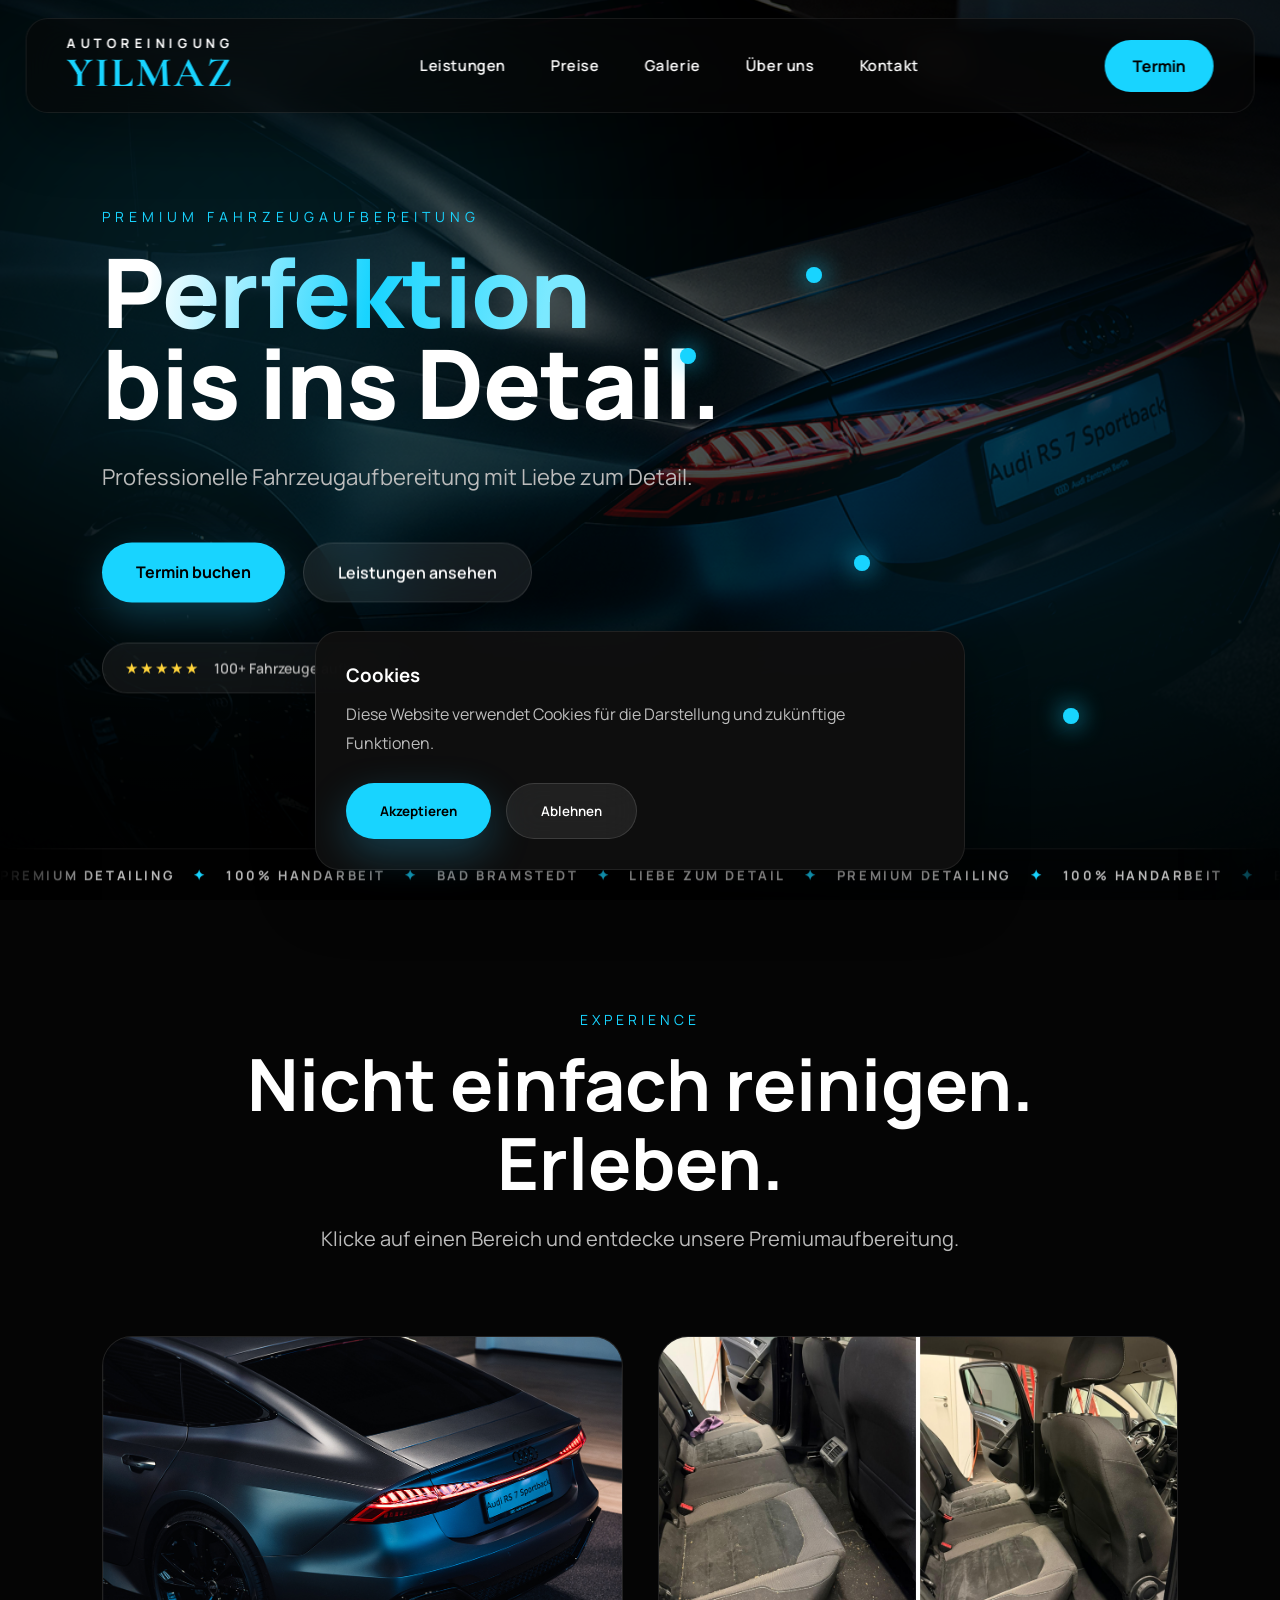
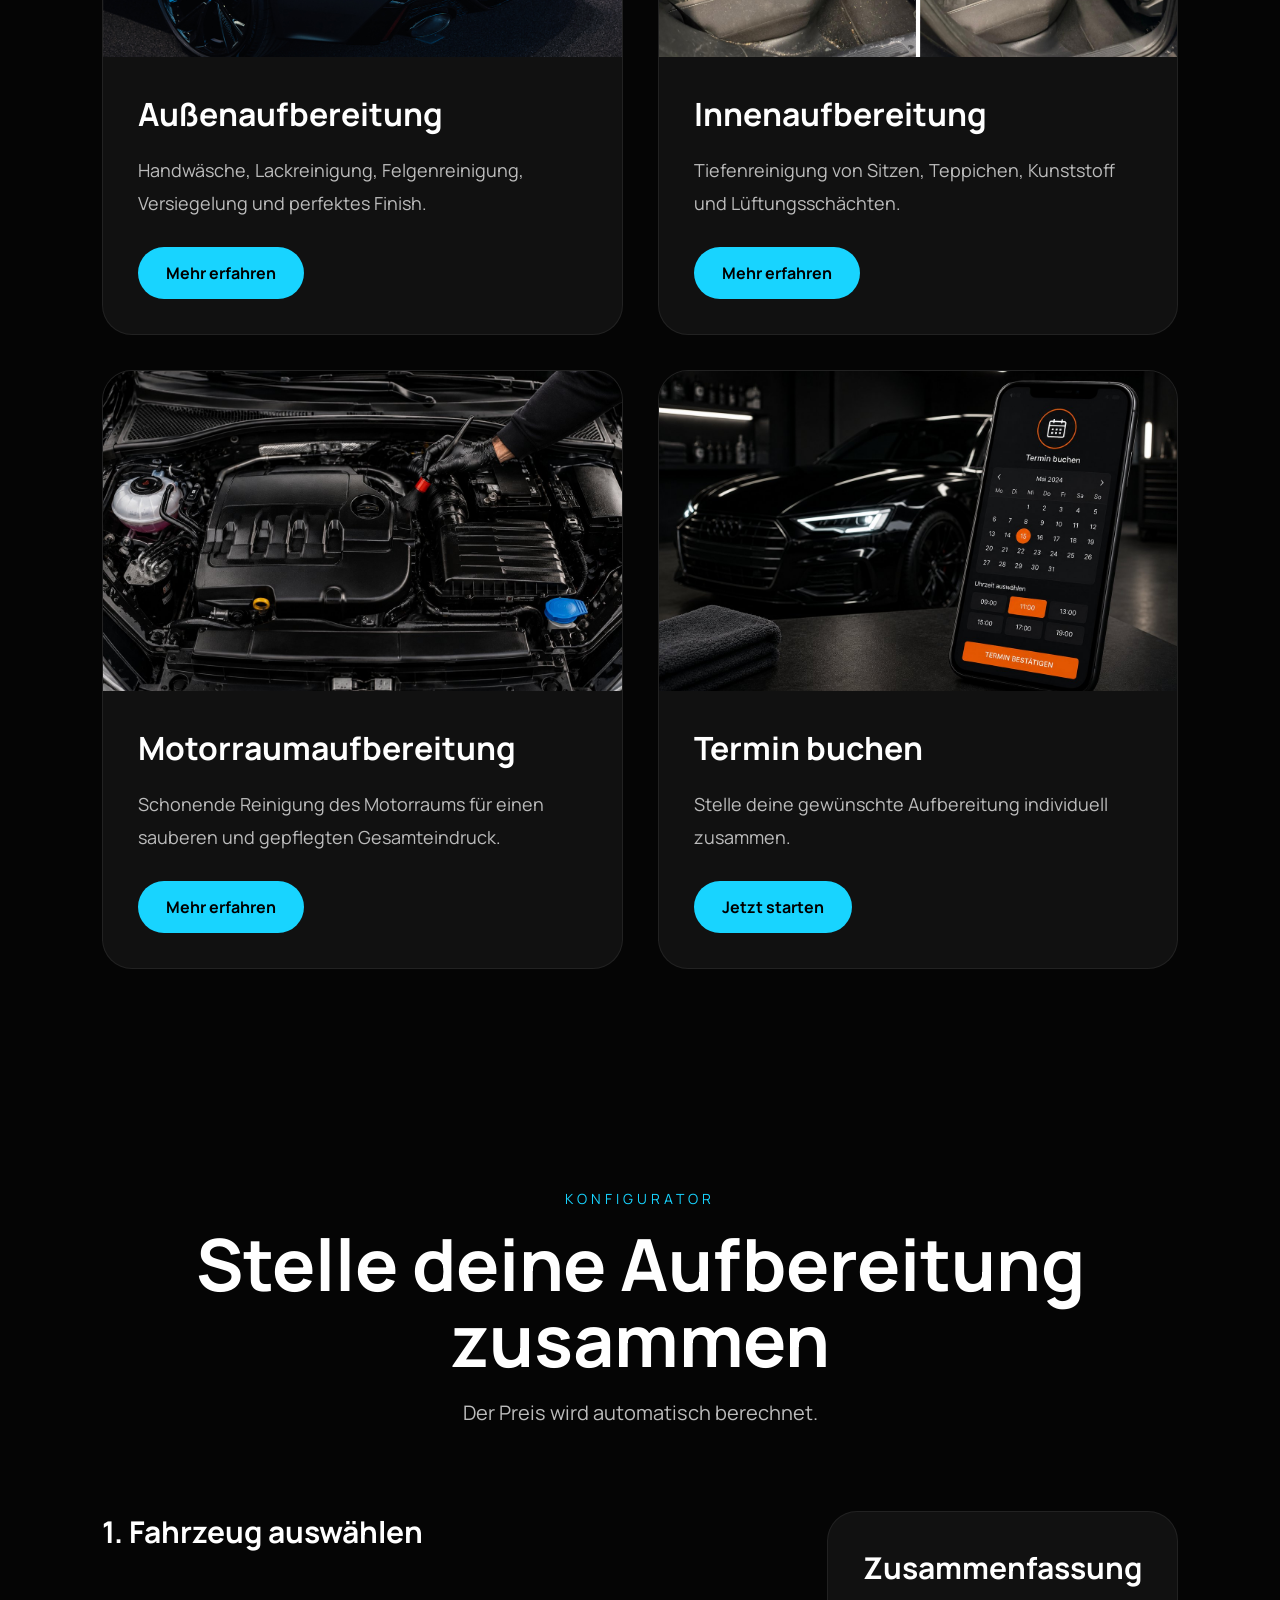
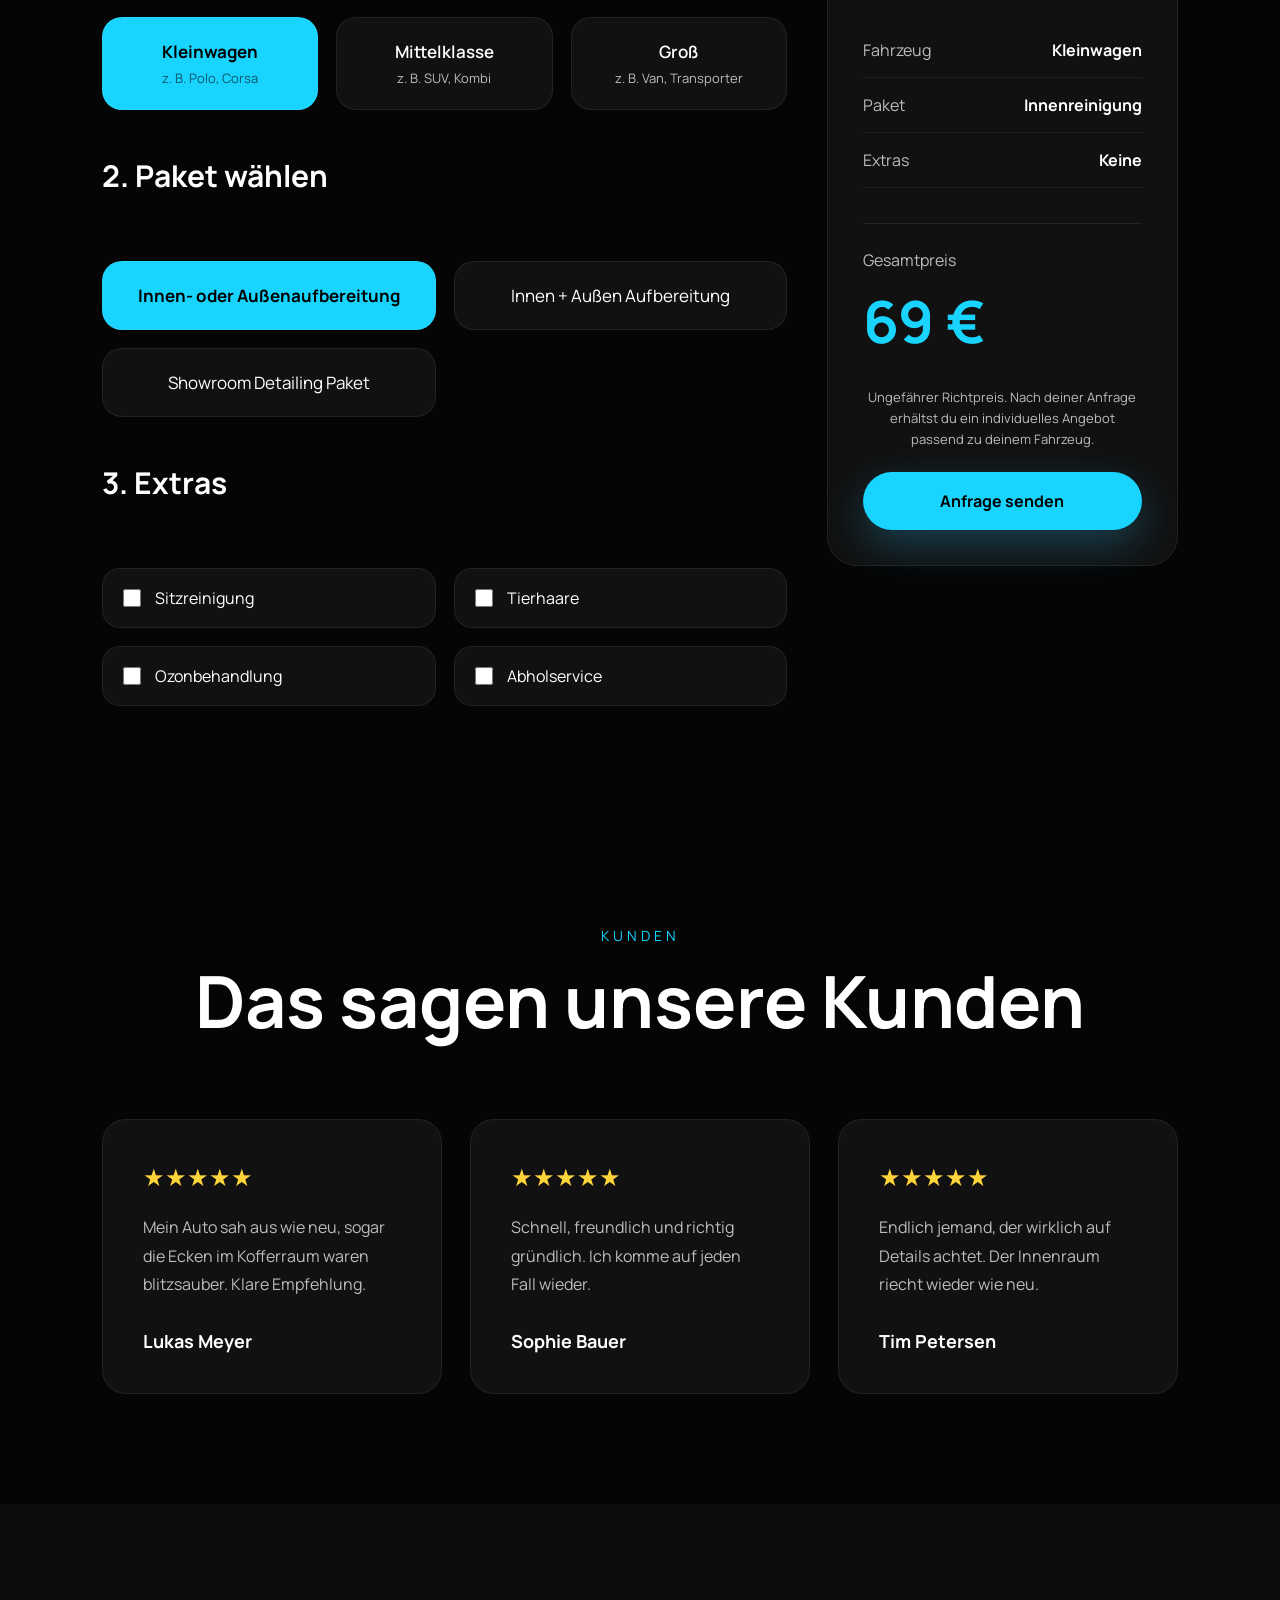
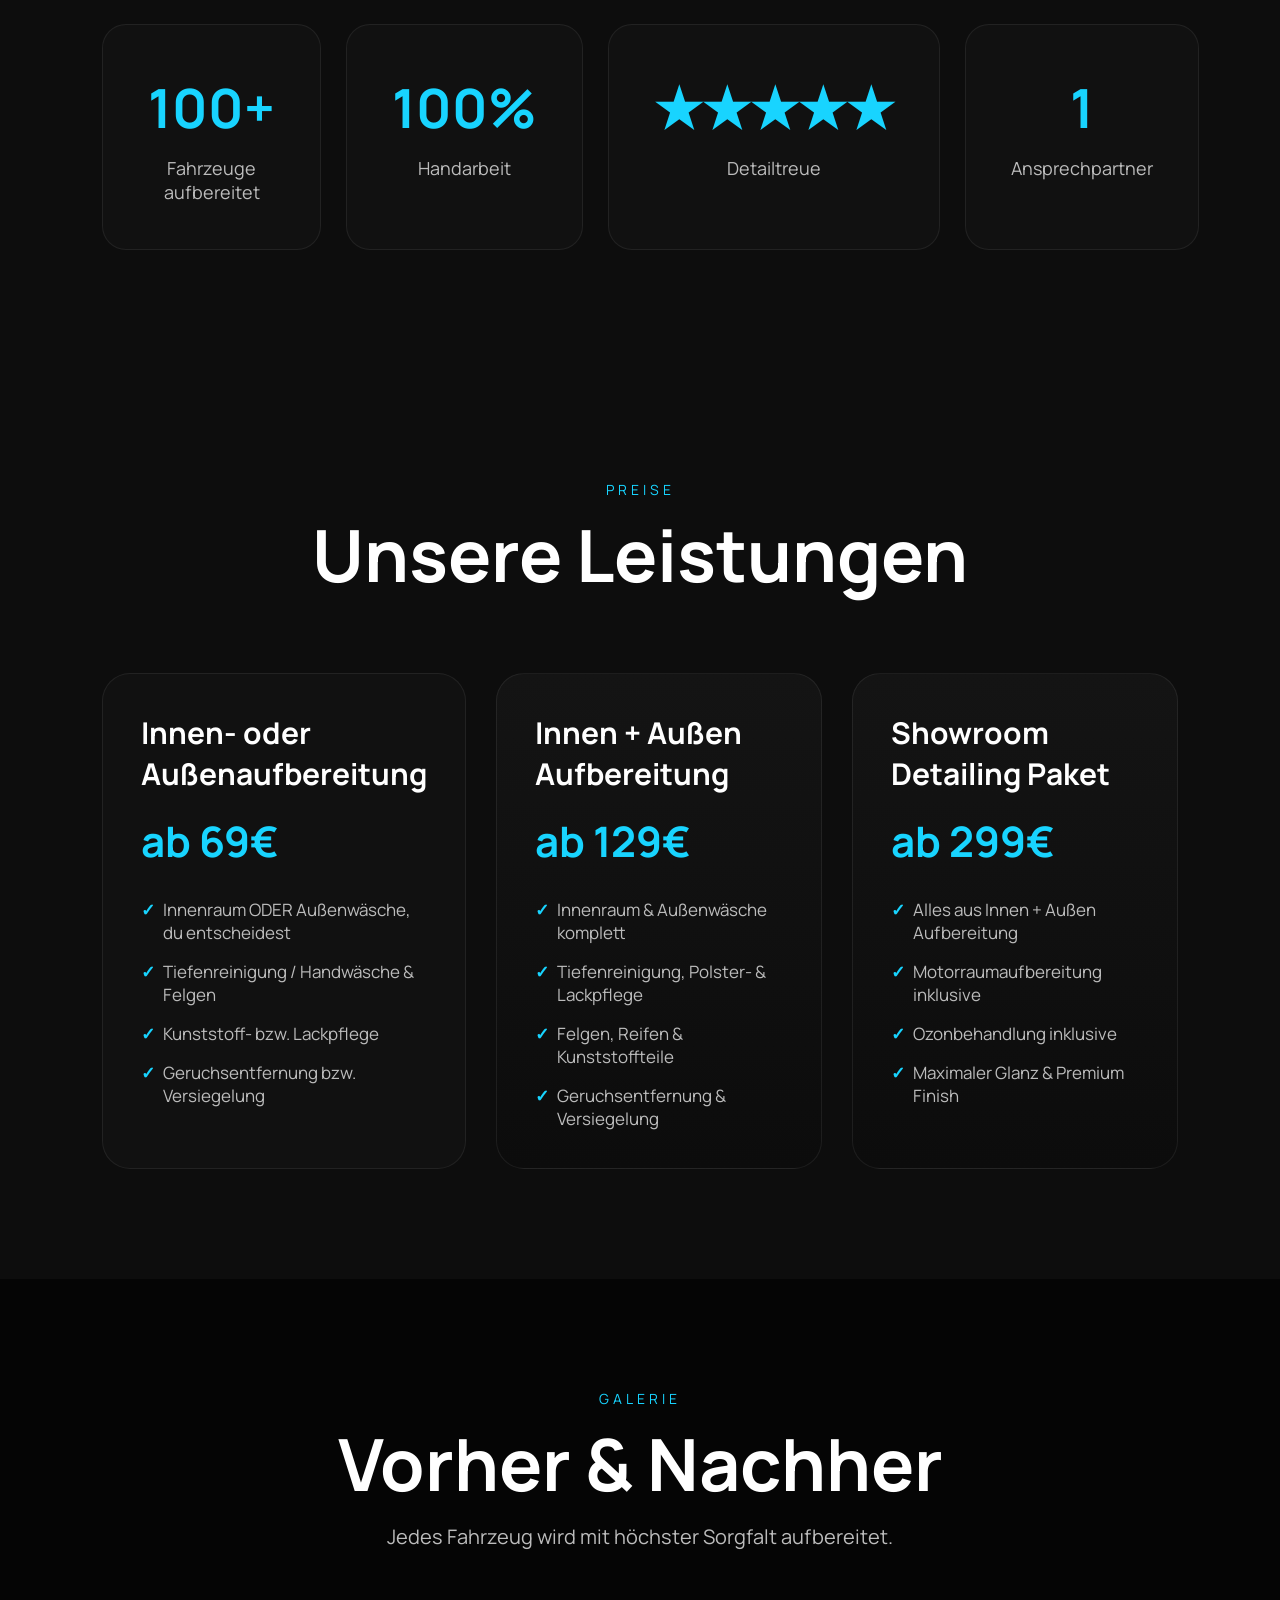
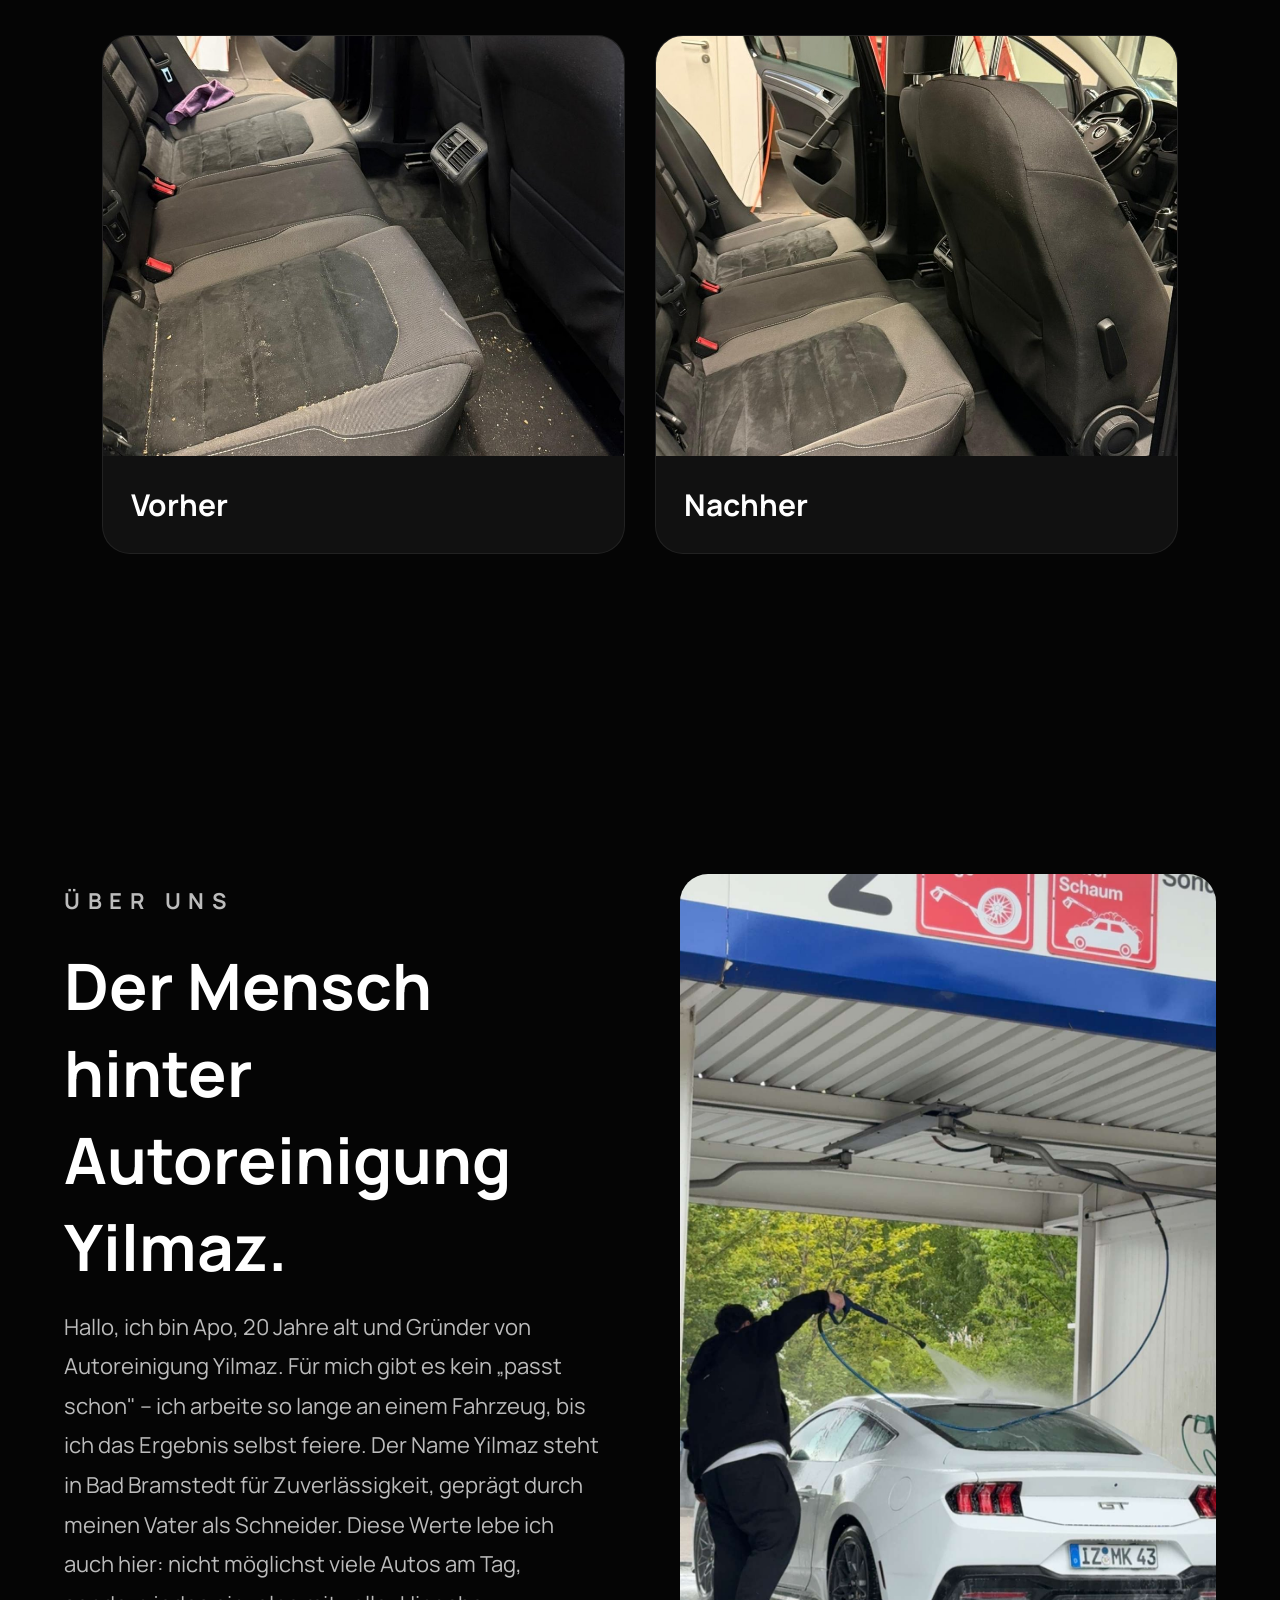
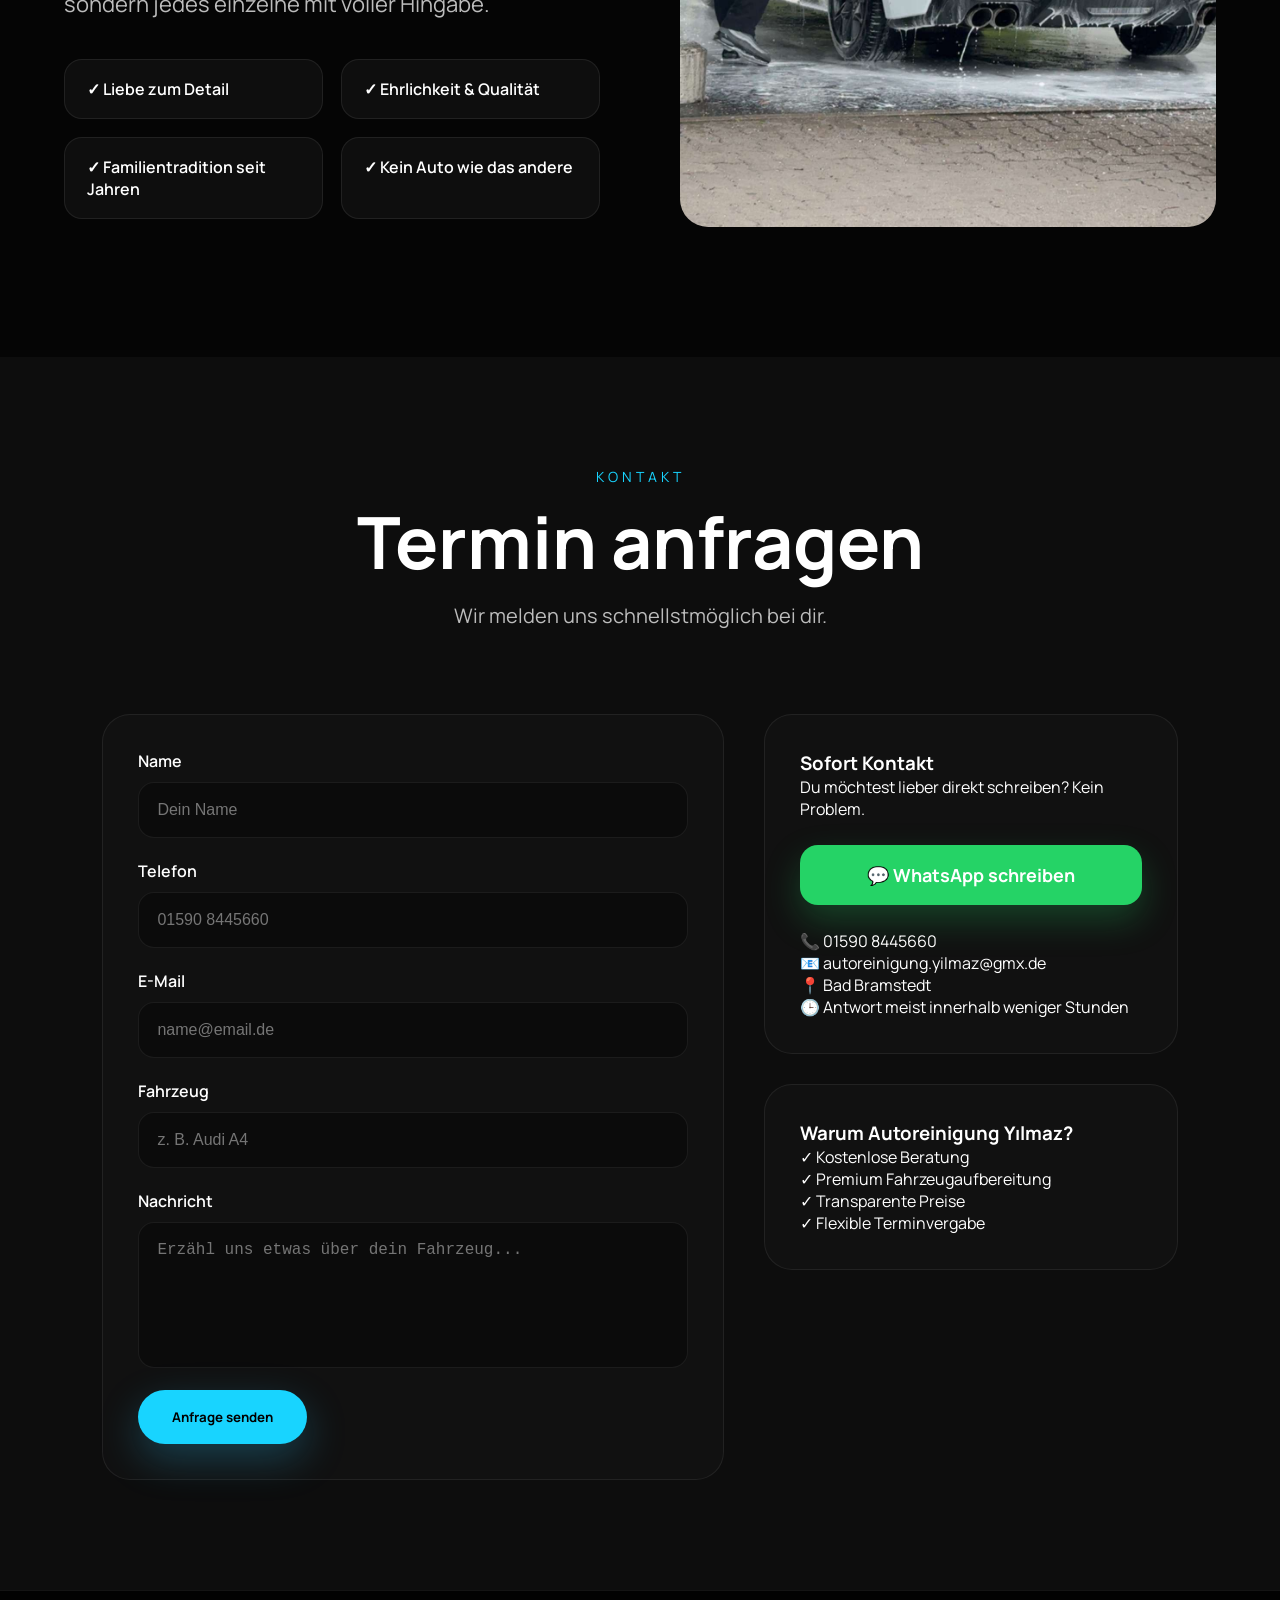
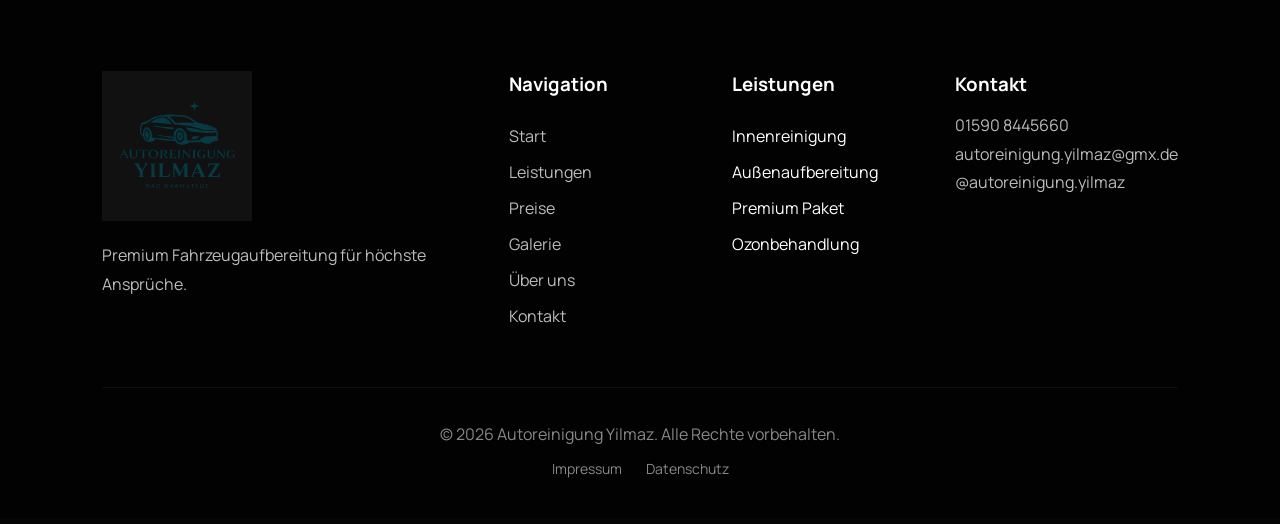
<file: index.html>
<!DOCTYPE html>
<html lang="de">

<head>
<!-- Google tag (gtag.js) -->
<script async src="https://www.googletagmanager.com/gtag/js?id=G-KKTXLCEM3Z"></script>
<script>
  window.dataLayer = window.dataLayer || [];
  function gtag(){dataLayer.push(arguments);}
  gtag('js', new Date());

  gtag('config', 'G-KKTXLCEM3Z');
</script>

<meta charset="UTF-8">
<meta name="viewport" content="width=device-width, initial-scale=1.0">

<title>Autoreinigung Yilmaz | Premium Fahrzeugaufbereitung in Bad Bramstedt</title>
<link rel="icon" type="image/png" href="assets/images/logo.png">

<meta name="description" content="Premium Fahrzeugaufbereitung in Bad Bramstedt: Innen- und Außenaufbereitung, Motorraum, mobiler Service und Abholung. Handarbeit mit Liebe zum Detail.">

<meta property="og:title" content="Autoreinigung Yilmaz | Premium Fahrzeugaufbereitung">
<meta property="og:description" content="Premium Fahrzeugaufbereitung in Bad Bramstedt: Innen- und Außenaufbereitung, Motorraum, mobiler Service und Abholung.">
<meta property="og:image" content="assets/images/aussen.jpg">
<meta property="og:type" content="website">

<meta name="theme-color" content="#000000">

<link rel="preconnect" href="https://fonts.googleapis.com">
<link rel="preconnect" href="https://fonts.gstatic.com" crossorigin>

<link href="https://fonts.googleapis.com/css2?family=Manrope:wght@200;300;400;500;600;700;800&display=swap" rel="stylesheet">

<link rel="stylesheet" href="style.css">
<link href="https://fonts.googleapis.com/css2?family=Cormorant+Garamond:wght@600;700&display=swap" rel="stylesheet">
<script src="https://cdnjs.cloudflare.com/ajax/libs/gsap/3.12.5/gsap.min.js"></script>

</head>

<body>

<div id="loader">

<div class="loader-logo">

<img src="assets/images/logo.png" alt="Logo">

</div>

<div class="loader-line">

<div class="loader-progress"></div>

</div>

</div>

<div class="page">

<header class="hero">

<video
  id="heroVideo"
  autoplay
  muted
  loop
  playsinline
  preload="auto"
  poster="assets/images/aussen.jpg">

  <source src="assets/images/rs7.mp4" type="video/mp4">

</video>

<div class="hero-dark"></div>

<nav>

    <div class="nav-left">
        <a href="#" class="brand">
            <span class="brand-top">AUTOREINIGUNG</span>
            <span class="brand-bottom">YILMAZ</span>
        </a>
    </div>

    <div class="nav-center">
        <a href="#experience">Leistungen</a>
        <a href="#preise">Preise</a>
        <a href="#galerie">Galerie</a>
        <a href="#ueber-apo">Über uns</a>
        <a href="#kontakt">Kontakt</a>
    </div>

    <div class="nav-right">
        <a href="#kontakt" class="nav-button">
            Termin
        </a>
        <button class="nav-toggle" id="navToggle" aria-label="Menü öffnen" aria-expanded="false">
            <span></span>
            <span></span>
            <span></span>
        </button>
    </div>

</nav>

<div class="nav-mobile" id="navMobile">
    <a href="#experience">Leistungen</a>
    <a href="#preise">Preise</a>
    <a href="#galerie">Galerie</a>
    <a href="#ueber-apo">Über uns</a>
    <a href="#kontakt">Kontakt</a>
    <a href="#kontakt" class="nav-mobile-cta">Termin buchen</a>
</div>

<div class="hero-content">

<p class="hero-top">

PREMIUM FAHRZEUGAUFBEREITUNG

</p>

<h1>

<span class="word gradient-word">Perfektion</span><br>
<span class="word">bis</span> <span class="word">ins</span> <span class="word">Detail.</span>

</h1>

<p class="hero-text">

Professionelle Fahrzeugaufbereitung
mit Liebe zum Detail.

</p>

<div class="hero-buttons">

<a
href="#kontakt"
class="button-primary">

Termin buchen

</a>

<a
href="#experience"
class="button-secondary">

Leistungen ansehen

</a>

</div>

<div class="hero-badge">

<span class="hero-badge-stars">★★★★★</span>

<span class="hero-badge-text">100+ Fahrzeuge aufbereitet</span>

</div>

</div>
<div class="hero-hotspots">

<div class="hotspot hotspot-car" data-target="aussen">

<div class="hotspot-ring"></div>

<div class="hotspot-core"></div>

<div class="hotspot-label">

Außenaufbereitung

</div>

</div>

<div class="hotspot hotspot-interior" data-target="innen">

<div class="hotspot-ring"></div>

<div class="hotspot-core"></div>

<div class="hotspot-label">

Innenaufbereitung

</div>

</div>

<div class="hotspot hotspot-engine" data-target="motor">

<div class="hotspot-ring"></div>

<div class="hotspot-core"></div>

<div class="hotspot-label">

Motorraum

</div>

</div>

<div class="hotspot hotspot-booking" data-target="termin">

<div class="hotspot-ring"></div>

<div class="hotspot-core"></div>

<div class="hotspot-label">

Termin

</div>

</div>

</div>

<div class="hero-gradient"></div>

<div class="hero-glow hero-glow-left"></div>

<div class="hero-glow hero-glow-right"></div>

<div class="hero-marquee">

<div class="hero-marquee-track">

<span>PREMIUM DETAILING</span>
<span class="dot">✦</span>
<span>100% HANDARBEIT</span>
<span class="dot">✦</span>
<span>BAD BRAMSTEDT</span>
<span class="dot">✦</span>
<span>LIEBE ZUM DETAIL</span>
<span class="dot">✦</span>
<span>PREMIUM DETAILING</span>
<span class="dot">✦</span>
<span>100% HANDARBEIT</span>
<span class="dot">✦</span>
<span>BAD BRAMSTEDT</span>
<span class="dot">✦</span>
<span>LIEBE ZUM DETAIL</span>
<span class="dot">✦</span>

</div>

</div>

<div class="scroll-indicator">

<span>

SCROLL

</span>

<div class="scroll-line">

<div class="scroll-line-fill"></div>

</div>

</div>

</header>

<main>
<section
id="experience"
class="experience">

<div class="experience-header">

<p>

EXPERIENCE

</p>

<h2>

Nicht einfach reinigen.

Erleben.

</h2>

<span>

Klicke auf einen Bereich
und entdecke unsere
Premiumaufbereitung.

</span>

</div>

<div class="experience-grid">

<div
class="experience-card"
id="aussen">

<div class="experience-image">

<img
src="assets/images/aussen.jpg"
alt="Außenaufbereitung"
loading="lazy"
decoding="async">

</div>

<div class="experience-content">

<h3>

Außenaufbereitung

</h3>

<p>

Handwäsche, Lackreinigung,
Felgenreinigung,
Versiegelung und
perfektes Finish.

</p>

<a href="aussenaufbereitung.html">

Mehr erfahren

</a>

</div>

</div>

<div
class="experience-card"
id="innen">

<div class="experience-image">

<img
src="assets/images/innen.jpg"
alt="Innenaufbereitung"
loading="lazy"
decoding="async">

</div>

<div class="experience-content">

<h3>

Innenaufbereitung

</h3>

<p>

Tiefenreinigung von
Sitzen, Teppichen,
Kunststoff und
Lüftungsschächten.

</p>

<a href="innenaufbereitung.html">

Mehr erfahren

</a>

</div>

</div>
<div
class="experience-card"
id="motor">

<div class="experience-image">

<img
src="assets/images/motor.jpg"
alt="Motorraum"
loading="lazy"
decoding="async">

</div>

<div class="experience-content">

<h3>

Motorraumaufbereitung

</h3>

<p>

Schonende Reinigung des
Motorraums für einen
sauberen und gepflegten
Gesamteindruck.

</p>

<a href="motorraum.html">

Mehr erfahren

</a>

</div>

</div>

<div
class="experience-card"
id="termin">

<div class="experience-image">

<img
src="assets/images/termin.jpg"
alt="Termin"
loading="lazy"
decoding="async">

</div>

<div class="experience-content">

<h3>

Termin buchen

</h3>

<p>

Stelle deine gewünschte
Aufbereitung individuell
zusammen.

</p>

<a href="#konfigurator">

Jetzt starten

</a>

</div>

</div>

</div>

</section>
<section
id="konfigurator"
class="configurator">

<div class="section-head">

<p>

KONFIGURATOR

</p>

<h2>

Stelle deine Aufbereitung zusammen

</h2>

<span>

Der Preis wird automatisch berechnet.

</span>

</div>

<div class="configurator-wrapper">

<div class="config-left">

<h3>

1. Fahrzeug auswählen

</h3>

<div class="vehicle-grid">

<button class="vehicle active" data-price="0" data-label="Kleinwagen">

Kleinwagen
<span>z. B. Polo, Corsa</span>

</button>

<button class="vehicle" data-price="20" data-label="Mittelklasse">

Mittelklasse
<span>z. B. SUV, Kombi</span>

</button>

<button class="vehicle" data-price="40" data-label="Groß">

Groß
<span>z. B. Van, Transporter</span>

</button>

</div>

<h3>

2. Paket wählen

</h3>

<div class="package-grid">

<button
class="package active"
data-price="69">

Innen- oder Außenaufbereitung

</button>

<button
class="package"
data-price="129">

Innen + Außen Aufbereitung

</button>

<button
class="package"
data-price="299">

Showroom Detailing Paket

</button>

</div>

<h3>

3. Extras

</h3>

<div class="extras-grid">

<label>

<input
type="checkbox"
value="20">

Sitzreinigung

</label>

<label>

<input
type="checkbox"
value="30">

Tierhaare

</label>

<label>

<input
type="checkbox"
value="40">

Ozonbehandlung

</label>

<label>

<input
type="checkbox"
value="20">

Abholservice

</label>

</div>

</div>

<div class="config-right">

<div class="summary-card">

<h3>

Zusammenfassung

</h3>

<div class="summary-row">

<span>

Fahrzeug

</span>

<strong id="vehicleOutput">

Kleinwagen

</strong>

</div>

<div class="summary-row">

<span>

Paket

</span>

<strong id="packageOutput">

Innenreinigung

</strong>

</div>

<div class="summary-row">

<span>

Extras

</span>

<strong id="extrasOutput">

Keine

</strong>

</div>

<div class="summary-total">

<span>

Gesamtpreis

</span>

<h2 id="priceOutput">

49 €

</h2>

</div>

<p class="price-disclaimer">

Ungefährer Richtpreis. Nach deiner Anfrage erhältst du ein individuelles Angebot passend zu deinem Fahrzeug.

</p>

<a
href="#kontakt"
class="button-primary">

Anfrage senden

</a>

</div>

</div>

</div>

</section>
<section
class="reviews">

<div class="section-head">

<p>

KUNDEN

</p>

<h2>

Das sagen unsere Kunden

</h2>

</div>

<div class="reviews-grid">

<div class="review-card">

<div class="stars">

★★★★★

</div>

<p>

Mein Auto sah aus wie neu, sogar die Ecken im Kofferraum waren
blitzsauber. Klare Empfehlung.

</p>

<strong>

Lukas Meyer

</strong>

</div>

<div class="review-card">

<div class="stars">

★★★★★

</div>

<p>

Schnell, freundlich und richtig gründlich. Ich komme auf jeden
Fall wieder.

</p>

<strong>

Sophie Bauer

</strong>

</div>

<div class="review-card">

<div class="stars">

★★★★★

</div>

<p>

Endlich jemand, der wirklich auf Details achtet. Der Innenraum
riecht wieder wie neu.

</p>

<strong>

Tim Petersen

</strong>

</div>

</div>

</section>

<section
class="stats">

<div class="stat">

<h2>

100+

</h2>

<p>

Fahrzeuge aufbereitet

</p>

</div>

<div class="stat">

<h2>

100%

</h2>

<p>

Handarbeit

</p>

</div>

<div class="stat">

<h2>

★★★★★

</h2>

<p>

Detailtreue

</p>

</div>

<div class="stat">

<h2>

1

</h2>

<p>

Ansprechpartner

</p>

</div>

</section>

<section
id="preise"
class="pricing">

<div class="section-head">

<p>

PREISE

</p>

<h2>

Unsere Leistungen

</h2>

</div>

<div class="pricing-grid">

<div class="price-card">

<h3>

Innen- oder Außenaufbereitung

</h3>

<h4>

ab 69€

</h4>

<ul>

<li>Innenraum ODER Außenwäsche, du entscheidest</li>

<li>Tiefenreinigung / Handwäsche & Felgen</li>

<li>Kunststoff- bzw. Lackpflege</li>

<li>Geruchsentfernung bzw. Versiegelung</li>

</ul>

</div>

<div class="price-card premium">

<h3>

Innen + Außen Aufbereitung

</h3>

<h4>

ab 129€

</h4>

<ul>

<li>Innenraum & Außenwäsche komplett</li>

<li>Tiefenreinigung, Polster- & Lackpflege</li>

<li>Felgen, Reifen & Kunststoffteile</li>

<li>Geruchsentfernung & Versiegelung</li>

</ul>

</div>

<div class="price-card premium">

<h3>

Showroom Detailing Paket

</h3>

<h4>

ab 299€

</h4>

<ul>

<li>Alles aus Innen + Außen Aufbereitung</li>

<li>Motorraumaufbereitung inklusive</li>

<li>Ozonbehandlung inklusive</li>

<li>Maximaler Glanz & Premium Finish</li>

</ul>

</div>

</div>

</section>
<section
id="galerie"
class="gallery">

<div class="section-head">

<p>

GALERIE

</p>

<h2>

Vorher & Nachher

</h2>

<span>

Jedes Fahrzeug wird mit höchster Sorgfalt aufbereitet.

</span>

</div>

<div class="before-after">

<div class="before-card">

<div class="image">

<img
src="assets/images/before1.jpg"
alt="Vorher"
loading="lazy"
decoding="async">

</div>

<h3>

Vorher

</h3>

</div>

<div class="after-card">

<div class="image">

<img
src="assets/images/after1.jpg"
alt="Nachher"
loading="lazy"
decoding="async">

</div>

<h3>

Nachher

</h3>

</div>

</div>

</section>

<section
id="ueber-apo"
class="about-section">

<div class="about">

<div class="about-left">

<p class="section-tag">ÜBER UNS</p>

<h2>

Der Mensch hinter<br>
Autoreinigung Yilmaz.

</h2>

<p>

Hallo, ich bin Apo, 20 Jahre alt und Gründer von Autoreinigung
Yilmaz. Für mich gibt es kein „passt schon" – ich arbeite so
lange an einem Fahrzeug, bis ich das Ergebnis selbst feiere. Der
Name Yilmaz steht in Bad Bramstedt für Zuverlässigkeit, geprägt
durch meinen Vater als Schneider. Diese Werte lebe ich auch hier:
nicht möglichst viele Autos am Tag, sondern jedes einzelne mit
voller Hingabe.

</p>

<div class="about-features">

<div>✓ Liebe zum Detail</div>

<div>✓ Ehrlichkeit & Qualität</div>

<div>✓ Familientradition seit Jahren</div>

<div>✓ Kein Auto wie das andere</div>

</div>

</div>

<div class="about-right">

<img
src="assets/images/apo.jpg"
alt="Apo Yılmaz"
loading="lazy"
decoding="async">

</div>

</div>

</section>

<section
id="kontakt"
class="contact">

<div class="section-head">

<p>

KONTAKT

</p>

<h2>

Termin anfragen

</h2>

<span>

Wir melden uns schnellstmöglich bei dir.

</span>

</div>

<div class="contact-wrapper">

<div class="contact-left">

<form id="contactForm">

<div class="input-group">

<label>

Name

</label>

<input
type="text"
name="name"
placeholder="Dein Name"
required>

</div>

<div class="input-group">

<label>

Telefon

</label>

<input
type="tel"
name="telefon"
placeholder="01590 8445660">

</div>

<div class="input-group">

<label>

E-Mail

</label>

<input
type="email"
name="email"
placeholder="name@email.de">

</div>

<div class="input-group">

<label>

Fahrzeug

</label>

<input
type="text"
name="fahrzeug"
placeholder="z. B. Audi A4">

</div>

<div class="input-group">

<label>

Nachricht

</label>

<textarea
rows="6"
name="nachricht"
placeholder="Erzähl uns etwas über dein Fahrzeug..."></textarea>

</div>

<button
type="submit"
class="button-primary">

Anfrage senden

</button>

</form>

</div>

<div class="contact-right">

<div class="contact-card">

<h3>Sofort Kontakt</h3>

<p>Du möchtest lieber direkt schreiben? Kein Problem.</p>

<a
href="https://wa.me/4915908445660?text=Hallo,%20ich%20interessiere%20mich%20für%20eine%20Fahrzeugaufbereitung."
target="_blank"
class="whatsapp-big">

💬 WhatsApp schreiben

</a>

<div class="contact-info">

<div>📞 01590 8445660</div>

<div>📧 autoreinigung.yilmaz@gmx.de</div>

<div>📍 Bad Bramstedt</div>

<div>🕒 Antwort meist innerhalb weniger Stunden</div>

</div>

</div>

<div class="contact-card">

<h3>Warum Autoreinigung Yılmaz?</h3>

<div class="contact-features">

<div>✓ Kostenlose Beratung</div>

<div>✓ Premium Fahrzeugaufbereitung</div>

<div>✓ Transparente Preise</div>

<div>✓ Flexible Terminvergabe</div>

</div>

</div>

</div>

</div>

</section>

<footer>

<div class="footer-top">

<div class="footer-brand">

<img
src="assets/images/logo.png"
alt="Logo">

<p>

Premium Fahrzeugaufbereitung
für höchste Ansprüche.

</p>

</div>

<div class="footer-links">

<h3>

Navigation

</h3>

<a href="#">

Start</a>

<a href="#experience">

Leistungen</a>

<a href="#preise">

Preise</a>

<a href="#galerie">

Galerie</a>

<a href="#ueber-apo">

Über uns</a>

<a href="#kontakt">

Kontakt</a>

</div>

<div class="footer-services">

<h3>

Leistungen

</h3>

<p>

Innenreinigung</p>

<p>

Außenaufbereitung</p>

<p>

Premium Paket</p>

<p>

Ozonbehandlung</p>

</div>

<div class="footer-contact">

<h3>

Kontakt

</h3>

<p>

01590 8445660

</p>

<p>

autoreinigung.yilmaz@gmx.de

</p>

<p>

@autoreinigung.yilmaz

</p>

</div>

</div>

<div class="footer-bottom">

<p>

© 2026 Autoreinigung Yilmaz.
Alle Rechte vorbehalten.

</p>

<div class="footer-legal">
<a href="impressum.html">Impressum</a>
<a href="datenschutz.html">Datenschutz</a>
</div>

</div>

</footer>
<div class="cookie-banner" id="cookieBanner">

<div class="cookie-content">

<h3>

Cookies

</h3>

<p>

Diese Website verwendet Cookies für die Darstellung und zukünftige Funktionen.

</p>

<div class="cookie-buttons">

<button
id="acceptCookies"
class="button-primary">

Akzeptieren

</button>

<button
id="declineCookies"
class="button-secondary">

Ablehnen

</button>

</div>

</div>

</div>

<button
id="backToTop"
class="back-to-top">

↑

</button>

<script src="script.js"></script>

</div>

</body>

</html>
</file>
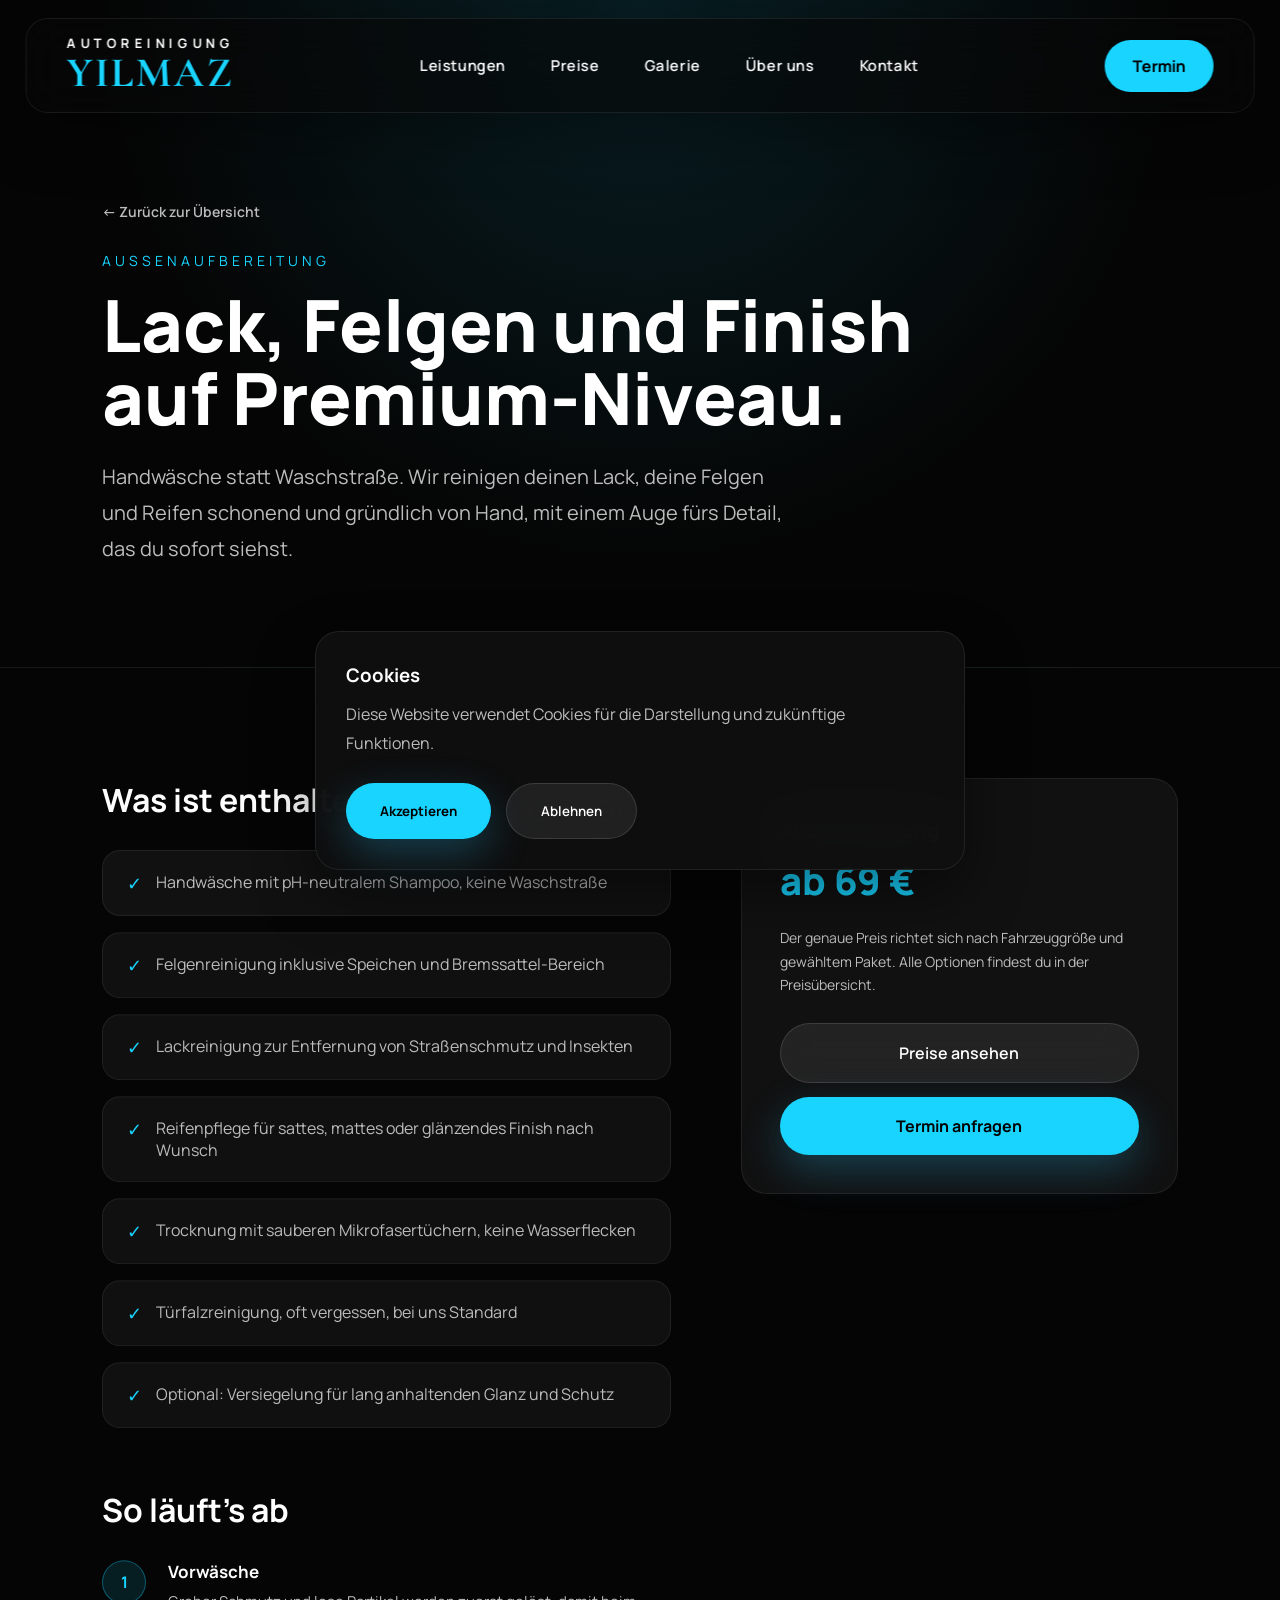
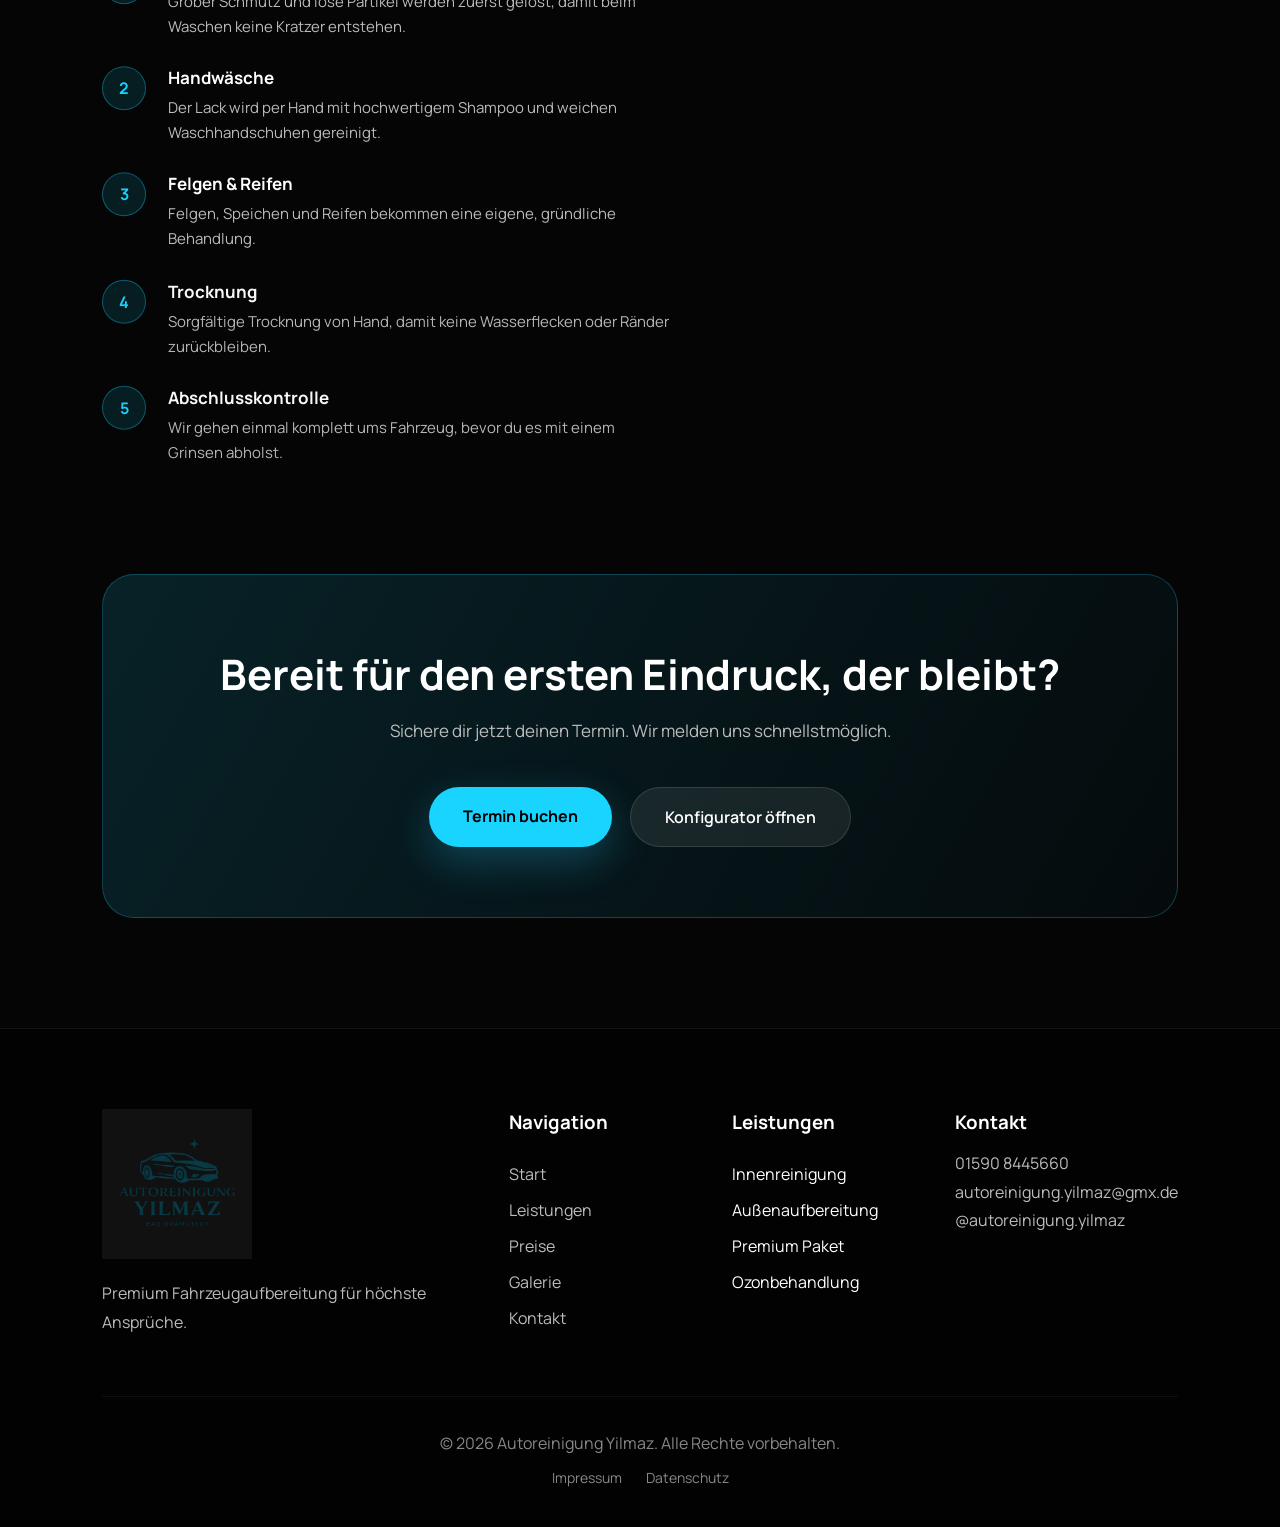
<file: aussenaufbereitung.html>
<!DOCTYPE html>
<html lang="de">

<head>

<meta charset="UTF-8">
<meta name="viewport" content="width=device-width, initial-scale=1.0">

<title>Außenaufbereitung | Autoreinigung Yılmaz</title>
<link rel="icon" type="image/png" href="assets/images/logo.png">

<meta name="description" content="Professionelle Außenaufbereitung in Bad Bramstedt: Handwäsche, Felgenreinigung, Lackpflege und Versiegelung mit Liebe zum Detail.">

<meta name="theme-color" content="#000000">

<link rel="preconnect" href="https://fonts.googleapis.com">
<link rel="preconnect" href="https://fonts.gstatic.com" crossorigin>

<link href="https://fonts.googleapis.com/css2?family=Manrope:wght@200;300;400;500;600;700;800&display=swap" rel="stylesheet">

<link rel="stylesheet" href="style.css">
<link href="https://fonts.googleapis.com/css2?family=Cormorant+Garamond:wght@600;700&display=swap" rel="stylesheet">
<script src="https://cdnjs.cloudflare.com/ajax/libs/gsap/3.12.5/gsap.min.js"></script>

</head>

<body>

<div class="page">

<nav>

    <div class="nav-left">
        <a href="index.html" class="brand">
            <span class="brand-top">AUTOREINIGUNG</span>
            <span class="brand-bottom">YILMAZ</span>
        </a>
    </div>

    <div class="nav-center">
        <a href="index.html#experience">Leistungen</a>
        <a href="index.html#preise">Preise</a>
        <a href="index.html#galerie">Galerie</a>
        <a href="index.html#ueber-apo">Über uns</a>
        <a href="index.html#kontakt">Kontakt</a>
    </div>

    <div class="nav-right">
        <a href="index.html#kontakt" class="nav-button">
            Termin
        </a>
        <button class="nav-toggle" id="navToggle" aria-label="Menü öffnen" aria-expanded="false">
            <span></span>
            <span></span>
            <span></span>
        </button>
    </div>

</nav>

<div class="nav-mobile" id="navMobile">
    <a href="index.html#experience">Leistungen</a>
    <a href="index.html#preise">Preise</a>
    <a href="index.html#galerie">Galerie</a>
    <a href="index.html#ueber-apo">Über uns</a>
    <a href="index.html#kontakt">Kontakt</a>
    <a href="index.html#kontakt" class="nav-mobile-cta">Termin buchen</a>
</div>

<header class="page-hero">

<a href="index.html#experience" class="back-link">← Zurück zur Übersicht</a>

<p class="tag">AUSSENAUFBEREITUNG</p>

<h1>Lack, Felgen und Finish auf Premium-Niveau.</h1>

<p class="lead">

Handwäsche statt Waschstraße. Wir reinigen deinen Lack, deine Felgen und Reifen schonend und
gründlich von Hand, mit einem Auge fürs Detail, das du sofort
siehst.

</p>

</header>

<main>

<section class="service-detail">

<div class="service-main">

<h2>Was ist enthalten</h2>

<div class="included-list">

<div><span>✓</span> Handwäsche mit pH-neutralem Shampoo, keine Waschstraße</div>

<div><span>✓</span> Felgenreinigung inklusive Speichen und Bremssattel-Bereich</div>

<div><span>✓</span> Lackreinigung zur Entfernung von Straßenschmutz und Insekten</div>

<div><span>✓</span> Reifenpflege für sattes, mattes oder glänzendes Finish nach Wunsch</div>

<div><span>✓</span> Trocknung mit sauberen Mikrofasertüchern, keine Wasserflecken</div>

<div><span>✓</span> Türfalzreinigung, oft vergessen, bei uns Standard</div>

<div><span>✓</span> Optional: Versiegelung für lang anhaltenden Glanz und Schutz</div>

</div>

<h2>So läuft's ab</h2>

<div class="process-steps">

<div class="process-step">
<div class="num">1</div>
<div><h4>Vorwäsche</h4><p>Grober Schmutz und lose Partikel werden zuerst gelöst, damit beim Waschen keine Kratzer entstehen.</p></div>
</div>

<div class="process-step">
<div class="num">2</div>
<div><h4>Handwäsche</h4><p>Der Lack wird per Hand mit hochwertigem Shampoo und weichen Waschhandschuhen gereinigt.</p></div>
</div>

<div class="process-step">
<div class="num">3</div>
<div><h4>Felgen & Reifen</h4><p>Felgen, Speichen und Reifen bekommen eine eigene, gründliche Behandlung.</p></div>
</div>

<div class="process-step">
<div class="num">4</div>
<div><h4>Trocknung</h4><p>Sorgfältige Trocknung von Hand, damit keine Wasserflecken oder Ränder zurückbleiben.</p></div>
</div>

<div class="process-step">
<div class="num">5</div>
<div><h4>Abschlusskontrolle</h4><p>Wir gehen einmal komplett ums Fahrzeug, bevor du es mit einem Grinsen abholst.</p></div>
</div>

</div>

</div>

<aside class="service-side">

<div class="price-teaser">

<h3>Außenreinigung</h3>

<div class="amount">ab 69 €</div>

<p>Der genaue Preis richtet sich nach Fahrzeuggröße und gewähltem Paket. Alle Optionen findest du in der Preisübersicht.</p>

<a href="index.html#preise" class="button-secondary" style="display:block;text-align:center;margin-bottom:14px;">Preise ansehen</a>

<a href="index.html#kontakt" class="button-primary" style="display:block;text-align:center;">Termin anfragen</a>

</div>

</aside>

</section>

<section class="cta-banner">

<h2>Bereit für den ersten Eindruck, der bleibt?</h2>

<p>Sichere dir jetzt deinen Termin. Wir melden uns schnellstmöglich.</p>

<div class="hero-buttons">

<a href="index.html#kontakt" class="button-primary">Termin buchen</a>

<a href="index.html#konfigurator" class="button-secondary">Konfigurator öffnen</a>

</div>

</section>

</main>

<footer>

<div class="footer-top">

<div class="footer-brand">

<img src="assets/images/logo.png" alt="Logo">

<p>Premium Fahrzeugaufbereitung
für höchste Ansprüche.</p>

</div>

<div class="footer-links">

<h3>Navigation</h3>

<a href="index.html">Start</a>
<a href="index.html#experience">Leistungen</a>
<a href="index.html#preise">Preise</a>
<a href="index.html#galerie">Galerie</a>
<a href="index.html#kontakt">Kontakt</a>

</div>

<div class="footer-services">

<h3>Leistungen</h3>

<p>Innenreinigung</p>
<p>Außenaufbereitung</p>
<p>Premium Paket</p>
<p>Ozonbehandlung</p>

</div>

<div class="footer-contact">

<h3>Kontakt</h3>

<p>01590 8445660</p>
<p>autoreinigung.yilmaz@gmx.de</p>
<p>@autoreinigung.yilmaz</p>

</div>

</div>

<div class="footer-bottom">

<p>© 2026 Autoreinigung Yilmaz.
Alle Rechte vorbehalten.</p>

<div class="footer-legal">
<a href="impressum.html">Impressum</a>
<a href="datenschutz.html">Datenschutz</a>
</div>

</div>

</footer>

<div class="cookie-banner" id="cookieBanner">

<div class="cookie-content">

<h3>Cookies</h3>

<p>Diese Website verwendet Cookies für die Darstellung und zukünftige Funktionen.</p>

<div class="cookie-buttons">

<button id="acceptCookies" class="button-primary">Akzeptieren</button>

<button id="declineCookies" class="button-secondary">Ablehnen</button>

</div>

</div>

</div>

<button id="backToTop" class="back-to-top">↑</button>

<script src="page.js"></script>

</div>

</body>

</html>
</file>
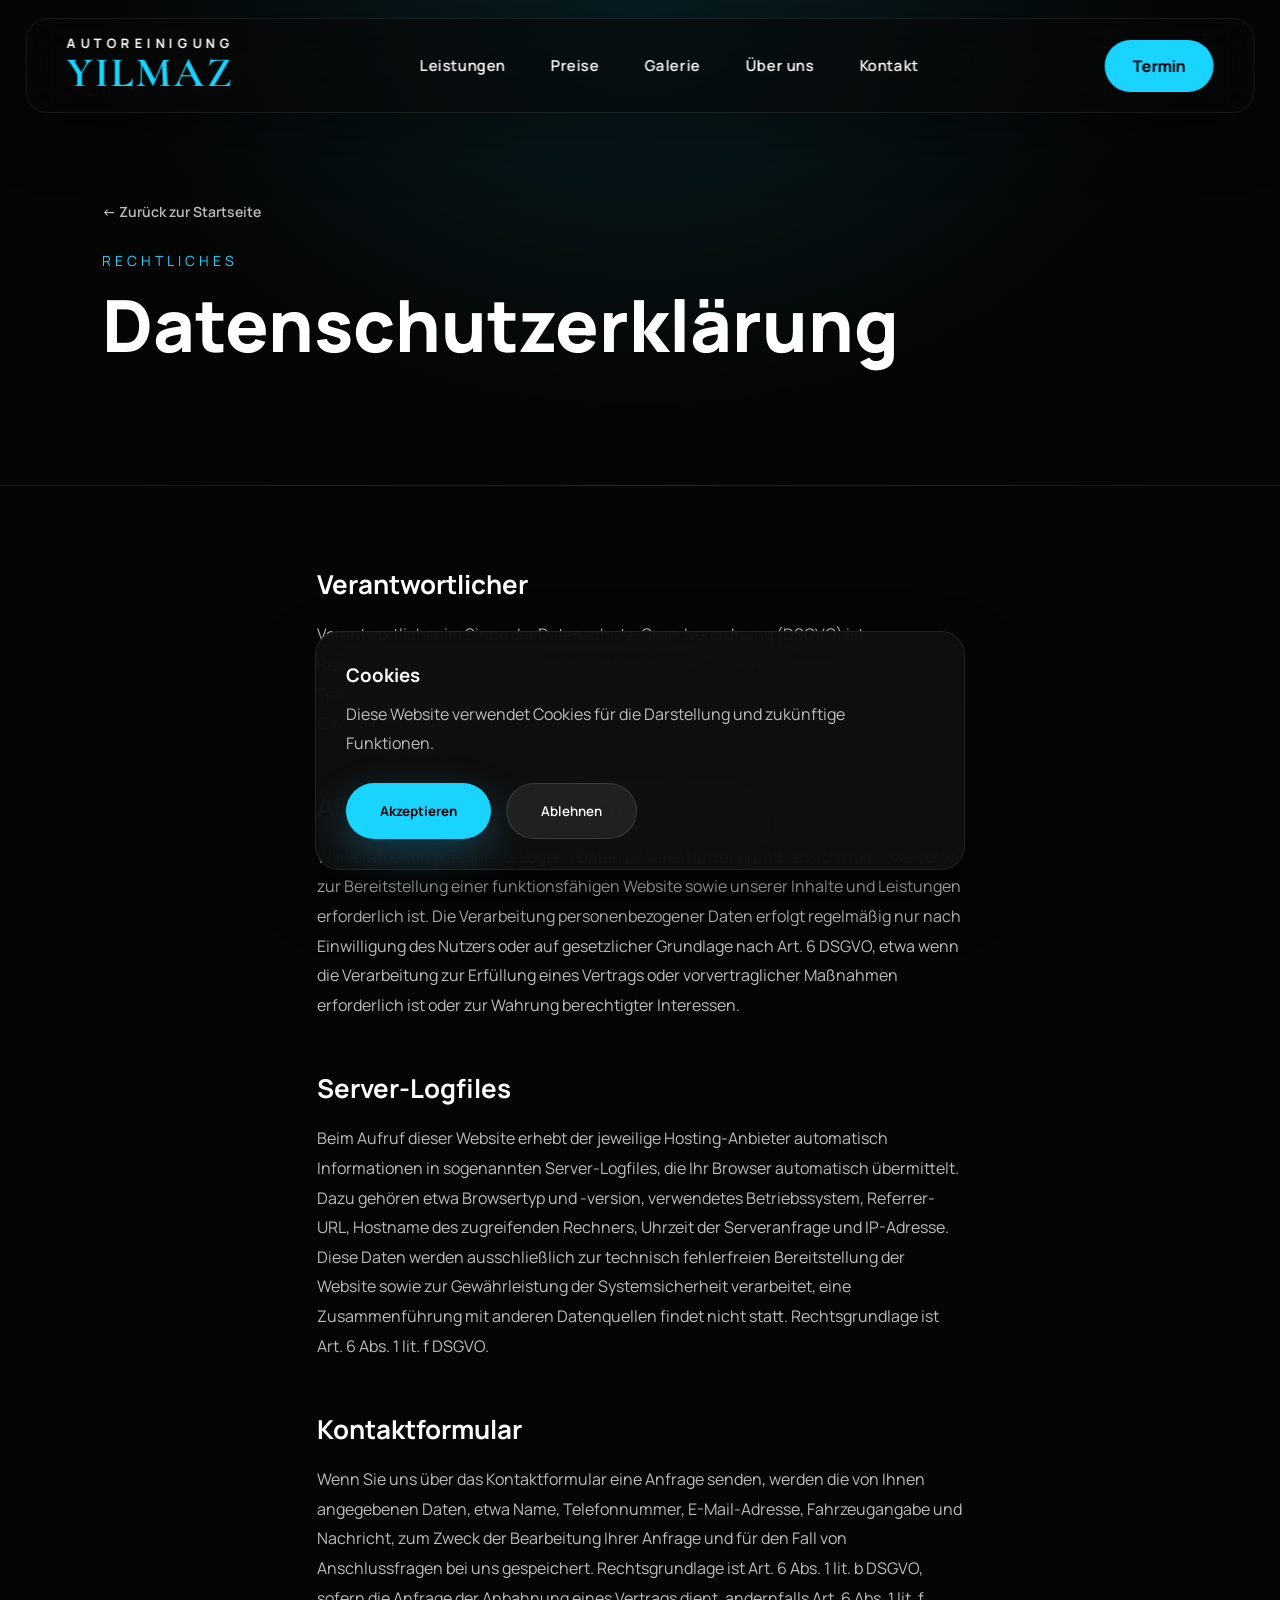
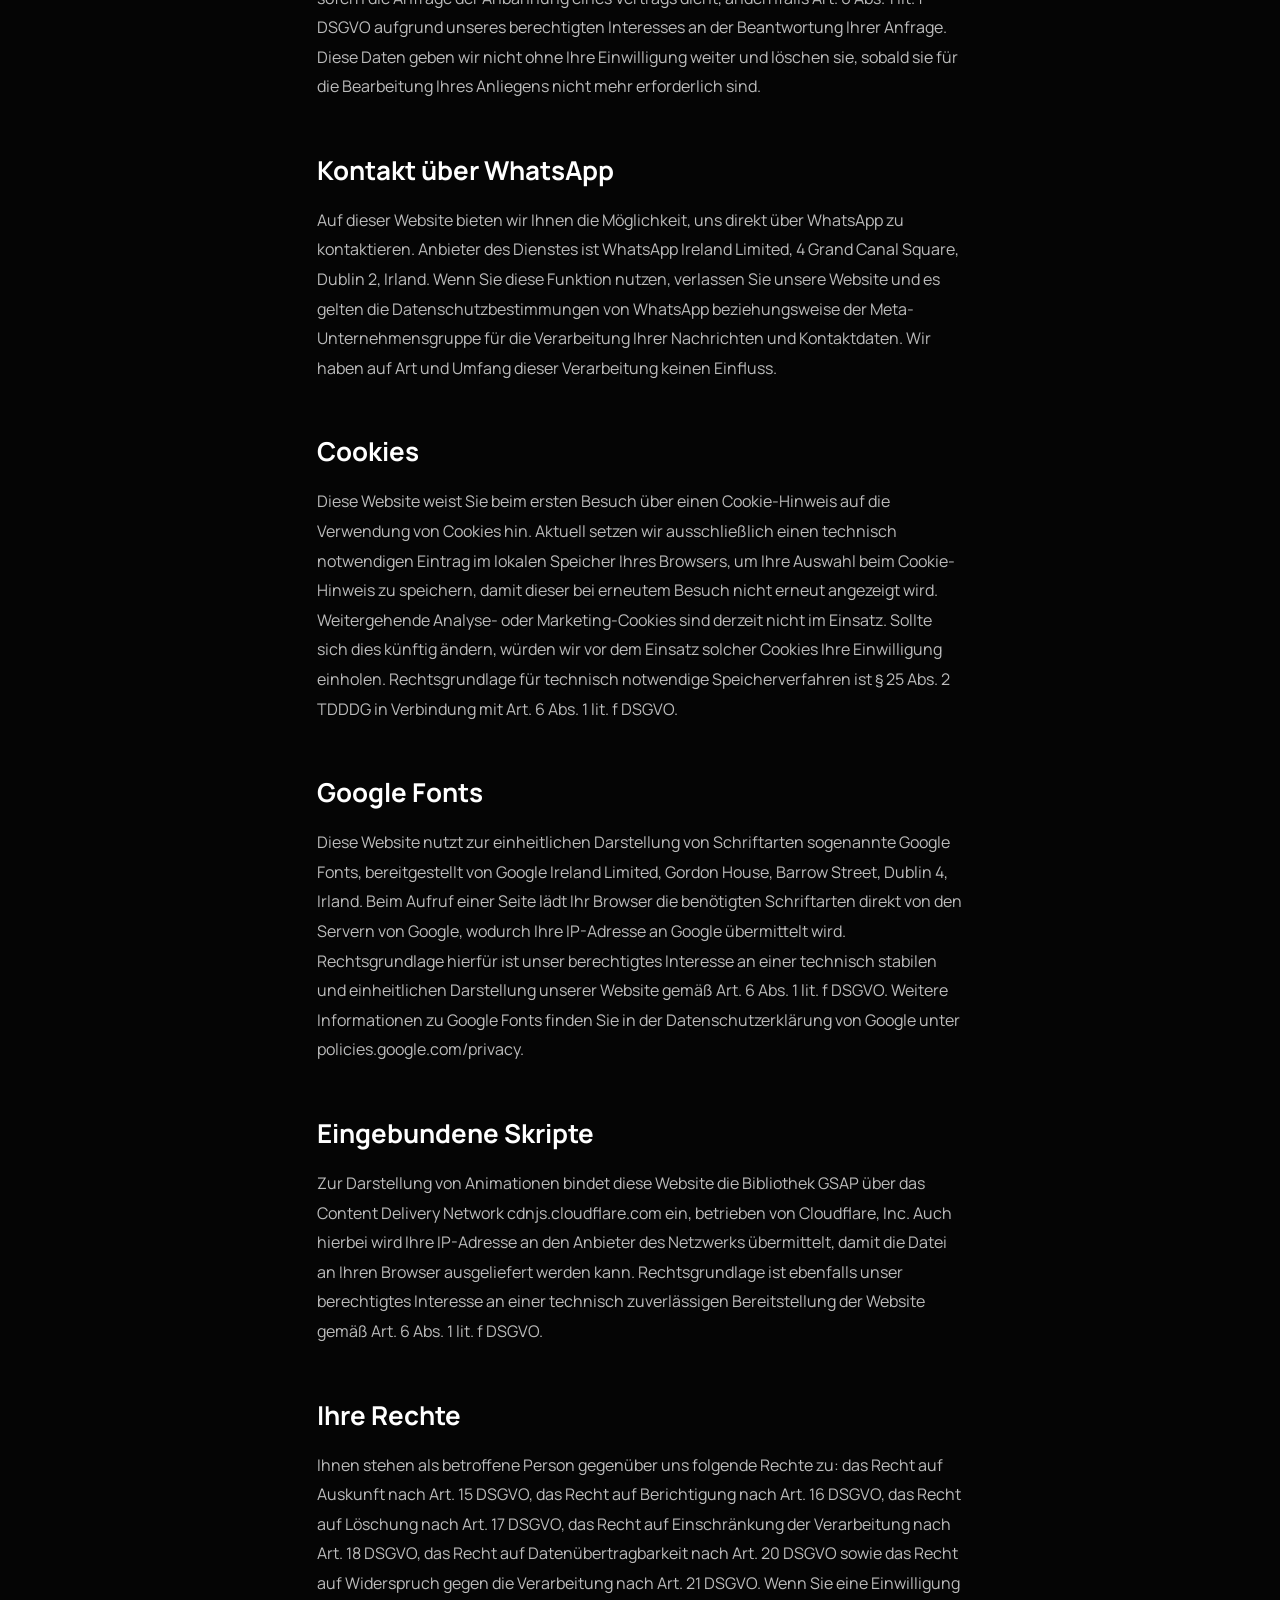
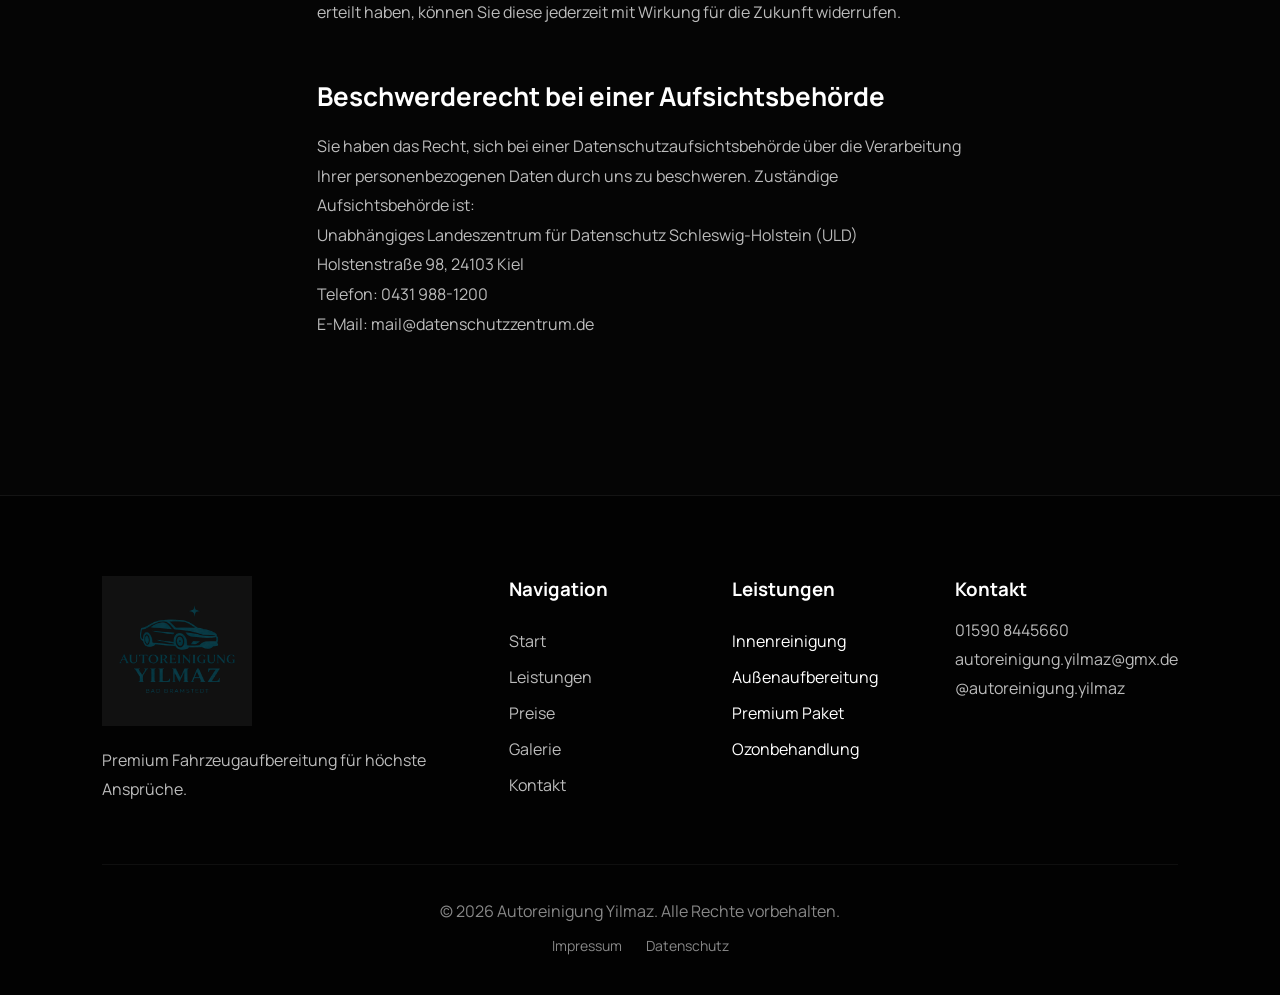
<file: datenschutz.html>
<!DOCTYPE html>
<html lang="de">

<head>

<meta charset="UTF-8">
<meta name="viewport" content="width=device-width, initial-scale=1.0">

<title>Datenschutzerklärung | Autoreinigung Yılmaz</title>
<link rel="icon" type="image/png" href="assets/images/logo.png">

<meta name="description" content="Datenschutzerklärung von Autoreinigung Yilmaz in Bad Bramstedt.">
<meta name="robots" content="noindex">

<meta name="theme-color" content="#000000">

<link rel="preconnect" href="https://fonts.googleapis.com">
<link rel="preconnect" href="https://fonts.gstatic.com" crossorigin>

<link href="https://fonts.googleapis.com/css2?family=Manrope:wght@200;300;400;500;600;700;800&display=swap" rel="stylesheet">

<link rel="stylesheet" href="style.css">
<link href="https://fonts.googleapis.com/css2?family=Cormorant+Garamond:wght@600;700&display=swap" rel="stylesheet">
<script src="https://cdnjs.cloudflare.com/ajax/libs/gsap/3.12.5/gsap.min.js"></script>

</head>

<body>

<div class="page">

<nav>

    <div class="nav-left">
        <a href="index.html" class="brand">
            <span class="brand-top">AUTOREINIGUNG</span>
            <span class="brand-bottom">YILMAZ</span>
        </a>
    </div>

    <div class="nav-center">
        <a href="index.html#experience">Leistungen</a>
        <a href="index.html#preise">Preise</a>
        <a href="index.html#galerie">Galerie</a>
        <a href="index.html#ueber-apo">Über uns</a>
        <a href="index.html#kontakt">Kontakt</a>
    </div>

    <div class="nav-right">
        <a href="index.html#kontakt" class="nav-button">
            Termin
        </a>
        <button class="nav-toggle" id="navToggle" aria-label="Menü öffnen" aria-expanded="false">
            <span></span>
            <span></span>
            <span></span>
        </button>
    </div>

</nav>

<div class="nav-mobile" id="navMobile">
    <a href="index.html#experience">Leistungen</a>
    <a href="index.html#preise">Preise</a>
    <a href="index.html#galerie">Galerie</a>
    <a href="index.html#ueber-apo">Über uns</a>
    <a href="index.html#kontakt">Kontakt</a>
    <a href="index.html#kontakt" class="nav-mobile-cta">Termin buchen</a>
</div>

<header class="page-hero">

<a href="index.html" class="back-link">← Zurück zur Startseite</a>

<p class="tag">RECHTLICHES</p>

<h1>Datenschutzerklärung</h1>

</header>

<main>

<div class="legal-content">

<h2>Verantwortlicher</h2>

<p>
Verantwortlicher im Sinne der Datenschutz-Grundverordnung (DSGVO) ist:<br>
Rezan Yilmaz, Autoreinigung Yilmaz, Liethberg 17, 24576 Bad Bramstedt<br>
Telefon: 01590 8445660<br>
E-Mail: autoreinigung.yilmaz@gmx.de
</p>

<h2>Allgemeines zur Datenverarbeitung</h2>

<p>
Wir verarbeiten personenbezogene Daten unserer Nutzer grundsätzlich nur, soweit dies zur Bereitstellung einer funktionsfähigen Website sowie unserer Inhalte und Leistungen erforderlich ist. Die Verarbeitung personenbezogener Daten erfolgt regelmäßig nur nach Einwilligung des Nutzers oder auf gesetzlicher Grundlage nach Art. 6 DSGVO, etwa wenn die Verarbeitung zur Erfüllung eines Vertrags oder vorvertraglicher Maßnahmen erforderlich ist oder zur Wahrung berechtigter Interessen.
</p>

<h2>Server-Logfiles</h2>

<p>
Beim Aufruf dieser Website erhebt der jeweilige Hosting-Anbieter automatisch Informationen in sogenannten Server-Logfiles, die Ihr Browser automatisch übermittelt. Dazu gehören etwa Browsertyp und -version, verwendetes Betriebssystem, Referrer-URL, Hostname des zugreifenden Rechners, Uhrzeit der Serveranfrage und IP-Adresse. Diese Daten werden ausschließlich zur technisch fehlerfreien Bereitstellung der Website sowie zur Gewährleistung der Systemsicherheit verarbeitet, eine Zusammenführung mit anderen Datenquellen findet nicht statt. Rechtsgrundlage ist Art. 6 Abs. 1 lit. f DSGVO.
</p>

<h2>Kontaktformular</h2>

<p>
Wenn Sie uns über das Kontaktformular eine Anfrage senden, werden die von Ihnen angegebenen Daten, etwa Name, Telefonnummer, E-Mail-Adresse, Fahrzeugangabe und Nachricht, zum Zweck der Bearbeitung Ihrer Anfrage und für den Fall von Anschlussfragen bei uns gespeichert. Rechtsgrundlage ist Art. 6 Abs. 1 lit. b DSGVO, sofern die Anfrage der Anbahnung eines Vertrags dient, andernfalls Art. 6 Abs. 1 lit. f DSGVO aufgrund unseres berechtigten Interesses an der Beantwortung Ihrer Anfrage. Diese Daten geben wir nicht ohne Ihre Einwilligung weiter und löschen sie, sobald sie für die Bearbeitung Ihres Anliegens nicht mehr erforderlich sind.
</p>

<h2>Kontakt über WhatsApp</h2>

<p>
Auf dieser Website bieten wir Ihnen die Möglichkeit, uns direkt über WhatsApp zu kontaktieren. Anbieter des Dienstes ist WhatsApp Ireland Limited, 4 Grand Canal Square, Dublin 2, Irland. Wenn Sie diese Funktion nutzen, verlassen Sie unsere Website und es gelten die Datenschutzbestimmungen von WhatsApp beziehungsweise der Meta-Unternehmensgruppe für die Verarbeitung Ihrer Nachrichten und Kontaktdaten. Wir haben auf Art und Umfang dieser Verarbeitung keinen Einfluss.
</p>

<h2>Cookies</h2>

<p>
Diese Website weist Sie beim ersten Besuch über einen Cookie-Hinweis auf die Verwendung von Cookies hin. Aktuell setzen wir ausschließlich einen technisch notwendigen Eintrag im lokalen Speicher Ihres Browsers, um Ihre Auswahl beim Cookie-Hinweis zu speichern, damit dieser bei erneutem Besuch nicht erneut angezeigt wird. Weitergehende Analyse- oder Marketing-Cookies sind derzeit nicht im Einsatz. Sollte sich dies künftig ändern, würden wir vor dem Einsatz solcher Cookies Ihre Einwilligung einholen. Rechtsgrundlage für technisch notwendige Speicherverfahren ist § 25 Abs. 2 TDDDG in Verbindung mit Art. 6 Abs. 1 lit. f DSGVO.
</p>

<h2>Google Fonts</h2>

<p>
Diese Website nutzt zur einheitlichen Darstellung von Schriftarten sogenannte Google Fonts, bereitgestellt von Google Ireland Limited, Gordon House, Barrow Street, Dublin 4, Irland. Beim Aufruf einer Seite lädt Ihr Browser die benötigten Schriftarten direkt von den Servern von Google, wodurch Ihre IP-Adresse an Google übermittelt wird. Rechtsgrundlage hierfür ist unser berechtigtes Interesse an einer technisch stabilen und einheitlichen Darstellung unserer Website gemäß Art. 6 Abs. 1 lit. f DSGVO. Weitere Informationen zu Google Fonts finden Sie in der Datenschutzerklärung von Google unter policies.google.com/privacy.
</p>

<h2>Eingebundene Skripte</h2>

<p>
Zur Darstellung von Animationen bindet diese Website die Bibliothek GSAP über das Content Delivery Network cdnjs.cloudflare.com ein, betrieben von Cloudflare, Inc. Auch hierbei wird Ihre IP-Adresse an den Anbieter des Netzwerks übermittelt, damit die Datei an Ihren Browser ausgeliefert werden kann. Rechtsgrundlage ist ebenfalls unser berechtigtes Interesse an einer technisch zuverlässigen Bereitstellung der Website gemäß Art. 6 Abs. 1 lit. f DSGVO.
</p>

<h2>Ihre Rechte</h2>

<p>
Ihnen stehen als betroffene Person gegenüber uns folgende Rechte zu: das Recht auf Auskunft nach Art. 15 DSGVO, das Recht auf Berichtigung nach Art. 16 DSGVO, das Recht auf Löschung nach Art. 17 DSGVO, das Recht auf Einschränkung der Verarbeitung nach Art. 18 DSGVO, das Recht auf Datenübertragbarkeit nach Art. 20 DSGVO sowie das Recht auf Widerspruch gegen die Verarbeitung nach Art. 21 DSGVO. Wenn Sie eine Einwilligung erteilt haben, können Sie diese jederzeit mit Wirkung für die Zukunft widerrufen.
</p>

<h2>Beschwerderecht bei einer Aufsichtsbehörde</h2>

<p>
Sie haben das Recht, sich bei einer Datenschutzaufsichtsbehörde über die Verarbeitung Ihrer personenbezogenen Daten durch uns zu beschweren. Zuständige Aufsichtsbehörde ist:<br>
Unabhängiges Landeszentrum für Datenschutz Schleswig-Holstein (ULD)<br>
Holstenstraße 98, 24103 Kiel<br>
Telefon: 0431 988-1200<br>
E-Mail: mail@datenschutzzentrum.de
</p>

</div>

</main>

<footer>

<div class="footer-top">

<div class="footer-brand">

<img
src="assets/images/logo.png"
alt="Logo">

<p>
Premium Fahrzeugaufbereitung für höchste Ansprüche.
</p>

</div>

<div class="footer-links">

<h3>Navigation</h3>

<a href="index.html">Start</a>
<a href="index.html#experience">Leistungen</a>
<a href="index.html#preise">Preise</a>
<a href="index.html#galerie">Galerie</a>
<a href="index.html#kontakt">Kontakt</a>

</div>

<div class="footer-services">

<h3>Leistungen</h3>

<p>Innenreinigung</p>
<p>Außenaufbereitung</p>
<p>Premium Paket</p>
<p>Ozonbehandlung</p>

</div>

<div class="footer-contact">

<h3>Kontakt</h3>

<p>01590 8445660</p>
<p>autoreinigung.yilmaz@gmx.de</p>
<p>@autoreinigung.yilmaz</p>

</div>

</div>

<div class="footer-bottom">

<p>© 2026 Autoreinigung Yilmaz. Alle Rechte vorbehalten.</p>

<div class="footer-legal">
<a href="impressum.html">Impressum</a>
<a href="datenschutz.html">Datenschutz</a>
</div>

</div>

</footer>

<div class="cookie-banner" id="cookieBanner">

<div class="cookie-content">

<h3>Cookies</h3>

<p>Diese Website verwendet Cookies für die Darstellung und zukünftige Funktionen.</p>

<div class="cookie-buttons">

<button id="acceptCookies" class="button-primary">Akzeptieren</button>

<button id="declineCookies" class="button-secondary">Ablehnen</button>

</div>

</div>

</div>

<button id="backToTop" class="back-to-top">↑</button>

<script src="page.js"></script>

</div>

</body>

</html>
</file>
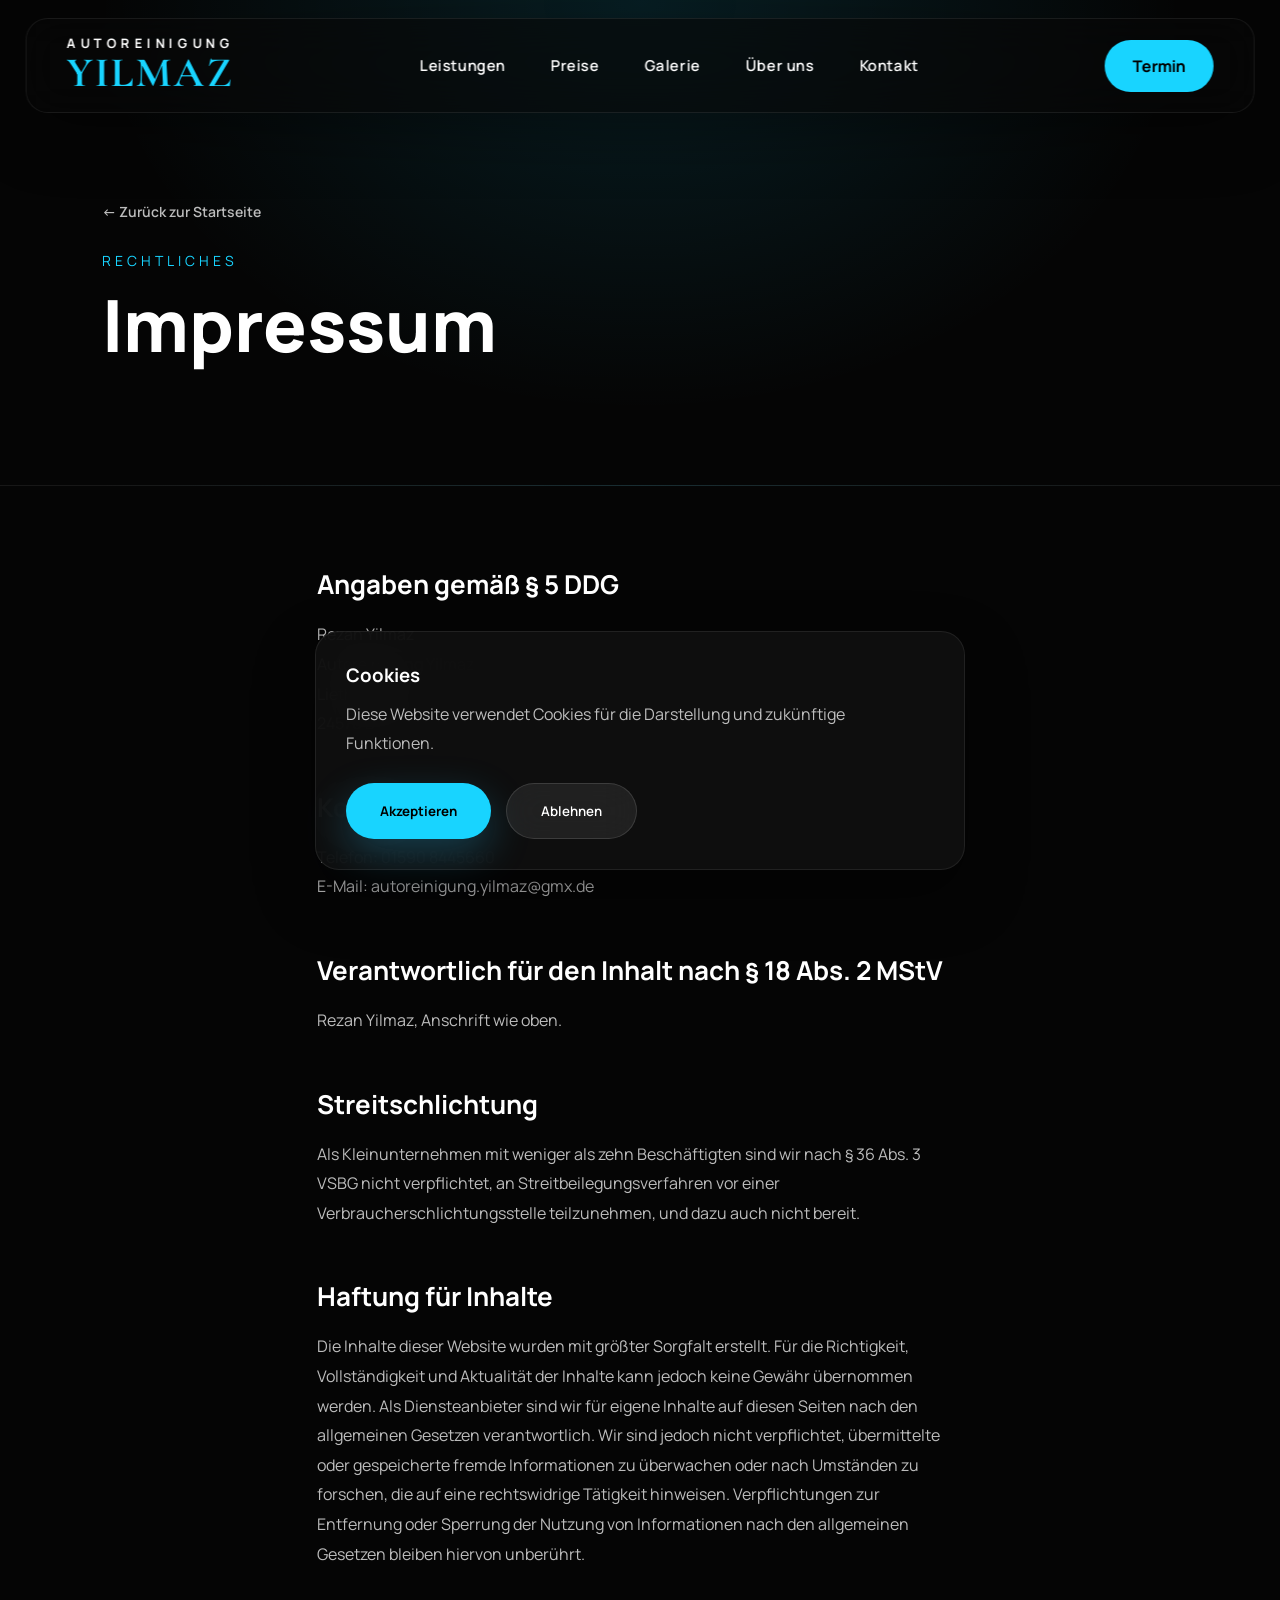
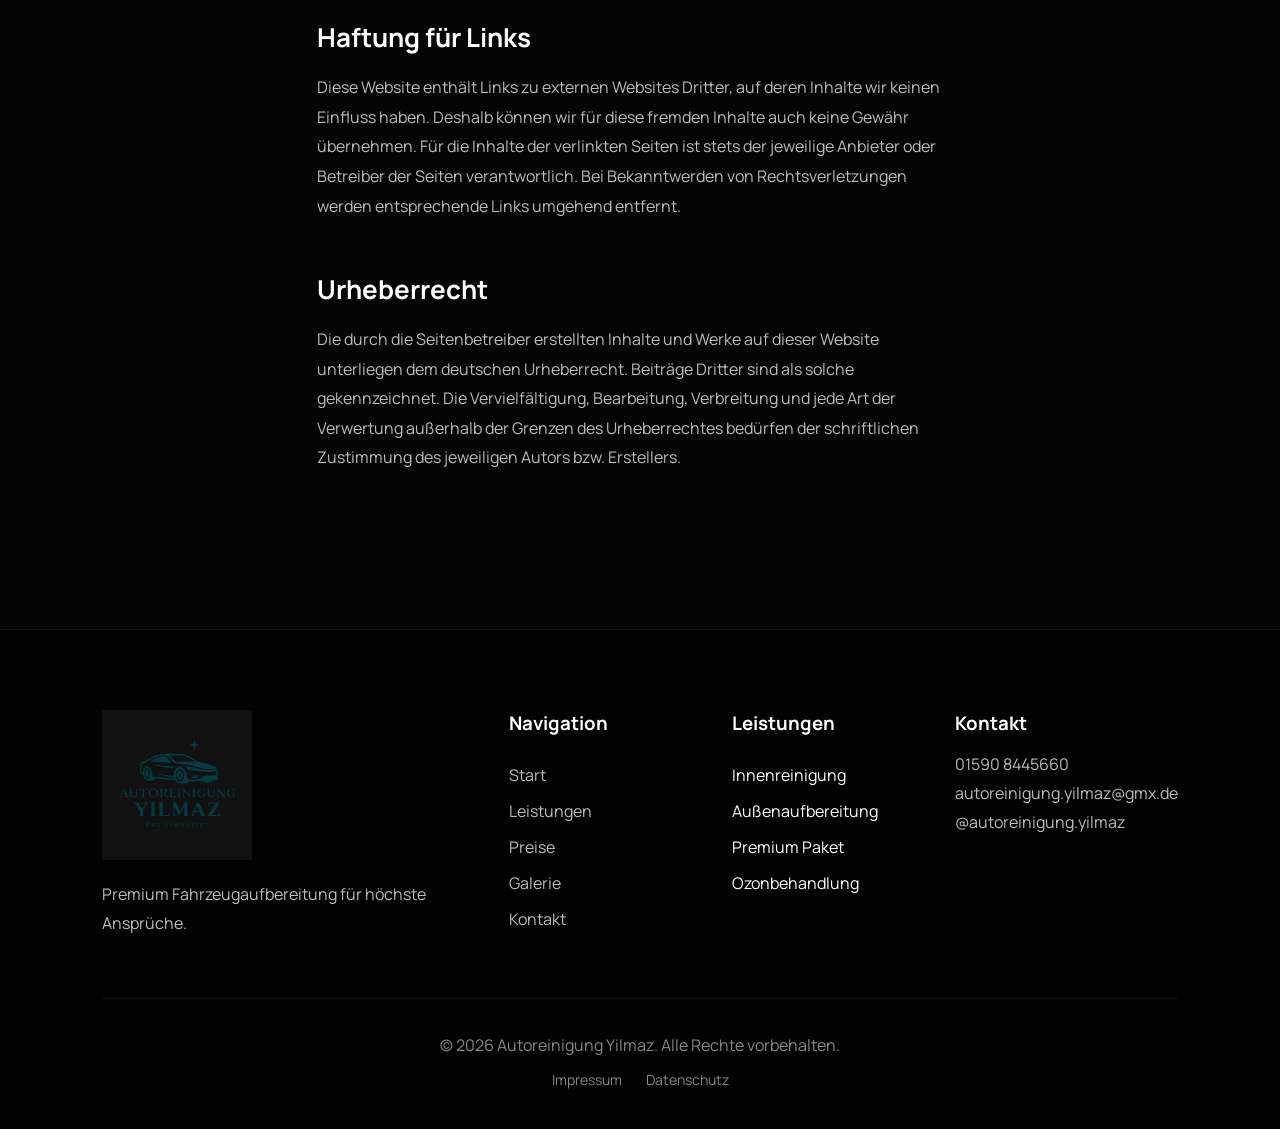
<file: impressum.html>
<!DOCTYPE html>
<html lang="de">

<head>

<meta charset="UTF-8">
<meta name="viewport" content="width=device-width, initial-scale=1.0">

<title>Impressum | Autoreinigung Yılmaz</title>
<link rel="icon" type="image/png" href="assets/images/logo.png">

<meta name="description" content="Impressum von Autoreinigung Yilmaz in Bad Bramstedt.">
<meta name="robots" content="noindex">

<meta name="theme-color" content="#000000">

<link rel="preconnect" href="https://fonts.googleapis.com">
<link rel="preconnect" href="https://fonts.gstatic.com" crossorigin>

<link href="https://fonts.googleapis.com/css2?family=Manrope:wght@200;300;400;500;600;700;800&display=swap" rel="stylesheet">

<link rel="stylesheet" href="style.css">
<link href="https://fonts.googleapis.com/css2?family=Cormorant+Garamond:wght@600;700&display=swap" rel="stylesheet">
<script src="https://cdnjs.cloudflare.com/ajax/libs/gsap/3.12.5/gsap.min.js"></script>

</head>

<body>

<div class="page">

<nav>

    <div class="nav-left">
        <a href="index.html" class="brand">
            <span class="brand-top">AUTOREINIGUNG</span>
            <span class="brand-bottom">YILMAZ</span>
        </a>
    </div>

    <div class="nav-center">
        <a href="index.html#experience">Leistungen</a>
        <a href="index.html#preise">Preise</a>
        <a href="index.html#galerie">Galerie</a>
        <a href="index.html#ueber-apo">Über uns</a>
        <a href="index.html#kontakt">Kontakt</a>
    </div>

    <div class="nav-right">
        <a href="index.html#kontakt" class="nav-button">
            Termin
        </a>
        <button class="nav-toggle" id="navToggle" aria-label="Menü öffnen" aria-expanded="false">
            <span></span>
            <span></span>
            <span></span>
        </button>
    </div>

</nav>

<div class="nav-mobile" id="navMobile">
    <a href="index.html#experience">Leistungen</a>
    <a href="index.html#preise">Preise</a>
    <a href="index.html#galerie">Galerie</a>
    <a href="index.html#ueber-apo">Über uns</a>
    <a href="index.html#kontakt">Kontakt</a>
    <a href="index.html#kontakt" class="nav-mobile-cta">Termin buchen</a>
</div>

<header class="page-hero">

<a href="index.html" class="back-link">← Zurück zur Startseite</a>

<p class="tag">RECHTLICHES</p>

<h1>Impressum</h1>

</header>

<main>

<div class="legal-content">

<h2>Angaben gemäß § 5 DDG</h2>

<p>
Rezan Yilmaz<br>
Autoreinigung Yilmaz<br>
Liethberg 17<br>
24576 Bad Bramstedt
</p>

<h2>Kontakt</h2>

<p>
Telefon: 01590 8445660<br>
E-Mail: autoreinigung.yilmaz@gmx.de
</p>

<h2>Verantwortlich für den Inhalt nach § 18 Abs. 2 MStV</h2>

<p>
Rezan Yilmaz, Anschrift wie oben.
</p>

<h2>Streitschlichtung</h2>

<p>
Als Kleinunternehmen mit weniger als zehn Beschäftigten sind wir nach § 36 Abs. 3 VSBG nicht verpflichtet, an Streitbeilegungsverfahren vor einer Verbraucherschlichtungsstelle teilzunehmen, und dazu auch nicht bereit.
</p>

<h2>Haftung für Inhalte</h2>

<p>
Die Inhalte dieser Website wurden mit größter Sorgfalt erstellt. Für die Richtigkeit, Vollständigkeit und Aktualität der Inhalte kann jedoch keine Gewähr übernommen werden. Als Diensteanbieter sind wir für eigene Inhalte auf diesen Seiten nach den allgemeinen Gesetzen verantwortlich. Wir sind jedoch nicht verpflichtet, übermittelte oder gespeicherte fremde Informationen zu überwachen oder nach Umständen zu forschen, die auf eine rechtswidrige Tätigkeit hinweisen. Verpflichtungen zur Entfernung oder Sperrung der Nutzung von Informationen nach den allgemeinen Gesetzen bleiben hiervon unberührt.
</p>

<h2>Haftung für Links</h2>

<p>
Diese Website enthält Links zu externen Websites Dritter, auf deren Inhalte wir keinen Einfluss haben. Deshalb können wir für diese fremden Inhalte auch keine Gewähr übernehmen. Für die Inhalte der verlinkten Seiten ist stets der jeweilige Anbieter oder Betreiber der Seiten verantwortlich. Bei Bekanntwerden von Rechtsverletzungen werden entsprechende Links umgehend entfernt.
</p>

<h2>Urheberrecht</h2>

<p>
Die durch die Seitenbetreiber erstellten Inhalte und Werke auf dieser Website unterliegen dem deutschen Urheberrecht. Beiträge Dritter sind als solche gekennzeichnet. Die Vervielfältigung, Bearbeitung, Verbreitung und jede Art der Verwertung außerhalb der Grenzen des Urheberrechtes bedürfen der schriftlichen Zustimmung des jeweiligen Autors bzw. Erstellers.
</p>

</div>

</main>

<footer>

<div class="footer-top">

<div class="footer-brand">

<img
src="assets/images/logo.png"
alt="Logo">

<p>
Premium Fahrzeugaufbereitung für höchste Ansprüche.
</p>

</div>

<div class="footer-links">

<h3>Navigation</h3>

<a href="index.html">Start</a>
<a href="index.html#experience">Leistungen</a>
<a href="index.html#preise">Preise</a>
<a href="index.html#galerie">Galerie</a>
<a href="index.html#kontakt">Kontakt</a>

</div>

<div class="footer-services">

<h3>Leistungen</h3>

<p>Innenreinigung</p>
<p>Außenaufbereitung</p>
<p>Premium Paket</p>
<p>Ozonbehandlung</p>

</div>

<div class="footer-contact">

<h3>Kontakt</h3>

<p>01590 8445660</p>
<p>autoreinigung.yilmaz@gmx.de</p>
<p>@autoreinigung.yilmaz</p>

</div>

</div>

<div class="footer-bottom">

<p>© 2026 Autoreinigung Yilmaz. Alle Rechte vorbehalten.</p>

<div class="footer-legal">
<a href="impressum.html">Impressum</a>
<a href="datenschutz.html">Datenschutz</a>
</div>

</div>

</footer>

<div class="cookie-banner" id="cookieBanner">

<div class="cookie-content">

<h3>Cookies</h3>

<p>Diese Website verwendet Cookies für die Darstellung und zukünftige Funktionen.</p>

<div class="cookie-buttons">

<button id="acceptCookies" class="button-primary">Akzeptieren</button>

<button id="declineCookies" class="button-secondary">Ablehnen</button>

</div>

</div>

</div>

<button id="backToTop" class="back-to-top">↑</button>

<script src="page.js"></script>

</div>

</body>

</html>
</file>
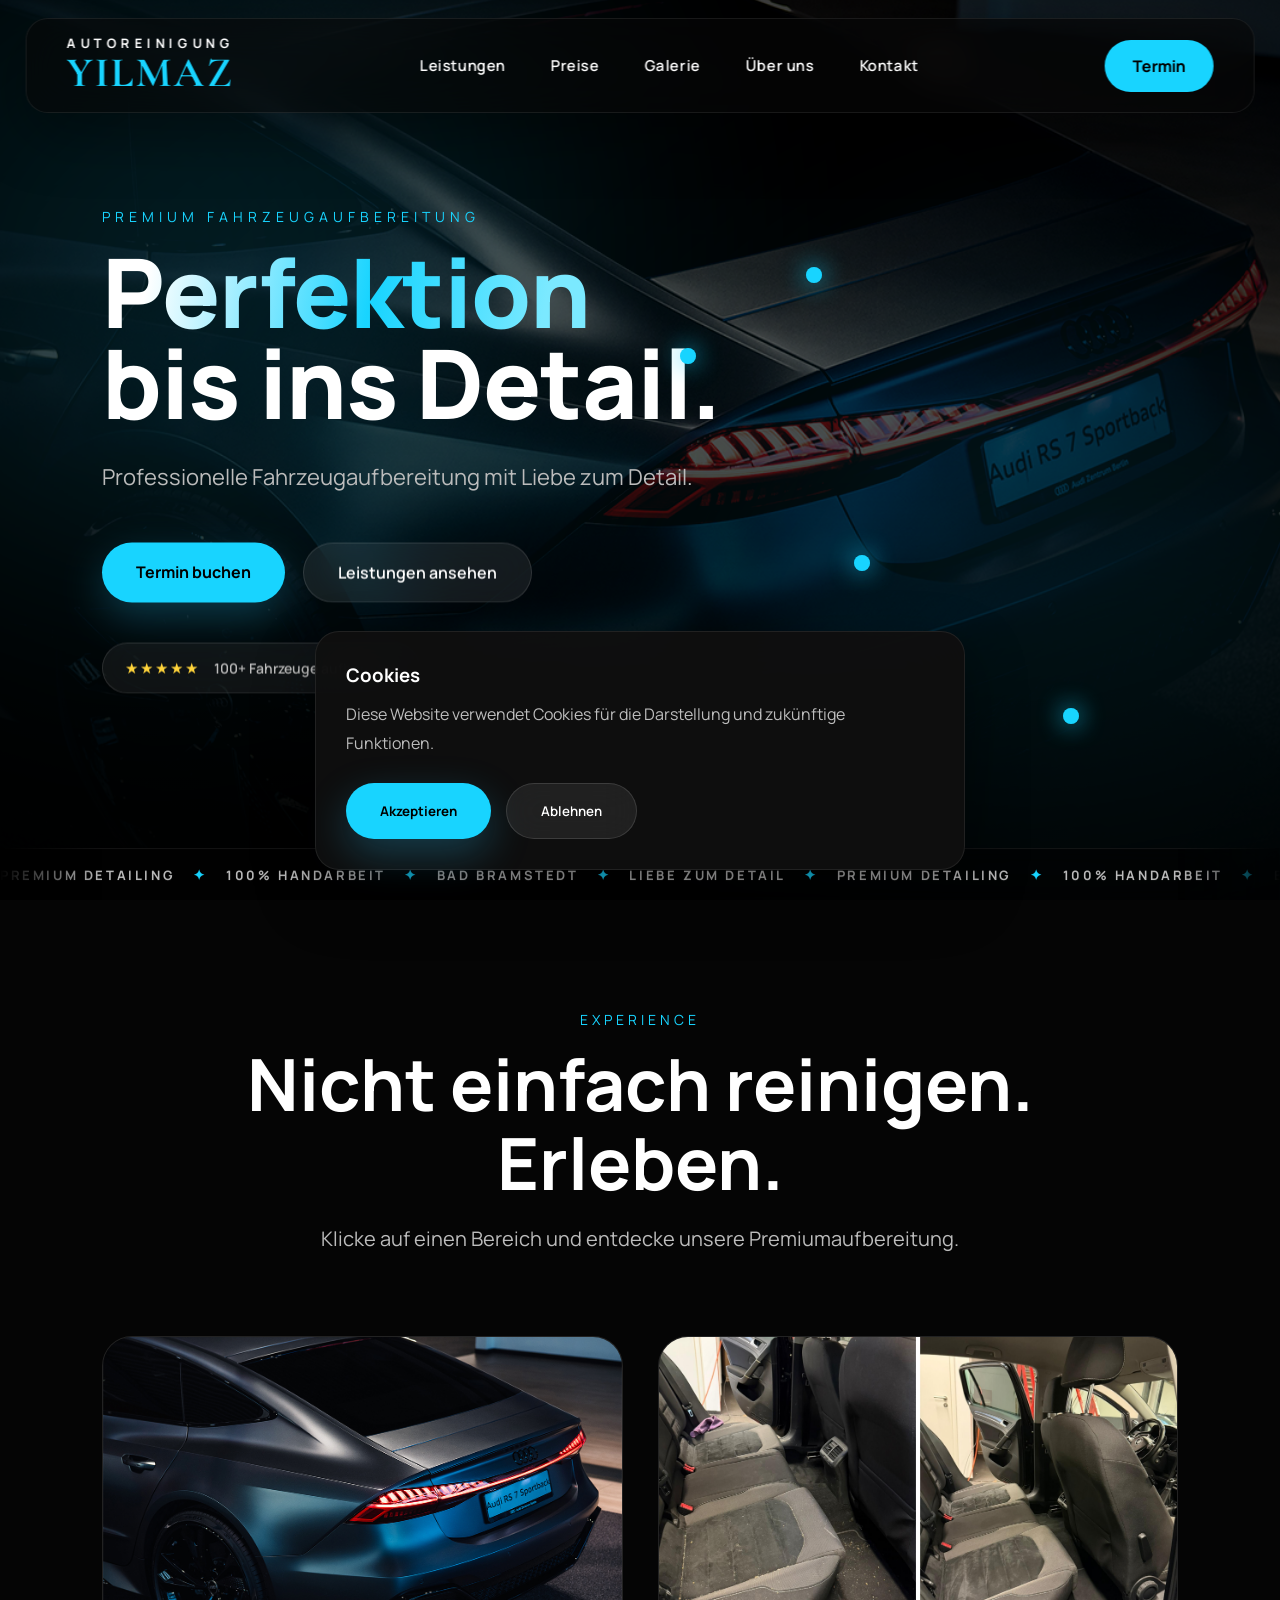
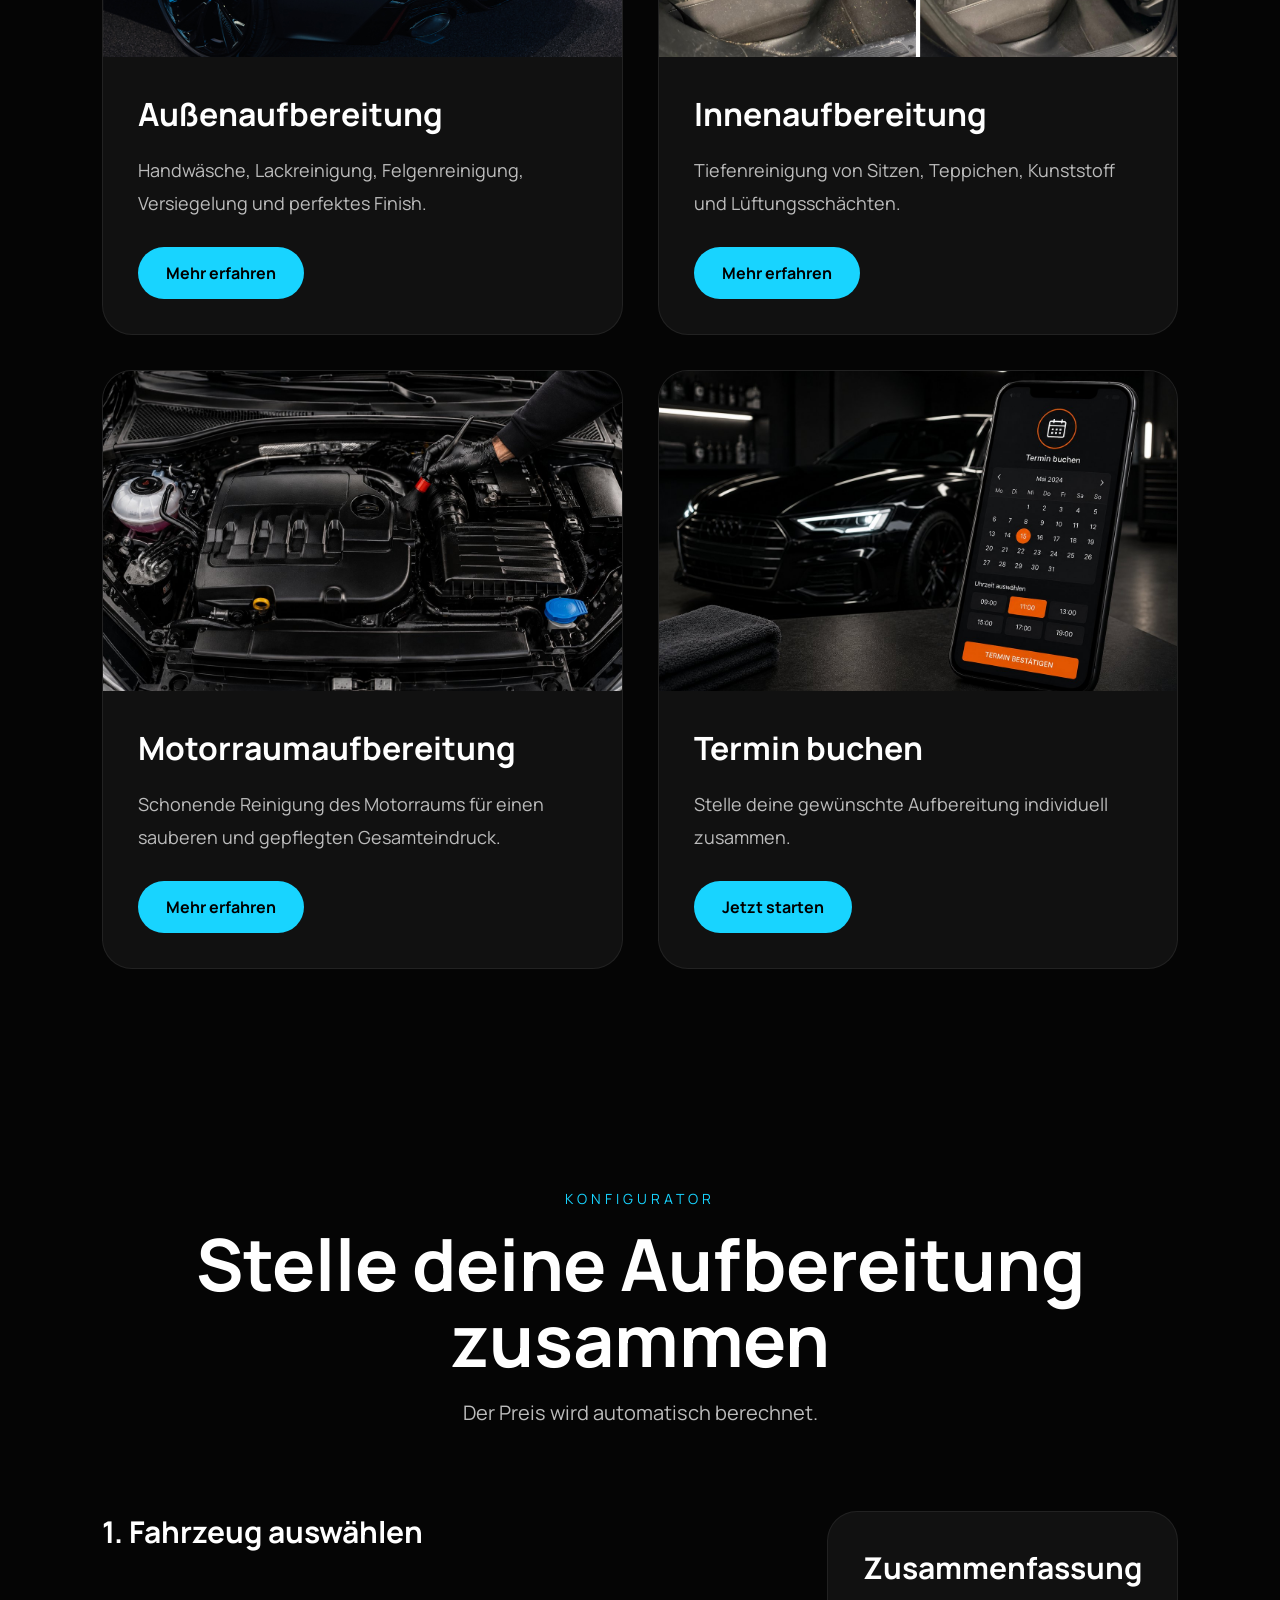
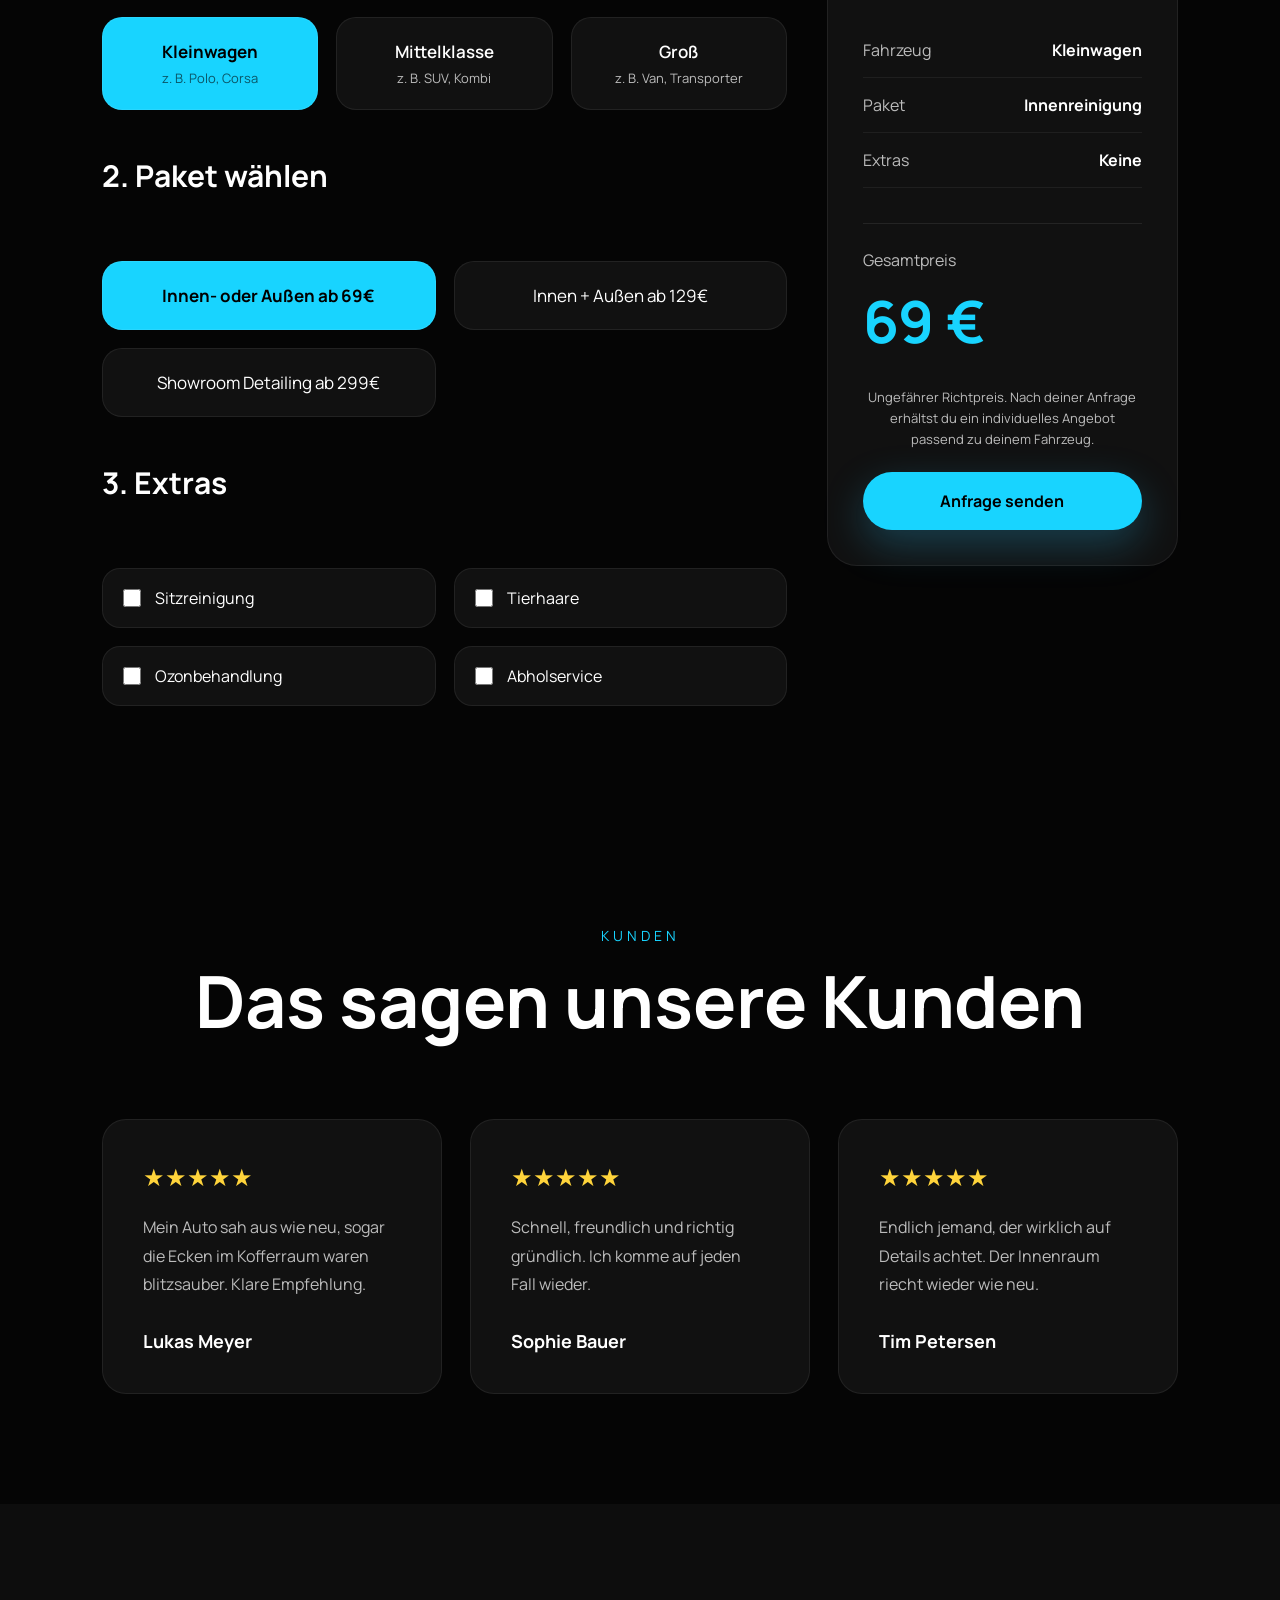
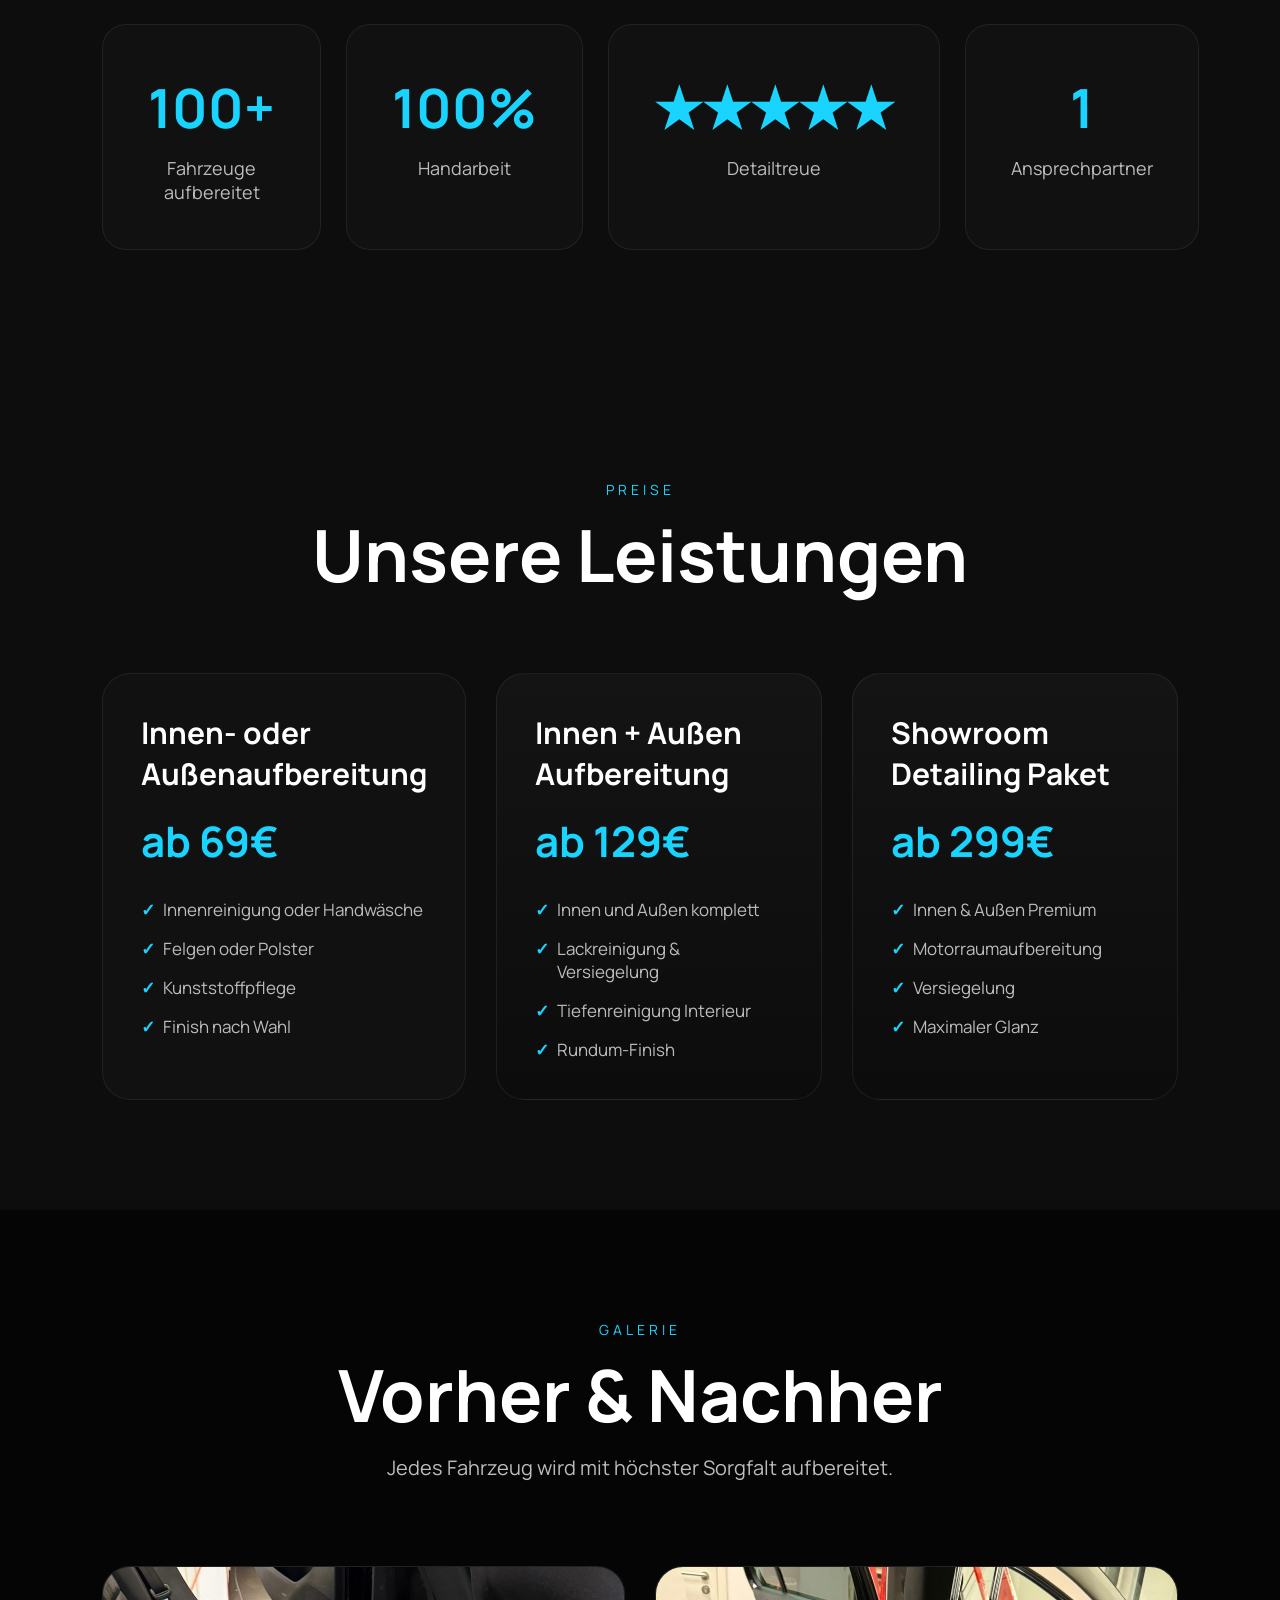
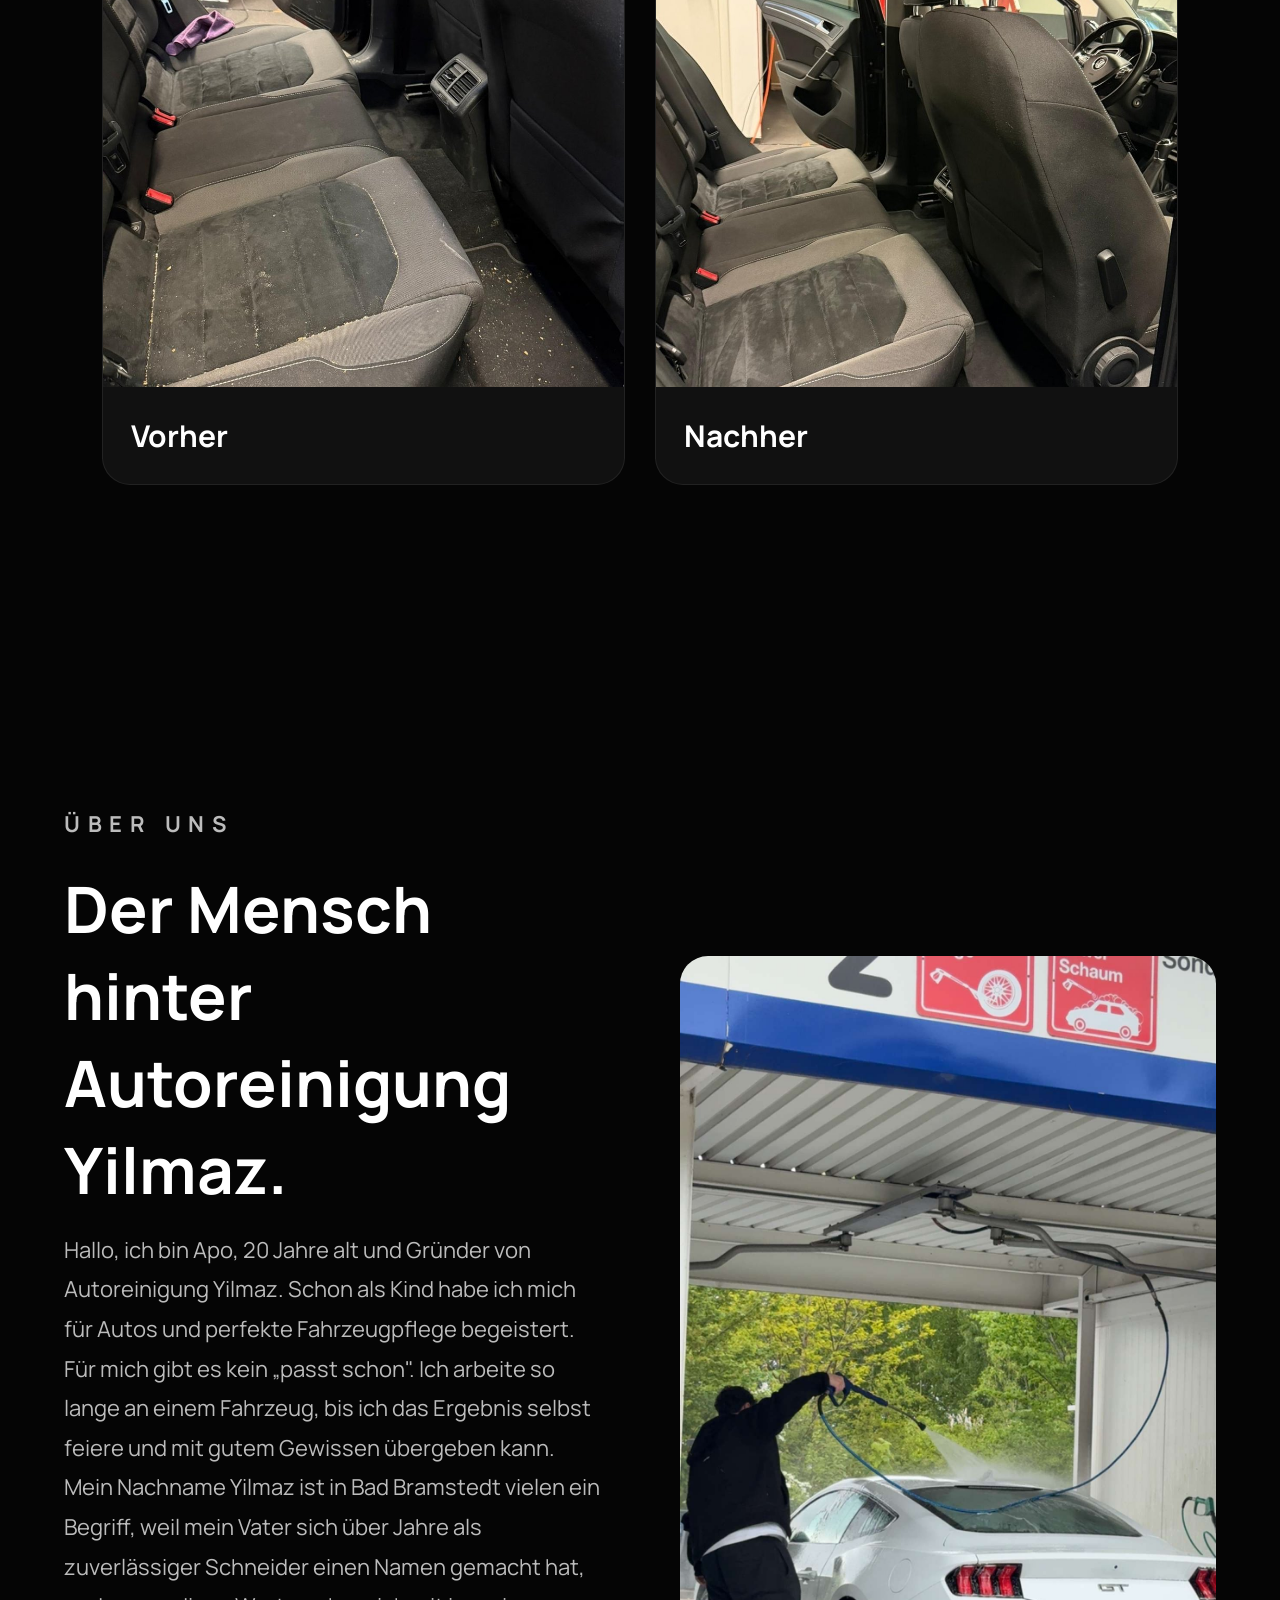
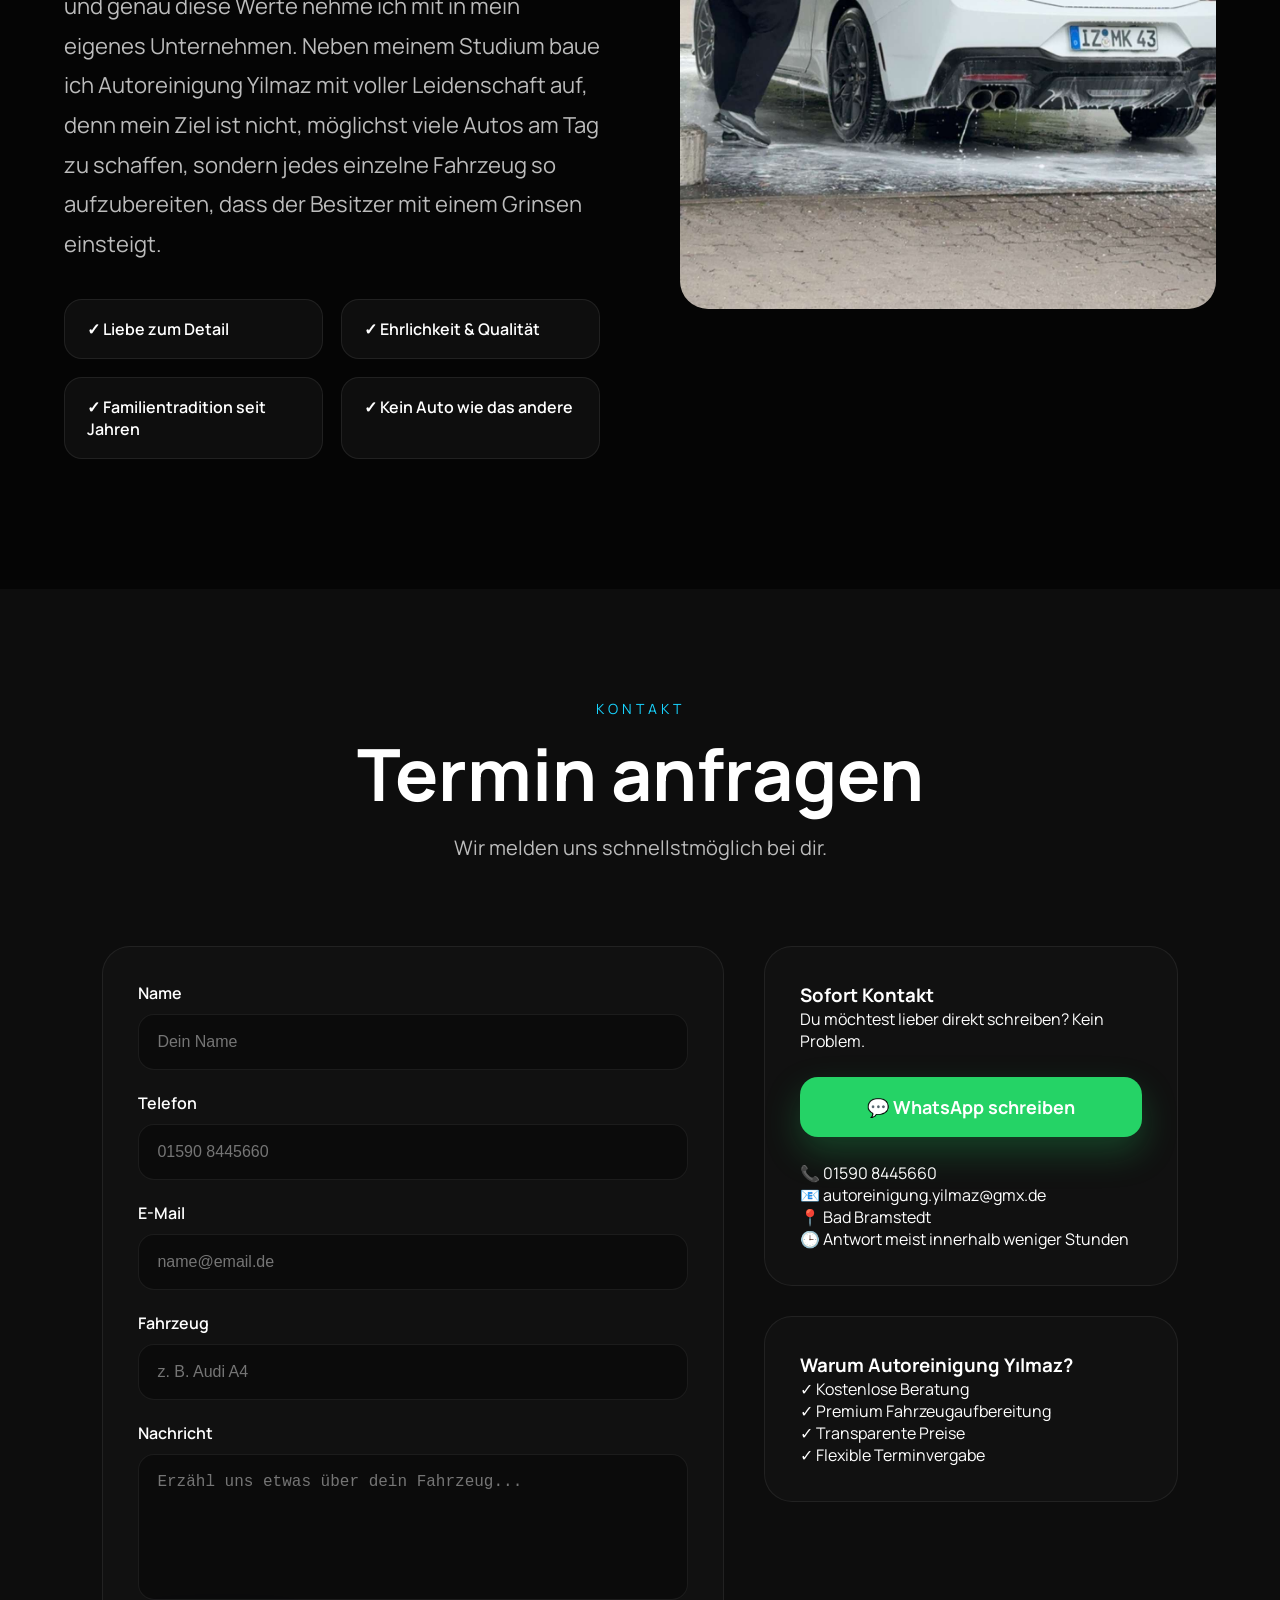
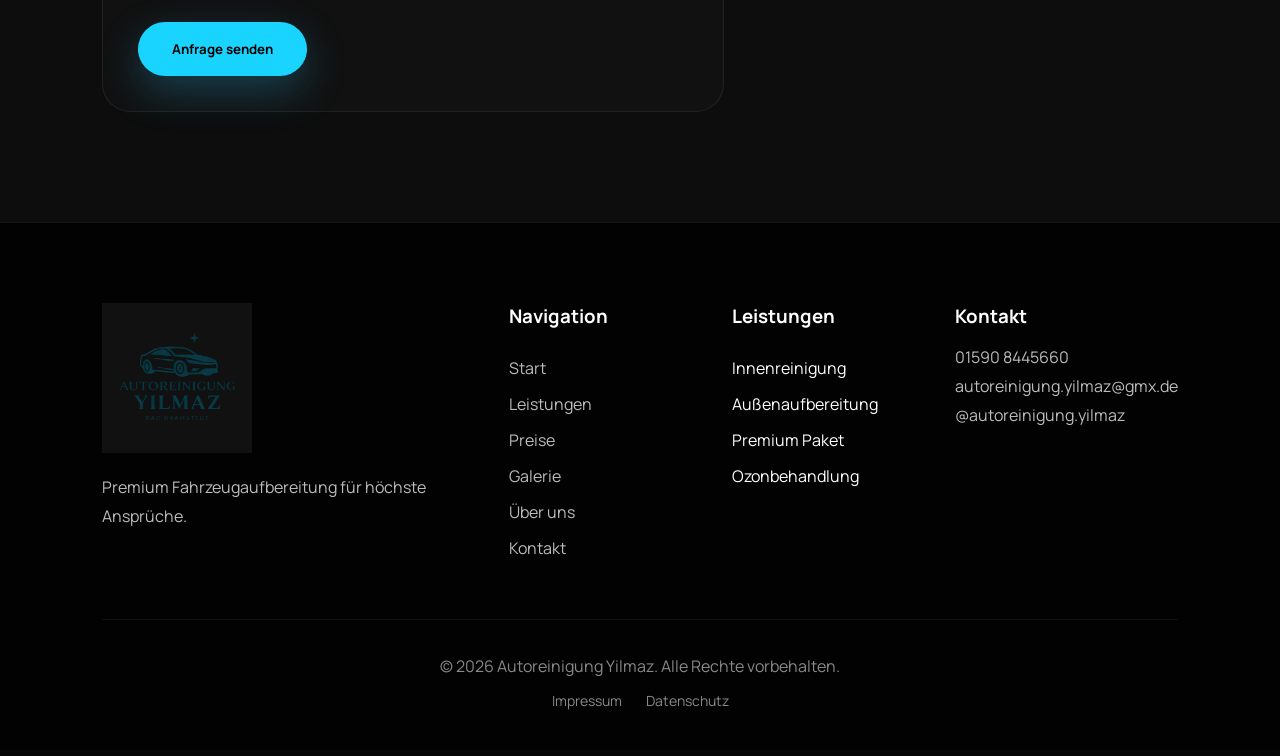
<file: index1.html>
<!DOCTYPE html>
<html lang="de">

<head>

<meta charset="UTF-8">
<meta name="viewport" content="width=device-width, initial-scale=1.0">

<title>Autoreinigung Yılmaz</title>
<link rel="icon" type="image/png" href="assets/images/logo.png">

<meta name="theme-color" content="#000000">

<link rel="preconnect" href="https://fonts.googleapis.com">
<link rel="preconnect" href="https://fonts.gstatic.com" crossorigin>

<link href="https://fonts.googleapis.com/css2?family=Manrope:wght@200;300;400;500;600;700;800&display=swap" rel="stylesheet">

<link rel="stylesheet" href="style.css">
<link href="https://fonts.googleapis.com/css2?family=Cormorant+Garamond:wght@600;700&display=swap" rel="stylesheet">
<script src="https://cdnjs.cloudflare.com/ajax/libs/gsap/3.12.5/gsap.min.js"></script>

</head>

<body>

<div id="loader">

<div class="loader-logo">

<img src="assets/images/logo.png" alt="Logo">

</div>

<div class="loader-line">

<div class="loader-progress"></div>

</div>

</div>

<div class="page">

<header class="hero">

<video
id="heroVideo"
autoplay
muted
loop
playsinline
preload="auto"
poster="assets/images/aussen.jpg">

<source
src="assets/videos/rs7.mov"
type="video/quicktime">

</video>

<div class="hero-dark"></div>

<nav>

    <div class="nav-left">
        <a href="#" class="brand">
            <span class="brand-top">AUTOREINIGUNG</span>
            <span class="brand-bottom">YILMAZ</span>
        </a>
    </div>

    <div class="nav-center">
        <a href="#experience">Leistungen</a>
        <a href="#preise">Preise</a>
        <a href="#galerie">Galerie</a>
        <a href="#ueber-apo">Über uns</a>
        <a href="#kontakt">Kontakt</a>
    </div>

    <div class="nav-right">
        <a href="#kontakt" class="nav-button">
            Termin
        </a>
        <button class="nav-toggle" id="navToggle" aria-label="Menü öffnen" aria-expanded="false">
            <span></span>
            <span></span>
            <span></span>
        </button>
    </div>

</nav>

<div class="nav-mobile" id="navMobile">
    <a href="#experience">Leistungen</a>
    <a href="#preise">Preise</a>
    <a href="#galerie">Galerie</a>
    <a href="#ueber-apo">Über uns</a>
    <a href="#kontakt">Kontakt</a>
    <a href="#kontakt" class="nav-mobile-cta">Termin buchen</a>
</div>

<div class="hero-content">

<p class="hero-top">

PREMIUM FAHRZEUGAUFBEREITUNG

</p>

<h1>

<span class="word gradient-word">Perfektion</span><br>
<span class="word">bis</span> <span class="word">ins</span> <span class="word">Detail.</span>

</h1>

<p class="hero-text">

Professionelle Fahrzeugaufbereitung
mit Liebe zum Detail.

</p>

<div class="hero-buttons">

<a
href="#kontakt"
class="button-primary">

Termin buchen

</a>

<a
href="#experience"
class="button-secondary">

Leistungen ansehen

</a>

</div>

<div class="hero-badge">

<span class="hero-badge-stars">★★★★★</span>

<span class="hero-badge-text">100+ Fahrzeuge aufbereitet</span>

</div>

</div>
<div class="hero-hotspots">

<div class="hotspot hotspot-car" data-target="aussen">

<div class="hotspot-ring"></div>

<div class="hotspot-core"></div>

<div class="hotspot-label">

Außenaufbereitung

</div>

</div>

<div class="hotspot hotspot-interior" data-target="innen">

<div class="hotspot-ring"></div>

<div class="hotspot-core"></div>

<div class="hotspot-label">

Innenaufbereitung

</div>

</div>

<div class="hotspot hotspot-engine" data-target="motor">

<div class="hotspot-ring"></div>

<div class="hotspot-core"></div>

<div class="hotspot-label">

Motorraum

</div>

</div>

<div class="hotspot hotspot-booking" data-target="termin">

<div class="hotspot-ring"></div>

<div class="hotspot-core"></div>

<div class="hotspot-label">

Termin

</div>

</div>

</div>

<div class="hero-gradient"></div>

<div class="hero-glow hero-glow-left"></div>

<div class="hero-glow hero-glow-right"></div>

<div class="hero-marquee">

<div class="hero-marquee-track">

<span>PREMIUM DETAILING</span>
<span class="dot">✦</span>
<span>100% HANDARBEIT</span>
<span class="dot">✦</span>
<span>BAD BRAMSTEDT</span>
<span class="dot">✦</span>
<span>LIEBE ZUM DETAIL</span>
<span class="dot">✦</span>
<span>PREMIUM DETAILING</span>
<span class="dot">✦</span>
<span>100% HANDARBEIT</span>
<span class="dot">✦</span>
<span>BAD BRAMSTEDT</span>
<span class="dot">✦</span>
<span>LIEBE ZUM DETAIL</span>
<span class="dot">✦</span>

</div>

</div>

<div class="scroll-indicator">

<span>

SCROLL

</span>

<div class="scroll-line">

<div class="scroll-line-fill"></div>

</div>

</div>

</header>

<main>
<section
id="experience"
class="experience">

<div class="experience-header">

<p>

EXPERIENCE

</p>

<h2>

Nicht einfach reinigen.

Erleben.

</h2>

<span>

Klicke auf einen Bereich
und entdecke unsere
Premiumaufbereitung.

</span>

</div>

<div class="experience-grid">

<div
class="experience-card"
id="aussen">

<div class="experience-image">

<img
src="assets/images/aussen.jpg"
alt="Außenaufbereitung">

</div>

<div class="experience-content">

<h3>

Außenaufbereitung

</h3>

<p>

Handwäsche, Lackreinigung,
Felgenreinigung,
Versiegelung und
perfektes Finish.

</p>

<a href="aussenaufbereitung.html">

Mehr erfahren

</a>

</div>

</div>

<div
class="experience-card"
id="innen">

<div class="experience-image">

<img
src="assets/images/innen.jpg"
alt="Innenaufbereitung">

</div>

<div class="experience-content">

<h3>

Innenaufbereitung

</h3>

<p>

Tiefenreinigung von
Sitzen, Teppichen,
Kunststoff und
Lüftungsschächten.

</p>

<a href="innenaufbereitung.html">

Mehr erfahren

</a>

</div>

</div>
<div
class="experience-card"
id="motor">

<div class="experience-image">

<img
src="assets/images/motor.jpg"
alt="Motorraum">

</div>

<div class="experience-content">

<h3>

Motorraumaufbereitung

</h3>

<p>

Schonende Reinigung des
Motorraums für einen
sauberen und gepflegten
Gesamteindruck.

</p>

<a href="motorraum.html">

Mehr erfahren

</a>

</div>

</div>

<div
class="experience-card"
id="termin">

<div class="experience-image">

<img
src="assets/images/termin.jpg"
alt="Termin">

</div>

<div class="experience-content">

<h3>

Termin buchen

</h3>

<p>

Stelle deine gewünschte
Aufbereitung individuell
zusammen.

</p>

<a href="#konfigurator">

Jetzt starten

</a>

</div>

</div>

</div>

</section>
<section
id="konfigurator"
class="configurator">

<div class="section-head">

<p>

KONFIGURATOR

</p>

<h2>

Stelle deine Aufbereitung zusammen

</h2>

<span>

Der Preis wird automatisch berechnet.

</span>

</div>

<div class="configurator-wrapper">

<div class="config-left">

<h3>

1. Fahrzeug auswählen

</h3>

<div class="vehicle-grid">

<button class="vehicle active" data-price="0" data-label="Kleinwagen">

Kleinwagen
<span>z. B. Polo, Corsa</span>

</button>

<button class="vehicle" data-price="20" data-label="Mittelklasse">

Mittelklasse
<span>z. B. SUV, Kombi</span>

</button>

<button class="vehicle" data-price="40" data-label="Groß">

Groß
<span>z. B. Van, Transporter</span>

</button>

</div>

<h3>

2. Paket wählen

</h3>

<div class="package-grid">

<button
class="package active"
data-price="69"
data-label="Innen- oder Außen">

Innen- oder Außen
<span>ab 69€</span>

</button>

<button
class="package"
data-price="129"
data-label="Innen + Außen">

Innen + Außen
<span>ab 129€</span>

</button>

<button
class="package"
data-price="299"
data-label="Showroom Detailing">

Showroom Detailing
<span>ab 299€</span>

</button>

</div>

<h3>

3. Extras

</h3>

<div class="extras-grid">

<label>

<input
type="checkbox"
value="20">

Sitzreinigung

</label>

<label>

<input
type="checkbox"
value="30">

Tierhaare

</label>

<label>

<input
type="checkbox"
value="40">

Ozonbehandlung

</label>

<label>

<input
type="checkbox"
value="20">

Abholservice

</label>

</div>

</div>

<div class="config-right">

<div class="summary-card">

<h3>

Zusammenfassung

</h3>

<div class="summary-row">

<span>

Fahrzeug

</span>

<strong id="vehicleOutput">

Kleinwagen

</strong>

</div>

<div class="summary-row">

<span>

Paket

</span>

<strong id="packageOutput">

Innenreinigung

</strong>

</div>

<div class="summary-row">

<span>

Extras

</span>

<strong id="extrasOutput">

Keine

</strong>

</div>

<div class="summary-total">

<span>

Gesamtpreis

</span>

<h2 id="priceOutput">

49 €

</h2>

</div>

<p class="price-disclaimer">

Ungefährer Richtpreis. Nach deiner Anfrage erhältst du ein individuelles Angebot passend zu deinem Fahrzeug.

</p>

<a
href="#kontakt"
class="button-primary">

Anfrage senden

</a>

</div>

</div>

</div>

</section>
<section
class="reviews">

<div class="section-head">

<p>

KUNDEN

</p>

<h2>

Das sagen unsere Kunden

</h2>

</div>

<div class="reviews-grid">

<div class="review-card">

<div class="stars">

★★★★★

</div>

<p>

Mein Auto sah aus wie neu, sogar die Ecken im Kofferraum waren
blitzsauber. Klare Empfehlung.

</p>

<strong>

Lukas Meyer

</strong>

</div>

<div class="review-card">

<div class="stars">

★★★★★

</div>

<p>

Schnell, freundlich und richtig gründlich. Ich komme auf jeden
Fall wieder.

</p>

<strong>

Sophie Bauer

</strong>

</div>

<div class="review-card">

<div class="stars">

★★★★★

</div>

<p>

Endlich jemand, der wirklich auf Details achtet. Der Innenraum
riecht wieder wie neu.

</p>

<strong>

Tim Petersen

</strong>

</div>

</div>

</section>

<section
class="stats">

<div class="stat">

<h2>

100+

</h2>

<p>

Fahrzeuge aufbereitet

</p>

</div>

<div class="stat">

<h2>

100%

</h2>

<p>

Handarbeit

</p>

</div>

<div class="stat">

<h2>

★★★★★

</h2>

<p>

Detailtreue

</p>

</div>

<div class="stat">

<h2>

1

</h2>

<p>

Ansprechpartner

</p>

</div>

</section>

<section
id="preise"
class="pricing">

<div class="section-head">

<p>

PREISE

</p>

<h2>

Unsere Leistungen

</h2>

</div>

<div class="pricing-grid">

<div class="price-card">

<h3>

Innen- oder Außenaufbereitung

</h3>

<h4>

ab 69€

</h4>

<ul>

<li>Innenreinigung oder Handwäsche</li>

<li>Felgen oder Polster</li>

<li>Kunststoffpflege</li>

<li>Finish nach Wahl</li>

</ul>

</div>

<div class="price-card premium">

<h3>

Innen + Außen Aufbereitung

</h3>

<h4>

ab 129€

</h4>

<ul>

<li>Innen und Außen komplett</li>

<li>Lackreinigung & Versiegelung</li>

<li>Tiefenreinigung Interieur</li>

<li>Rundum-Finish</li>

</ul>

</div>

<div class="price-card premium">

<h3>

Showroom Detailing Paket

</h3>

<h4>

ab 299€

</h4>

<ul>

<li>Innen & Außen Premium</li>

<li>Motorraumaufbereitung</li>

<li>Versiegelung</li>

<li>Maximaler Glanz</li>

</ul>

</div>

</div>

</section>
<section
id="galerie"
class="gallery">

<div class="section-head">

<p>

GALERIE

</p>

<h2>

Vorher & Nachher

</h2>

<span>

Jedes Fahrzeug wird mit höchster Sorgfalt aufbereitet.

</span>

</div>

<div class="before-after">

<div class="before-card">

<div class="image">

<img
src="assets/images/before1.jpg"
alt="Vorher">

</div>

<h3>

Vorher

</h3>

</div>

<div class="after-card">

<div class="image">

<img
src="assets/images/after1.jpg"
alt="Nachher">

</div>

<h3>

Nachher

</h3>

</div>

</div>

</section>

<section
id="ueber-apo"
class="about-section">

<div class="about">

<div class="about-left">

<p class="section-tag">ÜBER UNS</p>

<h2>

Der Mensch hinter<br>
Autoreinigung Yilmaz.

</h2>

<p>

Hallo, ich bin Apo, 20 Jahre alt und Gründer von Autoreinigung
Yilmaz. Schon als Kind habe ich mich für Autos und perfekte
Fahrzeugpflege begeistert. Für mich gibt es kein „passt schon".
Ich arbeite so lange an einem Fahrzeug, bis ich das Ergebnis
selbst feiere und mit gutem Gewissen übergeben kann. Mein
Nachname Yilmaz ist in Bad Bramstedt vielen ein Begriff, weil
mein Vater sich über Jahre als zuverlässiger Schneider einen
Namen gemacht hat, und genau diese Werte nehme ich mit in mein
eigenes Unternehmen. Neben meinem Studium baue ich Autoreinigung
Yilmaz mit voller Leidenschaft auf, denn mein Ziel ist nicht,
möglichst viele Autos am Tag zu schaffen, sondern jedes einzelne
Fahrzeug so aufzubereiten, dass der Besitzer mit einem Grinsen
einsteigt.

</p>

<div class="about-features">

<div>✓ Liebe zum Detail</div>

<div>✓ Ehrlichkeit & Qualität</div>

<div>✓ Familientradition seit Jahren</div>

<div>✓ Kein Auto wie das andere</div>

</div>

</div>

<div class="about-right">

<img
src="assets/images/apo.jpg"
alt="Apo Yılmaz">

</div>

</div>

</section>

<section
id="kontakt"
class="contact">

<div class="section-head">

<p>

KONTAKT

</p>

<h2>

Termin anfragen

</h2>

<span>

Wir melden uns schnellstmöglich bei dir.

</span>

</div>

<div class="contact-wrapper">

<div class="contact-left">

<form id="contactForm">

<div class="input-group">

<label>

Name

</label>

<input
type="text"
placeholder="Dein Name"
required>

</div>

<div class="input-group">

<label>

Telefon

</label>

<input
type="tel"
placeholder="01590 8445660">

</div>

<div class="input-group">

<label>

E-Mail

</label>

<input
type="email"
placeholder="name@email.de">

</div>

<div class="input-group">

<label>

Fahrzeug

</label>

<input
type="text"
placeholder="z. B. Audi A4">

</div>

<div class="input-group">

<label>

Nachricht

</label>

<textarea
rows="6"
placeholder="Erzähl uns etwas über dein Fahrzeug..."></textarea>

</div>

<button
type="submit"
class="button-primary">

Anfrage senden

</button>

</form>

</div>

<div class="contact-right">

<div class="contact-card">

<h3>Sofort Kontakt</h3>

<p>Du möchtest lieber direkt schreiben? Kein Problem.</p>

<a
href="https://wa.me/4915908445660?text=Hallo,%20ich%20interessiere%20mich%20für%20eine%20Fahrzeugaufbereitung."
target="_blank"
class="whatsapp-big">

💬 WhatsApp schreiben

</a>

<div class="contact-info">

<div>📞 01590 8445660</div>

<div>📧 autoreinigung.yilmaz@gmx.de</div>

<div>📍 Bad Bramstedt</div>

<div>🕒 Antwort meist innerhalb weniger Stunden</div>

</div>

</div>

<div class="contact-card">

<h3>Warum Autoreinigung Yılmaz?</h3>

<div class="contact-features">

<div>✓ Kostenlose Beratung</div>

<div>✓ Premium Fahrzeugaufbereitung</div>

<div>✓ Transparente Preise</div>

<div>✓ Flexible Terminvergabe</div>

</div>

</div>

</div>

</div>

</section>

<footer>

<div class="footer-top">

<div class="footer-brand">

<img
src="assets/images/logo.png"
alt="Logo">

<p>

Premium Fahrzeugaufbereitung
für höchste Ansprüche.

</p>

</div>

<div class="footer-links">

<h3>

Navigation

</h3>

<a href="#">

Start</a>

<a href="#experience">

Leistungen</a>

<a href="#preise">

Preise</a>

<a href="#galerie">

Galerie</a>

<a href="#ueber-apo">

Über uns</a>

<a href="#kontakt">

Kontakt</a>

</div>

<div class="footer-services">

<h3>

Leistungen

</h3>

<p>

Innenreinigung</p>

<p>

Außenaufbereitung</p>

<p>

Premium Paket</p>

<p>

Ozonbehandlung</p>

</div>

<div class="footer-contact">

<h3>

Kontakt

</h3>

<p>

01590 8445660

</p>

<p>

autoreinigung.yilmaz@gmx.de

</p>

<p>

@autoreinigung.yilmaz

</p>

</div>

</div>

<div class="footer-bottom">

<p>

© 2026 Autoreinigung Yilmaz.
Alle Rechte vorbehalten.

</p>

<div class="footer-legal">
<a href="impressum.html">Impressum</a>
<a href="datenschutz.html">Datenschutz</a>
</div>

</div>

</footer>
<div class="cookie-banner" id="cookieBanner">

<div class="cookie-content">

<h3>

Cookies

</h3>

<p>

Diese Website verwendet Cookies für die Darstellung und zukünftige Funktionen.

</p>

<div class="cookie-buttons">

<button
id="acceptCookies"
class="button-primary">

Akzeptieren

</button>

<button
id="declineCookies"
class="button-secondary">

Ablehnen

</button>

</div>

</div>

</div>

<button
id="backToTop"
class="back-to-top">

↑

</button>

<script src="script.js"></script>

</div>

</body>

</html>
</file>
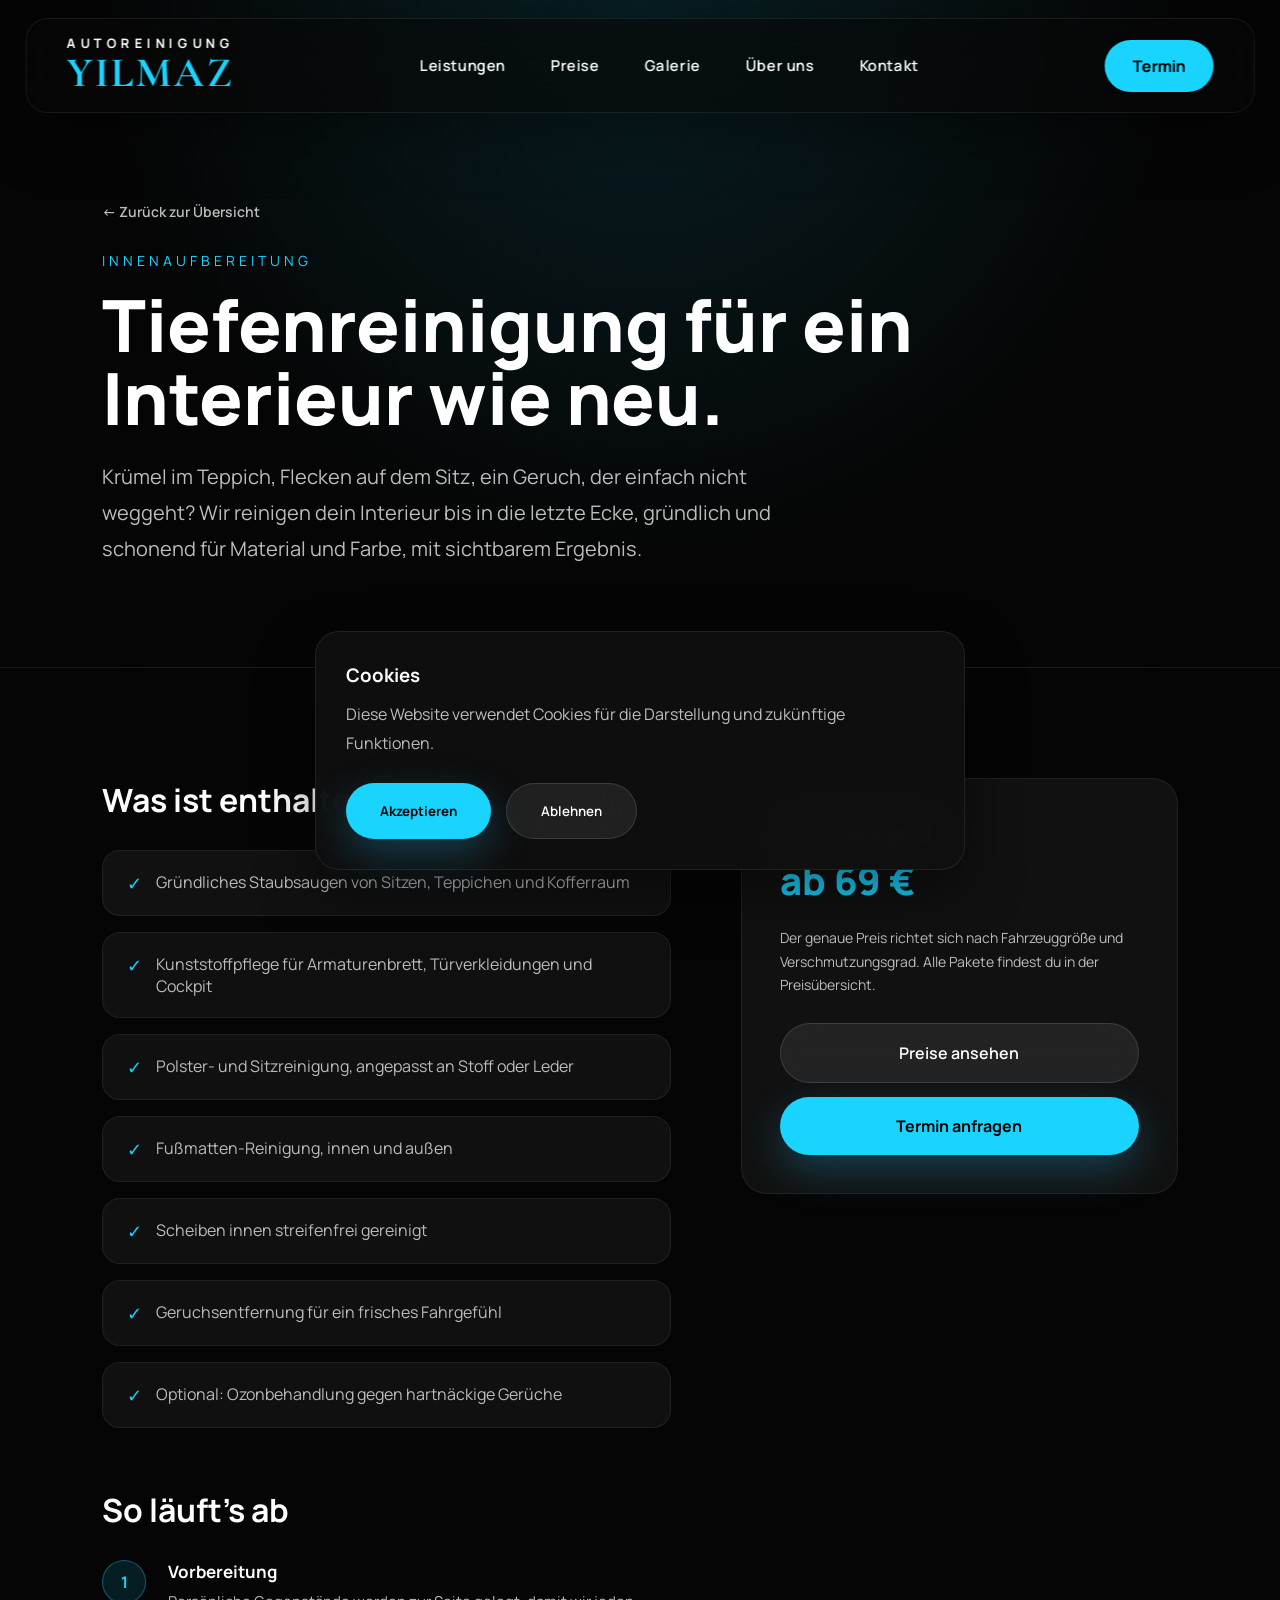
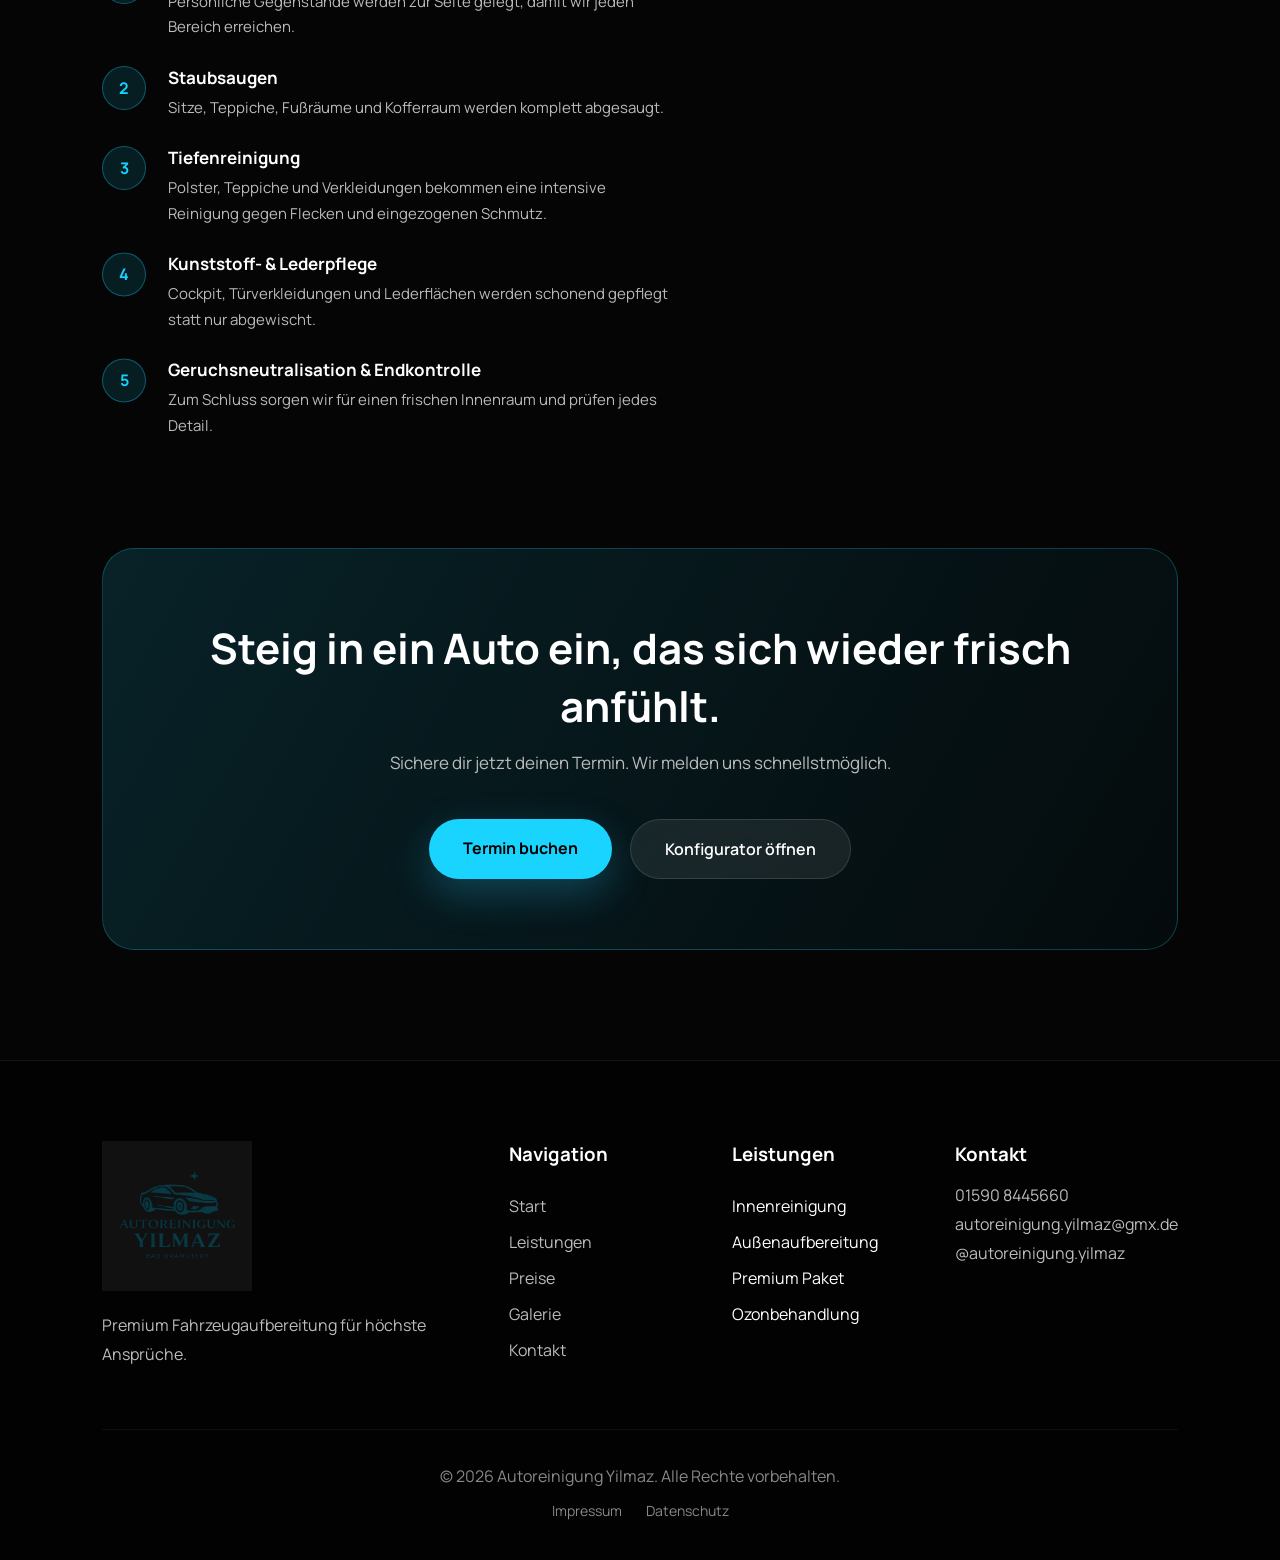
<file: innenaufbereitung.html>
<!DOCTYPE html>
<html lang="de">

<head>

<meta charset="UTF-8">
<meta name="viewport" content="width=device-width, initial-scale=1.0">

<title>Innenaufbereitung | Autoreinigung Yılmaz</title>
<link rel="icon" type="image/png" href="assets/images/logo.png">

<meta name="description" content="Professionelle Innenaufbereitung in Bad Bramstedt: Tiefenreinigung von Polstern, Teppichen, Kunststoff und Geruchsentfernung.">

<meta name="theme-color" content="#000000">

<link rel="preconnect" href="https://fonts.googleapis.com">
<link rel="preconnect" href="https://fonts.gstatic.com" crossorigin>

<link href="https://fonts.googleapis.com/css2?family=Manrope:wght@200;300;400;500;600;700;800&display=swap" rel="stylesheet">

<link rel="stylesheet" href="style.css">
<link href="https://fonts.googleapis.com/css2?family=Cormorant+Garamond:wght@600;700&display=swap" rel="stylesheet">
<script src="https://cdnjs.cloudflare.com/ajax/libs/gsap/3.12.5/gsap.min.js"></script>

</head>

<body>

<div class="page">

<nav>

    <div class="nav-left">
        <a href="index.html" class="brand">
            <span class="brand-top">AUTOREINIGUNG</span>
            <span class="brand-bottom">YILMAZ</span>
        </a>
    </div>

    <div class="nav-center">
        <a href="index.html#experience">Leistungen</a>
        <a href="index.html#preise">Preise</a>
        <a href="index.html#galerie">Galerie</a>
        <a href="index.html#ueber-apo">Über uns</a>
        <a href="index.html#kontakt">Kontakt</a>
    </div>

    <div class="nav-right">
        <a href="index.html#kontakt" class="nav-button">
            Termin
        </a>
        <button class="nav-toggle" id="navToggle" aria-label="Menü öffnen" aria-expanded="false">
            <span></span>
            <span></span>
            <span></span>
        </button>
    </div>

</nav>

<div class="nav-mobile" id="navMobile">
    <a href="index.html#experience">Leistungen</a>
    <a href="index.html#preise">Preise</a>
    <a href="index.html#galerie">Galerie</a>
    <a href="index.html#ueber-apo">Über uns</a>
    <a href="index.html#kontakt">Kontakt</a>
    <a href="index.html#kontakt" class="nav-mobile-cta">Termin buchen</a>
</div>

<header class="page-hero">

<a href="index.html#experience" class="back-link">← Zurück zur Übersicht</a>

<p class="tag">INNENAUFBEREITUNG</p>

<h1>Tiefenreinigung für ein Interieur wie neu.</h1>

<p class="lead">

Krümel im Teppich, Flecken auf dem Sitz, ein Geruch, der einfach
nicht weggeht? Wir reinigen dein Interieur bis in die letzte Ecke,
gründlich und schonend für Material und Farbe, mit sichtbarem
Ergebnis.

</p>

</header>

<main>

<section class="service-detail">

<div class="service-main">

<h2>Was ist enthalten</h2>

<div class="included-list">

<div><span>✓</span> Gründliches Staubsaugen von Sitzen, Teppichen und Kofferraum</div>

<div><span>✓</span> Kunststoffpflege für Armaturenbrett, Türverkleidungen und Cockpit</div>

<div><span>✓</span> Polster- und Sitzreinigung, angepasst an Stoff oder Leder</div>

<div><span>✓</span> Fußmatten-Reinigung, innen und außen</div>

<div><span>✓</span> Scheiben innen streifenfrei gereinigt</div>

<div><span>✓</span> Geruchsentfernung für ein frisches Fahrgefühl</div>

<div><span>✓</span> Optional: Ozonbehandlung gegen hartnäckige Gerüche</div>

</div>

<h2>So läuft's ab</h2>

<div class="process-steps">

<div class="process-step">
<div class="num">1</div>
<div><h4>Vorbereitung</h4><p>Persönliche Gegenstände werden zur Seite gelegt, damit wir jeden Bereich erreichen.</p></div>
</div>

<div class="process-step">
<div class="num">2</div>
<div><h4>Staubsaugen</h4><p>Sitze, Teppiche, Fußräume und Kofferraum werden komplett abgesaugt.</p></div>
</div>

<div class="process-step">
<div class="num">3</div>
<div><h4>Tiefenreinigung</h4><p>Polster, Teppiche und Verkleidungen bekommen eine intensive Reinigung gegen Flecken und eingezogenen Schmutz.</p></div>
</div>

<div class="process-step">
<div class="num">4</div>
<div><h4>Kunststoff- & Lederpflege</h4><p>Cockpit, Türverkleidungen und Lederflächen werden schonend gepflegt statt nur abgewischt.</p></div>
</div>

<div class="process-step">
<div class="num">5</div>
<div><h4>Geruchsneutralisation & Endkontrolle</h4><p>Zum Schluss sorgen wir für einen frischen Innenraum und prüfen jedes Detail.</p></div>
</div>

</div>

</div>

<aside class="service-side">

<div class="price-teaser">

<h3>Innenreinigung</h3>

<div class="amount">ab 69 €</div>

<p>Der genaue Preis richtet sich nach Fahrzeuggröße und Verschmutzungsgrad. Alle Pakete findest du in der Preisübersicht.</p>

<a href="index.html#preise" class="button-secondary" style="display:block;text-align:center;margin-bottom:14px;">Preise ansehen</a>

<a href="index.html#kontakt" class="button-primary" style="display:block;text-align:center;">Termin anfragen</a>

</div>

</aside>

</section>

<section class="cta-banner">

<h2>Steig in ein Auto ein, das sich wieder frisch anfühlt.</h2>

<p>Sichere dir jetzt deinen Termin. Wir melden uns schnellstmöglich.</p>

<div class="hero-buttons">

<a href="index.html#kontakt" class="button-primary">Termin buchen</a>

<a href="index.html#konfigurator" class="button-secondary">Konfigurator öffnen</a>

</div>

</section>

</main>

<footer>

<div class="footer-top">

<div class="footer-brand">

<img src="assets/images/logo.png" alt="Logo">

<p>Premium Fahrzeugaufbereitung
für höchste Ansprüche.</p>

</div>

<div class="footer-links">

<h3>Navigation</h3>

<a href="index.html">Start</a>
<a href="index.html#experience">Leistungen</a>
<a href="index.html#preise">Preise</a>
<a href="index.html#galerie">Galerie</a>
<a href="index.html#kontakt">Kontakt</a>

</div>

<div class="footer-services">

<h3>Leistungen</h3>

<p>Innenreinigung</p>
<p>Außenaufbereitung</p>
<p>Premium Paket</p>
<p>Ozonbehandlung</p>

</div>

<div class="footer-contact">

<h3>Kontakt</h3>

<p>01590 8445660</p>
<p>autoreinigung.yilmaz@gmx.de</p>
<p>@autoreinigung.yilmaz</p>

</div>

</div>

<div class="footer-bottom">

<p>© 2026 Autoreinigung Yilmaz.
Alle Rechte vorbehalten.</p>

<div class="footer-legal">
<a href="impressum.html">Impressum</a>
<a href="datenschutz.html">Datenschutz</a>
</div>

</div>

</footer>

<div class="cookie-banner" id="cookieBanner">

<div class="cookie-content">

<h3>Cookies</h3>

<p>Diese Website verwendet Cookies für die Darstellung und zukünftige Funktionen.</p>

<div class="cookie-buttons">

<button id="acceptCookies" class="button-primary">Akzeptieren</button>

<button id="declineCookies" class="button-secondary">Ablehnen</button>

</div>

</div>

</div>

<button id="backToTop" class="back-to-top">↑</button>

<script src="page.js"></script>

</div>

</body>

</html>
</file>
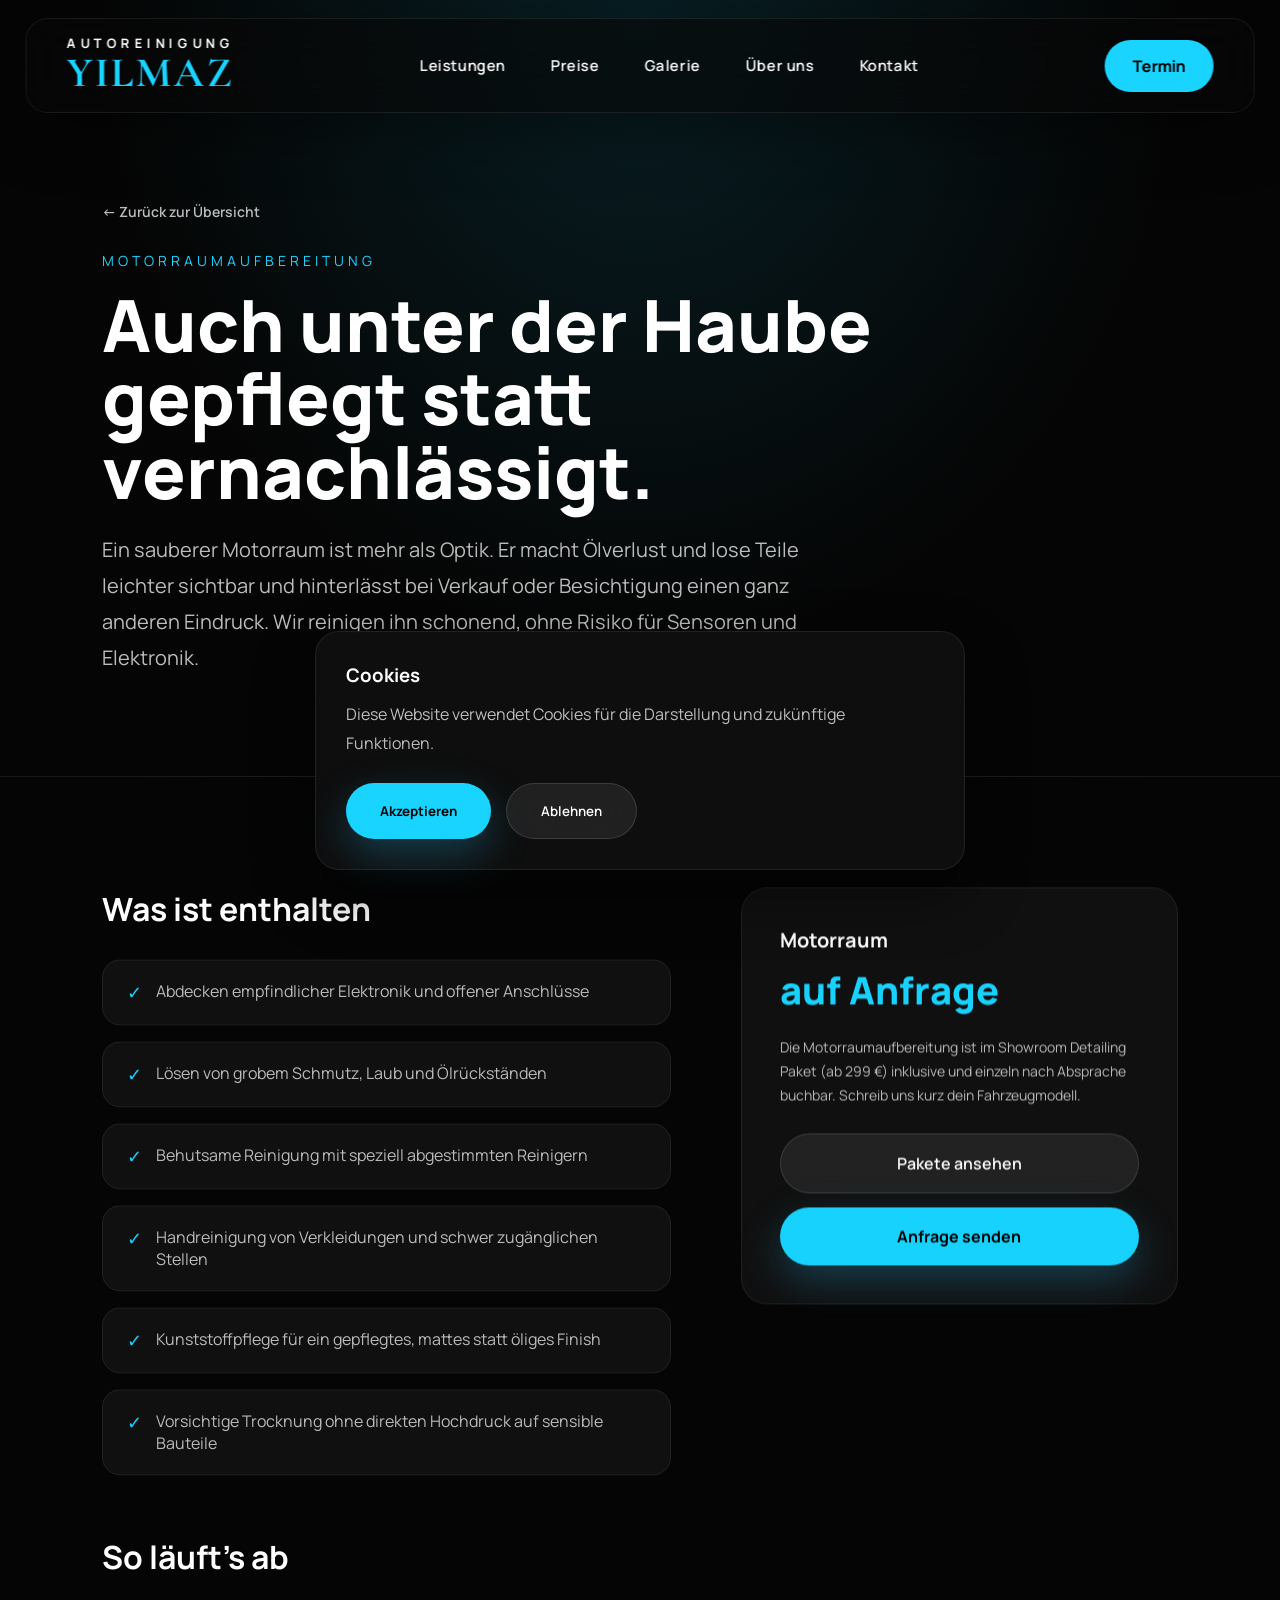
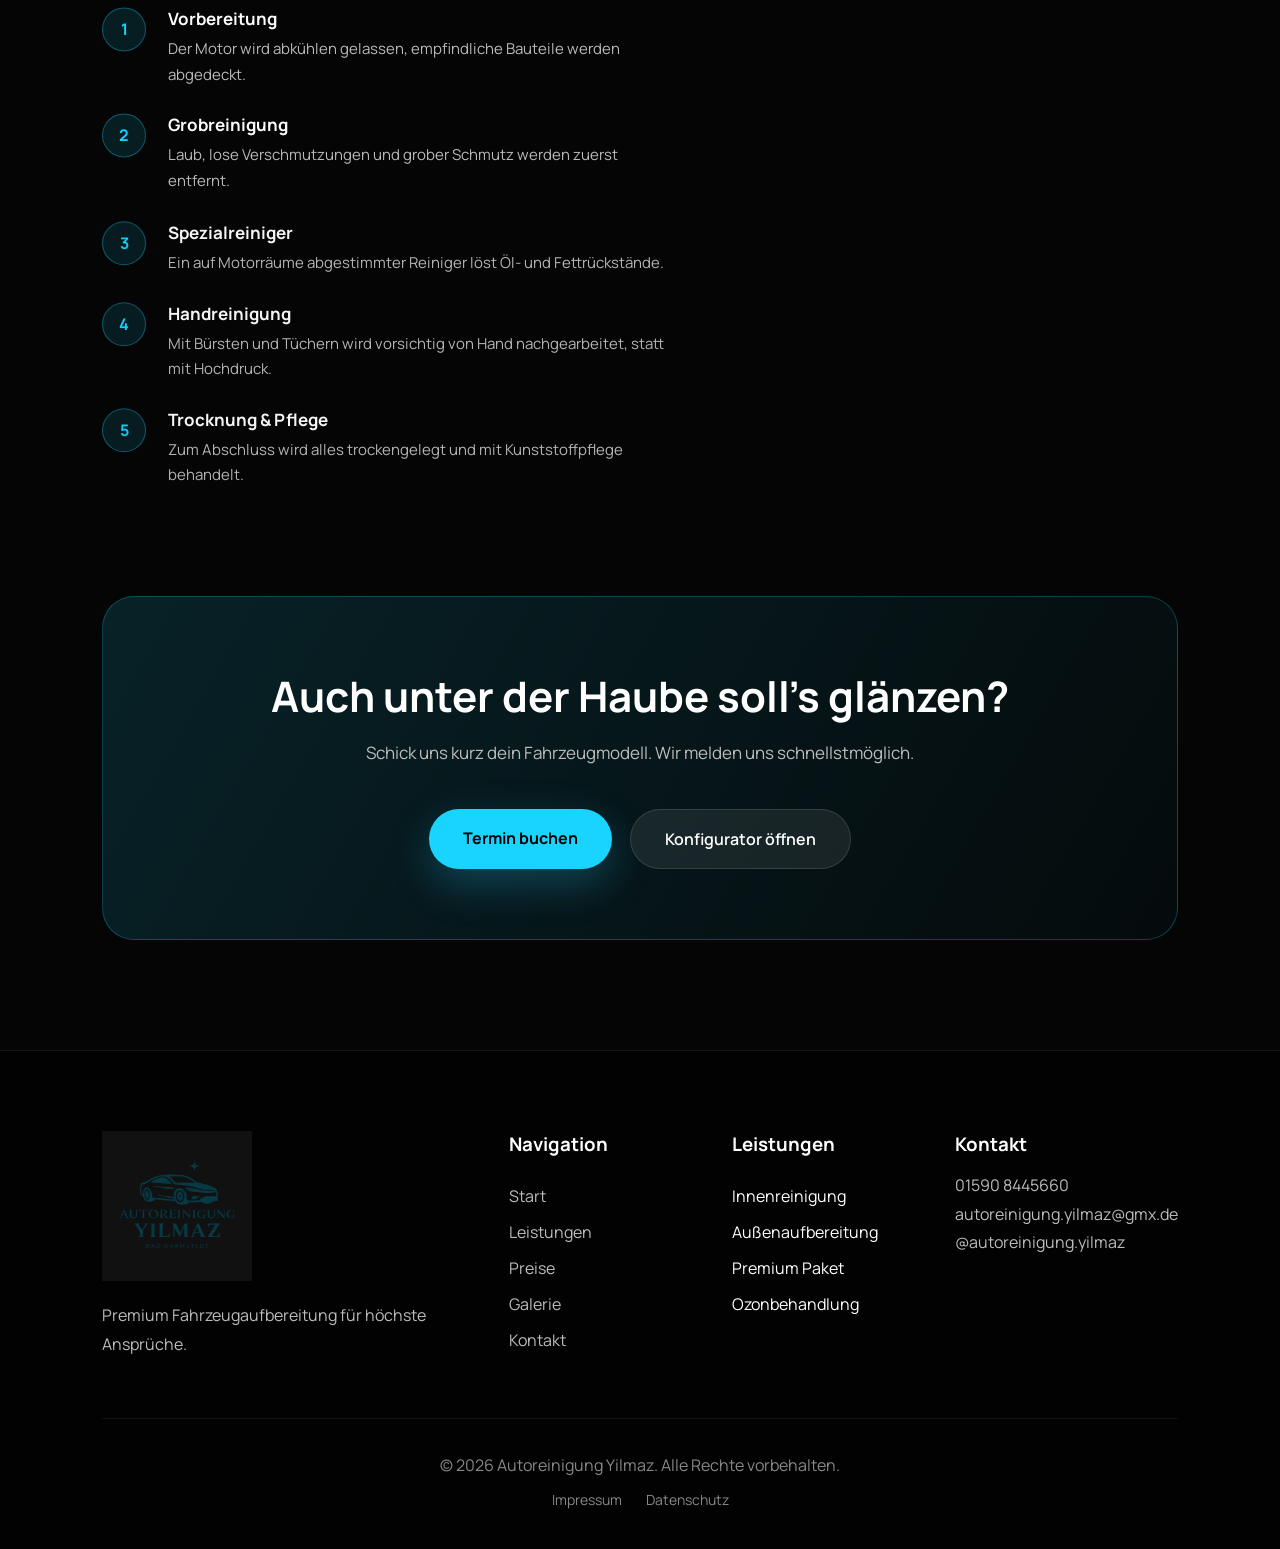
<file: motorraum.html>
<!DOCTYPE html>
<html lang="de">

<head>

<meta charset="UTF-8">
<meta name="viewport" content="width=device-width, initial-scale=1.0">

<title>Motorraumaufbereitung | Autoreinigung Yılmaz</title>
<link rel="icon" type="image/png" href="assets/images/logo.png">

<meta name="description" content="Schonende Motorraumaufbereitung in Bad Bramstedt für einen sauberen, gepflegten Gesamteindruck ohne Risiko für Elektronik.">

<meta name="theme-color" content="#000000">

<link rel="preconnect" href="https://fonts.googleapis.com">
<link rel="preconnect" href="https://fonts.gstatic.com" crossorigin>

<link href="https://fonts.googleapis.com/css2?family=Manrope:wght@200;300;400;500;600;700;800&display=swap" rel="stylesheet">

<link rel="stylesheet" href="style.css">
<link href="https://fonts.googleapis.com/css2?family=Cormorant+Garamond:wght@600;700&display=swap" rel="stylesheet">
<script src="https://cdnjs.cloudflare.com/ajax/libs/gsap/3.12.5/gsap.min.js"></script>

</head>

<body>

<div class="page">

<nav>

    <div class="nav-left">
        <a href="index.html" class="brand">
            <span class="brand-top">AUTOREINIGUNG</span>
            <span class="brand-bottom">YILMAZ</span>
        </a>
    </div>

    <div class="nav-center">
        <a href="index.html#experience">Leistungen</a>
        <a href="index.html#preise">Preise</a>
        <a href="index.html#galerie">Galerie</a>
        <a href="index.html#ueber-apo">Über uns</a>
        <a href="index.html#kontakt">Kontakt</a>
    </div>

    <div class="nav-right">
        <a href="index.html#kontakt" class="nav-button">
            Termin
        </a>
        <button class="nav-toggle" id="navToggle" aria-label="Menü öffnen" aria-expanded="false">
            <span></span>
            <span></span>
            <span></span>
        </button>
    </div>

</nav>

<div class="nav-mobile" id="navMobile">
    <a href="index.html#experience">Leistungen</a>
    <a href="index.html#preise">Preise</a>
    <a href="index.html#galerie">Galerie</a>
    <a href="index.html#ueber-apo">Über uns</a>
    <a href="index.html#kontakt">Kontakt</a>
    <a href="index.html#kontakt" class="nav-mobile-cta">Termin buchen</a>
</div>

<header class="page-hero">

<a href="index.html#experience" class="back-link">← Zurück zur Übersicht</a>

<p class="tag">MOTORRAUMAUFBEREITUNG</p>

<h1>Auch unter der Haube gepflegt statt vernachlässigt.</h1>

<p class="lead">

Ein sauberer Motorraum ist mehr als Optik. Er macht Ölverlust und
lose Teile leichter sichtbar und hinterlässt bei Verkauf oder
Besichtigung einen ganz anderen Eindruck. Wir reinigen ihn
schonend, ohne Risiko für Sensoren und Elektronik.

</p>

</header>

<main>

<section class="service-detail">

<div class="service-main">

<h2>Was ist enthalten</h2>

<div class="included-list">

<div><span>✓</span> Abdecken empfindlicher Elektronik und offener Anschlüsse</div>

<div><span>✓</span> Lösen von grobem Schmutz, Laub und Ölrückständen</div>

<div><span>✓</span> Behutsame Reinigung mit speziell abgestimmten Reinigern</div>

<div><span>✓</span> Handreinigung von Verkleidungen und schwer zugänglichen Stellen</div>

<div><span>✓</span> Kunststoffpflege für ein gepflegtes, mattes statt öliges Finish</div>

<div><span>✓</span> Vorsichtige Trocknung ohne direkten Hochdruck auf sensible Bauteile</div>

</div>

<h2>So läuft's ab</h2>

<div class="process-steps">

<div class="process-step">
<div class="num">1</div>
<div><h4>Vorbereitung</h4><p>Der Motor wird abkühlen gelassen, empfindliche Bauteile werden abgedeckt.</p></div>
</div>

<div class="process-step">
<div class="num">2</div>
<div><h4>Grobreinigung</h4><p>Laub, lose Verschmutzungen und grober Schmutz werden zuerst entfernt.</p></div>
</div>

<div class="process-step">
<div class="num">3</div>
<div><h4>Spezialreiniger</h4><p>Ein auf Motorräume abgestimmter Reiniger löst Öl- und Fettrückstände.</p></div>
</div>

<div class="process-step">
<div class="num">4</div>
<div><h4>Handreinigung</h4><p>Mit Bürsten und Tüchern wird vorsichtig von Hand nachgearbeitet, statt mit Hochdruck.</p></div>
</div>

<div class="process-step">
<div class="num">5</div>
<div><h4>Trocknung & Pflege</h4><p>Zum Abschluss wird alles trockengelegt und mit Kunststoffpflege behandelt.</p></div>
</div>

</div>

</div>

<aside class="service-side">

<div class="price-teaser">

<h3>Motorraum</h3>

<div class="amount">auf Anfrage</div>

<p>Die Motorraumaufbereitung ist im Showroom Detailing Paket (ab 299 €) inklusive und einzeln nach Absprache buchbar. Schreib uns kurz dein Fahrzeugmodell.</p>

<a href="index.html#preise" class="button-secondary" style="display:block;text-align:center;margin-bottom:14px;">Pakete ansehen</a>

<a href="index.html#kontakt" class="button-primary" style="display:block;text-align:center;">Anfrage senden</a>

</div>

</aside>

</section>

<section class="cta-banner">

<h2>Auch unter der Haube soll's glänzen?</h2>

<p>Schick uns kurz dein Fahrzeugmodell. Wir melden uns schnellstmöglich.</p>

<div class="hero-buttons">

<a href="index.html#kontakt" class="button-primary">Termin buchen</a>

<a href="index.html#konfigurator" class="button-secondary">Konfigurator öffnen</a>

</div>

</section>

</main>

<footer>

<div class="footer-top">

<div class="footer-brand">

<img src="assets/images/logo.png" alt="Logo">

<p>Premium Fahrzeugaufbereitung
für höchste Ansprüche.</p>

</div>

<div class="footer-links">

<h3>Navigation</h3>

<a href="index.html">Start</a>
<a href="index.html#experience">Leistungen</a>
<a href="index.html#preise">Preise</a>
<a href="index.html#galerie">Galerie</a>
<a href="index.html#kontakt">Kontakt</a>

</div>

<div class="footer-services">

<h3>Leistungen</h3>

<p>Innenreinigung</p>
<p>Außenaufbereitung</p>
<p>Premium Paket</p>
<p>Ozonbehandlung</p>

</div>

<div class="footer-contact">

<h3>Kontakt</h3>

<p>01590 8445660</p>
<p>autoreinigung.yilmaz@gmx.de</p>
<p>@autoreinigung.yilmaz</p>

</div>

</div>

<div class="footer-bottom">

<p>© 2026 Autoreinigung Yilmaz.
Alle Rechte vorbehalten.</p>

<div class="footer-legal">
<a href="impressum.html">Impressum</a>
<a href="datenschutz.html">Datenschutz</a>
</div>

</div>

</footer>

<div class="cookie-banner" id="cookieBanner">

<div class="cookie-content">

<h3>Cookies</h3>

<p>Diese Website verwendet Cookies für die Darstellung und zukünftige Funktionen.</p>

<div class="cookie-buttons">

<button id="acceptCookies" class="button-primary">Akzeptieren</button>

<button id="declineCookies" class="button-secondary">Ablehnen</button>

</div>

</div>

</div>

<button id="backToTop" class="back-to-top">↑</button>

<script src="page.js"></script>

</div>

</body>

</html>
</file>
<file: style.css>
/* =====================================================
   RESET
===================================================== */

*{
margin:0;
padding:0;
box-sizing:border-box;
}

html{
scroll-behavior:smooth;
}

body{

font-family:"Manrope",sans-serif;
background:#050505;
color:#ffffff;
overflow-x:hidden;

}

img{

display:block;
max-width:100%;
background:#111;
font-size:0;

}

a{

text-decoration:none;
color:inherit;

}

button{

font-family:inherit;
cursor:pointer;
border:none;
outline:none;

}

section{

position:relative;
scroll-margin-top:110px;

}

/* =====================================================
   VARIABLES
===================================================== */

:root{

--primary:#18d4ff;

--bg:#050505;

--bg2:#0d0d0d;

--card:#111111;

--border:rgba(255,255,255,.07);

--text:#ffffff;

--text2:#bcbcbc;

--radius:26px;

--shadow:0 25px 60px rgba(0,0,0,.35);

}

/* =====================================================
   LOADER
===================================================== */

#loader{

position:fixed;

inset:0;

background:#000;

display:flex;

flex-direction:column;

justify-content:center;

align-items:center;

gap:35px;

z-index:999999;

}

.loader-logo img{

width:140px;

}

.loader-line{

width:260px;
height:4px;

background:#222;

border-radius:999px;

overflow:hidden;

}

.loader-progress{

width:0;

height:100%;

background:var(--primary);

}

/* =====================================================
   PAGE
===================================================== */

.page{

position:relative;

overflow:hidden;

}

/* =====================================================
   HERO
===================================================== */

.hero{

position:relative;

height:100vh;

width:100%;

overflow:hidden;

background:#050505 url('assets/images/aussen.jpg') center/cover no-repeat;

}

#heroVideo{

position:absolute;

inset:0;

width:100%;

height:100%;

object-fit:cover;

transform:scale(1.08);

animation:heroZoom 18s ease-in-out infinite alternate;

filter:brightness(.55) contrast(1.08) saturate(1.1);

pointer-events:none;

}
@keyframes heroZoom{

0%{

transform:scale(1.08);

}

100%{

transform:scale(1.16);

}

}

.hero-dark{
    position:absolute;
    inset:0;
    background:
    linear-gradient(
        to bottom,
        rgba(0,0,0,.35),
        rgba(0,0,0,.45),
        rgba(0,0,0,.85)
    ),
    radial-gradient(
        ellipse at center,
        transparent 35%,
        rgba(0,0,0,.55) 100%
    );
    pointer-events:none;
    z-index:1;
}
.hero-gradient{

position:absolute;

left:0;
right:0;
bottom:0;

height:260px;

background:

linear-gradient(
transparent,
#050505
);

}

/* =====================================================
   NAVIGATION
===================================================== */

nav{

position:fixed;

top:18px;

left:50%;

transform:translateX(-50%);

width:min(1400px,96%);

padding:18px 40px;

display:flex;

align-items:center;

justify-content:space-between;

background:rgba(10,10,10,.45);

backdrop-filter:blur(24px);

-webkit-backdrop-filter:blur(24px);

border:1px solid rgba(255,255,255,.08);

border-radius:22px;

box-shadow:0 20px 60px rgba(0,0,0,.35);

z-index:1000;

transition:.35s;

}

.nav-left{
    display:flex;
    align-items:center;
    flex-shrink:0;
}

.nav-center{

display:flex;

gap:45px;

}

.nav-center a{

font-size:15px;

font-weight:600;

letter-spacing:.04em;

transition:.3s;

}

.nav-center a:hover{

color:var(--primary);

}

.nav-button{

padding:15px 28px;

border-radius:999px;

background:var(--primary);

color:#000;

font-weight:700;

transition:.35s;

}

.nav-button:hover{

transform:translateY(-4px);

box-shadow:

0 20px 40px rgba(24,212,255,.35);

}
nav{
    z-index:9999;
}

.hero-content{
    z-index:10;
}

/* =====================================================
   HERO CONTENT
===================================================== */

.hero-content{

position:absolute;

left:8%;
top:50%;

transform:translateY(-50%);

width:700px;

z-index:50;

}

.hero-top{

font-size:14px;

letter-spacing:5px;

color:var(--primary);

margin-bottom:20px;

}

.hero-content h1{

font-size:clamp(56px,7.5vw,118px);

line-height:.95;

font-weight:800;

margin-bottom:30px;

letter-spacing:-.01em;

}

.hero-content h1 .word{

display:inline-block;

}

.gradient-word{

background:linear-gradient(100deg,#ffffff 10%,var(--primary) 55%,#7be9ff 90%);

-webkit-background-clip:text;

background-clip:text;

color:transparent;

}

.hero-text{

font-size:22px;

line-height:1.8;

color:var(--text2);

max-width:600px;

}

.hero-buttons{

display:flex;

gap:18px;

margin-top:45px;

}

.button-primary{

padding:18px 34px;

border-radius:999px;

background:var(--primary);

color:#000;

font-weight:700;

transition:.35s;

box-shadow:0 15px 40px rgba(45,200,255,.25);

}

.button-secondary{

padding:18px 34px;

border-radius:999px;

background:rgba(255,255,255,.08);

border:1px solid rgba(255,255,255,.12);

backdrop-filter:blur(18px);

color:#fff;

font-weight:600;

transition:.35s;

}

.button-primary,
.button-secondary{

position:relative;

overflow:hidden;

}

.button-primary::before,
.button-secondary::before{

content:"";

position:absolute;

top:0;

left:-120%;

width:60%;

height:100%;

background:linear-gradient(
115deg,
transparent,
rgba(255,255,255,.45),
transparent
);

transform:skewX(-20deg);

transition:.6s ease;

}

.button-primary:hover::before,
.button-secondary:hover::before{

left:130%;

}

.button-primary:hover,
.button-secondary:hover{

transform:translateY(-4px);

border-color:var(--primary);

box-shadow:0 18px 45px rgba(24,212,255,.25);

}

/* =====================================================
   HERO TRUST BADGE
===================================================== */

.hero-badge{

display:inline-flex;

align-items:center;

gap:14px;

margin-top:40px;

padding:14px 22px;

border-radius:999px;

background:rgba(255,255,255,.06);

border:1px solid rgba(255,255,255,.12);

backdrop-filter:blur(18px);

animation:badgeFloat 4s ease-in-out infinite;

}

.hero-badge-stars{

color:#ffd43b;

font-size:15px;

letter-spacing:2px;

}

.hero-badge-text{

font-size:14px;

font-weight:600;

color:var(--text2);

white-space:nowrap;

}

@keyframes badgeFloat{

0%,100%{

transform:translateY(0);

}

50%{

transform:translateY(-8px);

}

}
/* =====================================================
   HERO GLOW
===================================================== */

.hero-glow{

position:absolute;

width:800px;
height:800px;

border-radius:50%;

filter:blur(150px);

opacity:.28;

pointer-events:none;

transition:transform .4s ease-out;

will-change:transform;

}

.hero-glow-left{

left:-250px;
top:-150px;

background:#18d4ff;

}

.hero-glow-right{

right:-250px;
bottom:-250px;

background:#18d4ff;

}

/* =====================================================
   HOTSPOTS
===================================================== */

.hero-hotspots{

position:absolute;

inset:0;

z-index:80;

pointer-events:none;

}

.hotspot{

position:absolute;

display:flex;

align-items:center;

gap:18px;

cursor:pointer;

pointer-events:auto;

transition:.35s;

}

.hotspot:hover{

transform:scale(1.06);

}

.hotspot-core{

width:16px;
height:16px;

border-radius:50%;

background:var(--primary);

position:relative;

z-index:3;

box-shadow:

0 0 25px var(--primary);

}

.hotspot-ring{

position:absolute;

width:16px;
height:16px;

border-radius:50%;

background:rgba(24,212,255,.35);

animation:pulse 2s infinite;

}

.hotspot-label{

padding:12px 18px;

border-radius:999px;

background:rgba(20,20,20,.75);

backdrop-filter:blur(16px);

border:1px solid rgba(255,255,255,.08);

font-size:14px;

opacity:0;

transform:translateX(-10px);

transition:.35s;

white-space:nowrap;

}

.hotspot:hover .hotspot-label{

opacity:1;

transform:translateX(0);

}

.hotspot-car{

right:18%;
top:60%;

}

.hotspot-interior{

right:32%;
top:37%;

}

.hotspot-engine{

left:63%;
top:28%;

}

.hotspot-booking{

right:8%;
bottom:18%;

}

@keyframes pulse{

0%{

transform:scale(1);

opacity:1;

}

70%{

transform:scale(3);

opacity:0;

}

100%{

transform:scale(3);

opacity:0;

}

}

/* =====================================================
   HERO MARQUEE
===================================================== */

.hero-marquee{

position:absolute;

left:0;
right:0;
bottom:0;

overflow:hidden;

padding:16px 0;

background:rgba(5,5,5,.55);

border-top:1px solid rgba(255,255,255,.08);

backdrop-filter:blur(10px);

z-index:70;

mask-image:linear-gradient(
to right,
transparent,
#000 8%,
#000 92%,
transparent
);

}

.hero-marquee-track{

display:flex;

align-items:center;

gap:18px;

width:max-content;

animation:marqueeScroll 26s linear infinite;

white-space:nowrap;

}

.hero-marquee-track span{

font-size:13px;

font-weight:700;

letter-spacing:.2em;

color:var(--text2);

}

.hero-marquee-track .dot{

color:var(--primary);

font-size:14px;

}

@keyframes marqueeScroll{

0%{

transform:translateX(0);

}

100%{

transform:translateX(-50%);

}

}

/* =====================================================
   SCROLL INDICATOR
===================================================== */

.scroll-indicator{

position:absolute;

left:50%;

bottom:95px;

transform:translateX(-50%);

display:flex;

flex-direction:column;

align-items:center;

gap:14px;

z-index:90;

}

.scroll-indicator span{

font-size:11px;

letter-spacing:4px;

color:#9d9d9d;

}

.scroll-line{

width:2px;

height:80px;

background:#222;

border-radius:999px;

overflow:hidden;

}

.scroll-line-fill{

width:100%;

height:40%;

background:var(--primary);

animation:scrollMove 2s infinite;

}

@keyframes scrollMove{

0%{

transform:translateY(-100%);

}

100%{

transform:translateY(250%);

}

}

/* =====================================================
   EXPERIENCE
===================================================== */

.experience{

padding:110px 8%;

background:var(--bg);

}

.experience-header{

text-align:center;

margin-bottom:80px;

}

.experience-header p{

color:var(--primary);

letter-spacing:4px;

margin-bottom:15px;

font-size:14px;

}

.experience-header h2{

font-size:clamp(34px,7vw,72px);

line-height:1.1;

margin-bottom:20px;

}

.experience-header span{

font-size:20px;

color:var(--text2);

line-height:1.7;

display:block;

max-width:750px;

margin:auto;

}

.experience-grid{

display:grid;

grid-template-columns:repeat(2,1fr);

gap:35px;

}

/* =====================================================
   EXPERIENCE CARD
===================================================== */

.experience-card{

background:var(--card);

border-radius:30px;

overflow:hidden;

border:1px solid var(--border);

transition:.45s;

}

.experience-card:hover{

transform:translateY(-10px);

box-shadow:var(--shadow);

border-color:var(--primary);

}

.experience-image{

height:320px;

overflow:hidden;

}

.experience-image img{

width:100%;

height:100%;

object-fit:cover;

transition:.8s;

}

.experience-card:hover img{

transform:scale(1.05);

}

.experience-content{

padding:35px;

}

.experience-content h3{

font-size:32px;

margin-bottom:18px;

}

.experience-content p{

font-size:18px;

line-height:1.8;

color:var(--text2);

margin-bottom:28px;

}

.experience-content a{

display:inline-flex;

padding:15px 28px;

border-radius:999px;

background:var(--primary);

color:#000;

font-weight:700;

transition:.35s;

}

.experience-content a:hover{

transform:translateY(-4px);

box-shadow:0 18px 35px rgba(24,212,255,.35);

}
/* =====================================================
   SECTION HEAD
===================================================== */

.section-head{

text-align:center;

margin-bottom:80px;

}

.section-head p{

font-size:14px;

letter-spacing:4px;

color:var(--primary);

margin-bottom:18px;

}

.section-head h2{

font-size:clamp(34px,7vw,72px);

line-height:1.05;

margin-bottom:18px;

}

.section-head span{

display:block;

max-width:750px;

margin:auto;

font-size:20px;

line-height:1.8;

color:var(--text2);

}

/* =====================================================
   PRICING
===================================================== */

.pricing{

padding:110px 8%;

background:var(--bg2);

}

.pricing-grid{

display:grid;

grid-template-columns:repeat(3,1fr);

gap:30px;

}

.price-card{

background:var(--card);

border-radius:28px;

padding:38px;

border:1px solid var(--border);

transition:.35s;

}

.price-card:hover{

transform:translateY(-10px);

border-color:var(--primary);

box-shadow:var(--shadow);

}

.price-card h3{

font-size:30px;

margin-bottom:18px;

}

.price-card h4{

font-size:clamp(30px,5vw,42px);

color:var(--primary);

margin-bottom:28px;

}

.price-card ul{

list-style:none;

display:flex;

flex-direction:column;

gap:16px;

}

.price-card li{

font-size:17px;

color:var(--text2);

position:relative;

padding-left:22px;

}

.price-card li::before{

content:"✓";

position:absolute;

left:0;

color:var(--primary);

font-weight:700;

}

.price-card.premium{

background:linear-gradient(
180deg,
#141414,
#0c0c0c
);

}

/* =====================================================
   CONFIGURATOR
===================================================== */

.configurator{

padding:110px 8%;

background:#050505;

}

.configurator-wrapper{

display:grid;

grid-template-columns:2fr 1fr;

gap:40px;

align-items:start;

}

.config-left{

display:flex;

flex-direction:column;

gap:45px;

}

.config-left h3{

font-size:30px;

margin-bottom:20px;

}

/* =====================================================
   VEHICLES
===================================================== */

.vehicle-grid{

display:grid;

grid-template-columns:repeat(3,1fr);

gap:18px;

}

.vehicle{

display:flex;

flex-direction:column;

align-items:center;

gap:6px;

padding:22px;

border-radius:20px;

background:#111;

border:1px solid var(--border);

color:white;

font-size:17px;

font-weight:600;

transition:.3s;

}

.vehicle span{

font-size:13px;

font-weight:400;

color:var(--text2);

}

.vehicle:hover{

transform:translateY(-5px);

border-color:var(--primary);

}

.vehicle.active{

background:var(--primary);

color:black;

font-weight:700;

}

.vehicle.active span{

color:rgba(0,0,0,.6);

}

.price-disclaimer{

font-size:13px;

line-height:1.6;

color:var(--text2);

text-align:center;

margin:-8px 0 22px;

}

/* =====================================================
   PACKAGES
===================================================== */

.package-grid{

display:grid;

grid-template-columns:repeat(2,1fr);

gap:18px;

}

.package{

padding:22px;

border-radius:20px;

background:#111;

border:1px solid var(--border);

color:white;

font-size:17px;

transition:.3s;

}

.package:hover{

transform:translateY(-5px);

border-color:var(--primary);

}

.package.active{

background:var(--primary);

color:#000;

font-weight:700;

}

/* =====================================================
   EXTRAS
===================================================== */

.extras-grid{

display:grid;

grid-template-columns:repeat(2,1fr);

gap:18px;

}

.extras-grid label{

display:flex;

align-items:center;

gap:14px;

padding:18px 20px;

border-radius:18px;

background:#111;

border:1px solid var(--border);

transition:.3s;

cursor:pointer;

}

.extras-grid label:hover{

border-color:var(--primary);

}

.extras-grid input{

width:18px;

height:18px;

accent-color:#18d4ff;

}

/* =====================================================
   SUMMARY
===================================================== */

.summary-card{

position:sticky;

top:120px;

background:#111;

border-radius:30px;

padding:35px;

border:1px solid var(--border);

}

.summary-card h3{

font-size:30px;

margin-bottom:35px;

}

.summary-row{

display:flex;

justify-content:space-between;

align-items:center;

padding:16px 0;

border-bottom:1px solid rgba(255,255,255,.06);

}

.summary-row span{

color:var(--text2);

}

.summary-row strong{

font-weight:700;

}

.summary-total{

margin-top:35px;

padding-top:25px;

border-top:1px solid rgba(255,255,255,.08);

}

.summary-total span{

color:var(--text2);

}

.summary-total h2{

font-size:clamp(36px,8vw,58px);

color:var(--primary);

margin:10px 0 35px;

}

.summary-card .button-primary{

display:block;

text-align:center;

width:100%;

}
/* =====================================================
   GALLERY
===================================================== */

.gallery{

padding:110px 8%;

background:var(--bg);

}

.before-after{

display:grid;

grid-template-columns:1fr 1fr;

gap:30px;

margin-bottom:80px;

}

.before-card,
.after-card{

background:var(--card);

border-radius:28px;

overflow:hidden;

border:1px solid var(--border);

}

.before-card .image,
.after-card .image{

height:420px;

overflow:hidden;

}

.before-card img,
.after-card img{

width:100%;
height:100%;
object-fit:cover;
transition:.6s;

}

.before-card:hover img,
.after-card:hover img{

transform:scale(1.05);

}

.before-card h3,
.after-card h3{

padding:28px;

font-size:30px;

}

/* =====================================================
   STATS
===================================================== */

.stats{

padding:120px 8%;

display:grid;

grid-template-columns:repeat(4,1fr);

gap:25px;

background:var(--bg2);

}

.stat{

background:var(--card);

padding:45px;

border-radius:24px;

text-align:center;

border:1px solid var(--border);

}

.stat h2{

font-size:clamp(32px,7vw,54px);

color:var(--primary);

margin-bottom:12px;

}

.stat p{

color:var(--text2);

font-size:18px;

}

/* =====================================================
   REVIEWS
===================================================== */

.reviews{

padding:110px 8%;

background:var(--bg);

}

.reviews-grid{

display:grid;

grid-template-columns:repeat(3,1fr);

gap:28px;

}

.review-card{

background:var(--card);

padding:40px;

border-radius:24px;

border:1px solid var(--border);

transition:.35s;

}

.review-card:hover{

transform:translateY(-8px);

border-color:var(--primary);

}

.stars{

font-size:24px;

color:#ffd43b;

margin-bottom:20px;

}

.review-card p{

line-height:1.8;

color:var(--text2);

margin-bottom:30px;

}

.review-card strong{

font-size:18px;

}

/* =====================================================
   CONTACT
===================================================== */

.contact{

padding:110px 8%;

background:var(--bg2);

}

.contact-wrapper{

display:grid;

grid-template-columns:1.5fr 1fr;

gap:40px;

}

.contact-left,
.contact-card,
.map-placeholder{

background:var(--card);

border-radius:28px;

border:1px solid var(--border);

padding:35px;

}

.input-group{

display:flex;

flex-direction:column;

margin-bottom:22px;

}

.input-group label{

margin-bottom:10px;

font-weight:600;

}

.input-group input,
.input-group textarea{

background:#0b0b0b;

border:1px solid var(--border);

border-radius:16px;

padding:18px;

color:#fff;

font-size:16px;

resize:none;

}

.contact-card{

margin-bottom:30px;

}

.contact-item{

margin-top:20px;

}

.contact-item h4{

margin-bottom:8px;

color:var(--primary);

}

.map-placeholder{

height:320px;

display:flex;

align-items:center;

justify-content:center;

text-align:center;

}

/* =====================================================
   FOOTER
===================================================== */

footer{

padding:80px 8% 40px;

background:#020202;

border-top:1px solid var(--border);

}

.footer-top{

display:grid;

grid-template-columns:2fr 1fr 1fr 1fr;

gap:40px;

margin-bottom:60px;

}

.footer-brand img{

width:150px;

margin-bottom:20px;

}

.footer-brand p,
.footer-contact p{

color:var(--text2);

line-height:1.8;

}

.footer-links,
.footer-services{

display:flex;

flex-direction:column;

gap:14px;

}

.footer-links h3,
.footer-services h3,
.footer-contact h3{

margin-bottom:14px;

}

.footer-links a{

color:var(--text2);

transition:.3s;

}

.footer-links a:hover{

color:var(--primary);

}

.footer-bottom{

padding-top:35px;

border-top:1px solid rgba(255,255,255,.05);

text-align:center;

color:#888;

display:flex;

flex-direction:column;

align-items:center;

gap:14px;

}

.footer-legal{

display:flex;

gap:24px;

}

.footer-legal a{

color:#888;

font-size:14px;

transition:.3s;

}

.footer-legal a:hover{

color:var(--primary);

}

.back-to-top{

position:fixed;

right:30px;

bottom:30px;

width:58px;
height:58px;

border-radius:50%;

background:var(--primary);

color:#000;

font-size:22px;

display:flex;

justify-content:center;

align-items:center;

box-shadow:var(--shadow);

z-index:999;

opacity:0;

pointer-events:none;

transition:.35s;

}

/* =====================================================
   RESPONSIVE
===================================================== */

.nav-right{

display:flex;

align-items:center;

gap:16px;

}

.nav-toggle{

display:none;

flex-direction:column;

justify-content:center;

gap:5px;

width:44px;

height:44px;

background:none;

border:none;

cursor:pointer;

z-index:10000;

}

.nav-toggle span{

display:block;

width:24px;

height:2px;

background:#fff;

margin:0 auto;

transition:.3s ease;

}

.nav-toggle.open span:nth-child(1){

transform:translateY(7px) rotate(45deg);

}

.nav-toggle.open span:nth-child(2){

opacity:0;

}

.nav-toggle.open span:nth-child(3){

transform:translateY(-7px) rotate(-45deg);

}

.nav-mobile{

position:fixed;

inset:0;

background:rgba(5,5,5,.98);

backdrop-filter:blur(20px);

display:flex;

flex-direction:column;

align-items:center;

justify-content:center;

gap:32px;

opacity:0;

pointer-events:none;

transform:translateY(-12px);

transition:.35s ease;

z-index:9998;

}

.nav-mobile.open{

opacity:1;

pointer-events:auto;

transform:translateY(0);

}

.nav-mobile a{

font-size:24px;

font-weight:600;

color:#fff;

}

.nav-mobile a:hover{

color:var(--primary);

}

.nav-mobile-cta{

margin-top:10px;

padding:16px 40px;

border-radius:999px;

background:var(--primary) !important;

color:#000 !important;

font-weight:700;

font-size:16px !important;

}

.nav-mobile-cta:hover{

color:#000 !important;

}

@media(max-width:1100px){

nav{

padding:25px;

}

.nav-center{

display:none;

}

.nav-toggle{

display:flex;

}

.hero-content{

left:5%;

width:90%;

}

.hero-content h1{

font-size:62px;

}

.experience-grid,
.pricing-grid,
.reviews-grid,
.stats,
.before-after,
.contact-wrapper,
.footer-top,
.about,
.configurator-wrapper{

grid-template-columns:1fr;

}

.vehicle-grid,
.package-grid,
.extras-grid{

grid-template-columns:1fr;

}

.hotspot{

display:none;

}

.about{

margin:100px auto;
gap:40px;

}

.summary-card{

position:relative;

top:0;

}

}

/* =====================================================
   MOBILE (PHONES)
===================================================== */

@media(max-width:640px){

nav{

padding:16px 20px;

}

.brand-top{

font-size:10px;

letter-spacing:.22em;

}

.brand-bottom{

font-size:28px;

}

.nav-button{

display:none;

}

.nav-toggle{

width:38px;
height:38px;

}

.hero-content{

left:6%;

width:88%;

top:auto;

bottom:auto;

position:absolute;

top:120px;

transform:none;

}

.hero-content h1{

font-size:clamp(34px,11vw,52px);

margin-bottom:18px;

}

.hero-top{

font-size:12px;

letter-spacing:3px;

margin-bottom:14px;

}

.hero-text{

font-size:15px;

line-height:1.6;

}

.hero-buttons{

flex-direction:column;

width:100%;

gap:12px;

margin-top:26px;

}

.hero-buttons a{

width:100%;

text-align:center;

padding:14px 20px;

}

.hero-badge{

flex-wrap:wrap;

justify-content:center;

text-align:center;

padding:12px 18px;

max-width:100%;

margin-top:24px;

}

.hero-badge-text{

white-space:normal;

}

.scroll-indicator{

display:none;

}

.hero-marquee span{

font-size:12px;

}

.experience,
.pricing,
.configurator,
.gallery,
.reviews,
.contact,
.stats{

padding:70px 6%;

}

.stats{

grid-template-columns:repeat(2,1fr);

gap:20px;

}

.experience-header span,
.section-head span{

font-size:14px;

}

.price-card,
.summary-card,
.review-card,
.contact-card{

padding:30px 24px;

}

.about{

margin:60px auto;

gap:24px;

}

.about h2{

font-size:clamp(26px,7vw,36px);

margin:12px 0;

}

.about p{

font-size:15px;

line-height:1.65;

margin-bottom:14px;

}

.about-features{

grid-template-columns:repeat(2,1fr);

gap:10px;

margin-top:20px;

}

.about-features div{

padding:14px 12px;

font-size:13px;

}

.about-right img{

max-height:280px;

object-fit:cover;

}

.footer-top{

padding:70px 6% 40px;

}

.footer-bottom{

padding:25px 6% 30px;

}

.footer-legal{

flex-direction:column;

gap:10px;

align-items:center;

}

.cookie-banner{

left:14px;

right:14px;

bottom:14px;

}

.cookie-content{

padding:22px;

}

.legal-content{

padding:60px 6% 100px;

}

.legal-content h2{

font-size:22px;

}

.page-hero{

padding:140px 6% 60px;

}

.included-list,
.process-steps{

gap:12px;

}

/* ---- shorten section spacing on phones ---- */

.section-head,
.experience-header{

margin-bottom:44px;

}

.before-after{

margin-bottom:36px;

gap:16px;

}

/* ---- experience cards ---- */

.experience-grid{

gap:20px;

}

.experience-image{

height:200px;

}

.experience-content{

padding:24px;

}

.experience-content h3{

font-size:22px;

margin-bottom:12px;

}

.experience-content p{

font-size:15px;

margin-bottom:18px;

}

.experience-content a{

padding:12px 22px;

font-size:14px;

}

/* ---- before / after gallery ---- */

.before-card .image,
.after-card .image{

height:200px;

}

.before-card h3,
.after-card h3{

padding:16px;

font-size:20px;

}

/* ---- stats ---- */

.stats{

gap:14px;

}

.stat{

padding:22px 16px;

}

.stat h2{

margin-bottom:6px;

}

.stat p{

font-size:14px;

}

/* ---- configurator: 2 columns instead of 1 to shorten the list ---- */

.package-grid,
.extras-grid{

grid-template-columns:repeat(2,1fr);

gap:12px;

}

.package{

padding:16px;

font-size:14px;

}

.extras-grid label{

padding:14px 16px;

font-size:14px;

gap:10px;

}

.vehicle{

padding:16px;

}

.config-left{

gap:28px;

}

.config-left h3{

font-size:20px;

margin-bottom:12px;

}

.summary-card{

padding:24px;

}

.summary-card h3{

font-size:20px;

margin-bottom:20px;

}

.summary-row{

padding:12px 0;

}

.summary-total{

margin-top:22px;

padding-top:18px;

}

.summary-total h2{

font-size:clamp(28px,10vw,42px);

margin:6px 0 20px;

}

/* ---- contact ---- */

.contact-wrapper{

gap:20px;

}

.contact-left,
.contact-card{

padding:24px;

}

.input-group input,
.input-group textarea{

padding:14px;

}

/* ---- about ---- */

.about{

gap:28px;

}

.about h2{

margin:12px 0;

}

/* ---- footer ---- */

.footer-top{

gap:36px;

margin-bottom:36px;

}

footer{

padding:60px 6% 30px;

}

.back-to-top{

right:16px;

bottom:16px;

width:46px;

height:46px;

font-size:18px;

}

/* ---- service detail pages ---- */

.service-detail{

padding:60px 6%;

gap:36px;

}

.service-detail h2{

font-size:24px;

margin-bottom:20px;

}

.included-list div{

padding:16px 18px;

font-size:15px;

}

.price-teaser{

padding:26px;

}

.page-hero{

padding:120px 6% 50px;

}

.cta-banner{

margin:0 6% 60px;

padding:44px 6%;

}

}

/* =====================================================
   COOKIE BANNER
===================================================== */

.cookie-banner{

position:fixed;

left:30px;
right:30px;
bottom:30px;

display:flex;

justify-content:center;

z-index:99999;

}

.cookie-content{

background:rgba(15,15,15,.95);

backdrop-filter:blur(25px);

border:1px solid rgba(255,255,255,.08);

border-radius:24px;

padding:30px;

max-width:650px;

width:100%;

box-shadow:0 25px 60px rgba(0,0,0,.45);

}

.cookie-content h3{

margin-bottom:12px;

}

.cookie-content p{

color:#bdbdbd;

line-height:1.8;

margin-bottom:25px;

}

.cookie-buttons{

display:flex;

gap:15px;

flex-wrap:wrap;

}
.whatsapp-big{

display:flex;

justify-content:center;

align-items:center;

margin:25px 0;

padding:18px 28px;

background:#25D366;

color:#fff;

font-size:18px;

font-weight:700;

border-radius:18px;

text-decoration:none;

transition:.3s;

box-shadow:0 15px 35px rgba(37,211,102,.25);

}

.whatsapp-big:hover{

transform:translateY(-4px);

box-shadow:0 25px 50px rgba(37,211,102,.4);

}
/* Logo */

.brand{
    display:flex;
    flex-direction:column;
    text-decoration:none;
    line-height:1;
}

.brand-top{
    font-family:"Manrope",sans-serif;
    font-size:13px;
    font-weight:700;
    letter-spacing:.35em;
    color:#ffffff;
    text-transform:uppercase;
}

.brand-bottom{
    font-family:"Cormorant Garamond",serif;
    font-size:42px;
    font-weight:700;
    color:var(--primary);
    letter-spacing:.05em;
    margin-top:2px;
    transition:.3s ease;
}

.brand:hover .brand-bottom{
    text-shadow:0 0 20px rgba(0,255,255,.45);
}
/* ===========================
   ÜBER UNS
=========================== */

.about{

display:grid;
grid-template-columns:1fr 1fr;
gap:80px;
align-items:center;

width:min(1400px,90%);
margin:130px auto;

}

.section-tag{

color:var(--primary);
font-size:14px;
font-weight:700;
letter-spacing:.35em;

}

.about h2{

font-size:clamp(32px,6.5vw,64px);
margin:18px 0;

}

.about p{

font-size:22px;
line-height:1.8;
color:var(--text2);
max-width:650px;
margin-bottom:20px;

}

.about-features{

display:grid;
grid-template-columns:repeat(2,1fr);
gap:18px;
margin-top:35px;

}

.about-features div{

padding:18px 22px;
background:rgba(255,255,255,.04);
border:1px solid rgba(255,255,255,.08);
border-radius:18px;
font-weight:600;

}

.about-right img{

width:100%;
border-radius:28px;
display:block;

}
/* =====================================================
   SERVICE DETAIL PAGES
===================================================== */

.page-hero{

padding:200px 8% 100px;

background:
radial-gradient(ellipse at top,rgba(24,212,255,.12),transparent 60%),
var(--bg);

border-bottom:1px solid var(--border);

}

.page-hero .back-link{

display:inline-flex;

align-items:center;

gap:8px;

color:var(--text2);

font-size:14px;

font-weight:600;

margin-bottom:30px;

transition:.3s;

}

.page-hero .back-link:hover{

color:var(--primary);

}

.page-hero p.tag{

color:var(--primary);

letter-spacing:4px;

font-size:14px;

margin-bottom:18px;

}

.page-hero h1{

font-size:clamp(40px,6vw,72px);

line-height:1.02;

font-weight:800;

margin-bottom:24px;

max-width:900px;

}

.page-hero .lead{

font-size:20px;

line-height:1.8;

color:var(--text2);

max-width:700px;

}

.service-detail{

padding:110px 8%;

max-width:1300px;

margin:0 auto;

display:grid;

grid-template-columns:1.3fr 1fr;

gap:70px;

}

.service-detail h2{

font-size:32px;

margin-bottom:28px;

}

.included-list{

display:flex;

flex-direction:column;

gap:16px;

margin-bottom:60px;

}

.included-list div{

display:flex;

align-items:flex-start;

gap:14px;

padding:20px 24px;

background:var(--card);

border:1px solid var(--border);

border-radius:18px;

font-size:16px;

color:var(--text2);

}

.included-list div span{

color:var(--primary);

font-size:18px;

flex-shrink:0;

}

.process-steps{

display:flex;

flex-direction:column;

gap:26px;

}

.process-step{

display:flex;

gap:22px;

align-items:flex-start;

}

.process-step .num{

flex-shrink:0;

width:44px;

height:44px;

border-radius:50%;

background:rgba(24,212,255,.12);

border:1px solid rgba(24,212,255,.35);

color:var(--primary);

display:flex;

align-items:center;

justify-content:center;

font-weight:700;

font-size:16px;

}

.process-step h4{

margin-bottom:6px;

font-size:17px;

}

.process-step p{

color:var(--text2);

font-size:15px;

line-height:1.7;

}

.service-side{

position:sticky;

top:120px;

align-self:start;

display:flex;

flex-direction:column;

gap:24px;

}

.price-teaser{

background:var(--card);

border:1px solid var(--border);

border-radius:26px;

padding:38px;

}

.price-teaser h3{

font-size:20px;

margin-bottom:10px;

}

.price-teaser .amount{

font-size:clamp(28px,5vw,38px);

font-weight:800;

color:var(--primary);

margin-bottom:20px;

}

.price-teaser p{

color:var(--text2);

font-size:14px;

line-height:1.7;

margin-bottom:26px;

}

.cta-banner{

margin:0 8% 110px;

padding:70px 8%;

border-radius:32px;

background:linear-gradient(120deg,rgba(24,212,255,.14),rgba(24,212,255,.03));

border:1px solid rgba(24,212,255,.25);

text-align:center;

}

.cta-banner h2{

font-size:clamp(28px,4vw,42px);

margin-bottom:16px;

}

.cta-banner p{

color:var(--text2);

font-size:17px;

margin-bottom:34px;

}

.cta-banner .hero-buttons{

justify-content:center;

}

@media(max-width:1000px){

.service-detail{

grid-template-columns:1fr;

}

.service-side{

position:relative;

top:0;

}

}

/* =====================================================
   LEGAL PAGES
===================================================== */

.legal-content{

padding:80px 8% 140px;

max-width:850px;

margin:0 auto;

}

.legal-content h2{

font-size:26px;

margin-top:50px;

margin-bottom:18px;

}

.legal-content h2:first-child{

margin-top:0;

}

.legal-content h3{

font-size:18px;

margin-top:30px;

margin-bottom:12px;

color:var(--primary);

}

.legal-content p{

color:var(--text2);

font-size:16px;

line-height:1.85;

margin-bottom:16px;

}

.legal-content a{

color:var(--primary);

}

.legal-content ul{

color:var(--text2);

font-size:16px;

line-height:1.85;

margin:0 0 16px 20px;

}

.legal-content li{

margin-bottom:6px;

}

.legal-content strong{

color:var(--text);

}

/* =====================================================
   MOBILE: PAIR CARD-GRIDS SIDE BY SIDE (2 COLUMNS)
   like the stats boxes — Leistungen, Preise, Bewertungen,
   Vorher/Nachher, Über-uns-Features, Fahrzeugauswahl
===================================================== */

@media(max-width:640px){

.experience-grid{

grid-template-columns:repeat(2,1fr);

gap:14px;

}

.experience-image{

height:120px;

}

.experience-content{

padding:16px;

}

.experience-content h3{

font-size:16px;

margin-bottom:8px;

}

.experience-content p{

font-size:12.5px;

line-height:1.5;

margin-bottom:12px;

}

.experience-content a{

padding:9px 14px;

font-size:12px;

}

.pricing-grid{

grid-template-columns:repeat(2,1fr);

gap:14px;

}

.price-card{

padding:18px;

}

.price-card h3{

font-size:16px;

margin-bottom:10px;

}

.price-card h4{

font-size:clamp(20px,7vw,26px);

margin-bottom:14px;

}

.price-card ul{

gap:8px;

}

.price-card li{

font-size:12px;

padding-left:18px;

}

.reviews-grid{

grid-template-columns:repeat(2,1fr);

gap:14px;

}

.review-card{

padding:18px;

}

.stars{

font-size:16px;

margin-bottom:10px;

}

.review-card p{

font-size:12.5px;

line-height:1.6;

margin-bottom:14px;

}

.review-card strong{

font-size:13px;

}

.before-after{

grid-template-columns:repeat(2,1fr);

gap:12px;

}

.before-card .image,
.after-card .image{

height:140px;

}

.before-card h3,
.after-card h3{

padding:12px;

font-size:15px;

}

.about-features{

grid-template-columns:repeat(2,1fr);

gap:10px;

}

.about-features div{

padding:14px 12px;

font-size:13px;

}

.vehicle-grid{

grid-template-columns:repeat(2,1fr);

gap:10px;

}

.vehicle{

padding:14px;

font-size:14px;

}

.vehicle span{

font-size:11px;

}

}

/* =====================================================
   MOBILE: FOOTER + CONTACT INFO CARDS PAIRED TOO
===================================================== */

@media(max-width:640px){

.footer-top{

grid-template-columns:repeat(2,1fr);

gap:28px 20px;

}

.footer-brand img{

width:110px;

margin-bottom:14px;

}

.footer-links,
.footer-services{

gap:10px;

}

.contact-right{

display:grid;

grid-template-columns:repeat(2,1fr);

gap:16px;

}

.contact-card{

margin-bottom:0;

padding:18px;

}

.contact-card h3{

font-size:15px;

margin-bottom:8px;

}

.whatsapp-big{

padding:12px 14px;

font-size:13px;

margin:14px 0;

}

.contact-info,
.contact-features{

font-size:12px;

}

.contact-info div,
.contact-features div{

margin-top:10px;

}

}

/* =====================================================
   MOBILE: CONTACT FORM PAIRED WITH INFO CARDS TOO
===================================================== */

@media(max-width:640px){

.contact-wrapper{

grid-template-columns:repeat(2,1fr);

gap:16px;

}

.contact-left,
.contact-right,
.contact-card{

min-width:0;

}

.contact-left{

padding:16px;

}

.input-group{

margin-bottom:14px;

}

.input-group label{

margin-bottom:6px;

font-size:13px;

}

.input-group input,
.input-group textarea{

padding:12px;

font-size:16px;

border-radius:12px;

width:100%;

box-sizing:border-box;

}

.contact-left .button-primary{

width:100%;

text-align:center;

padding:14px 20px;

font-size:14px;

}

.contact-right{

grid-template-columns:1fr;

}

.contact-card{

padding:16px;

overflow-wrap:break-word;

word-break:break-word;

}

.contact-card h3{

font-size:15px;

}

.contact-card p{

font-size:12.5px;

}

.whatsapp-big{

padding:12px 10px;

font-size:12px;

white-space:normal;

text-align:center;

line-height:1.4;

}

.contact-info div,
.contact-features div{

font-size:11.5px;

overflow-wrap:break-word;

word-break:break-word;

white-space:normal;

}

}

/* extra breathing room so section headings never sit right under the nav on mobile */
@media(max-width:640px){
section{
scroll-margin-top:130px;
}
}

/* Safety net: grid items default to a content-based min-width and can
   silently push their column past the viewport edge on narrow screens
   (this caused the cut-off contact section). Force them to shrink properly. */
@media(max-width:640px){
.experience-grid > *,
.pricing-grid > *,
.reviews-grid > *,
.before-after > *,
.package-grid > *,
.extras-grid > *,
.vehicle-grid > *,
.about-features > *,
.footer-top > *{
min-width:0;
}
}
</file>
